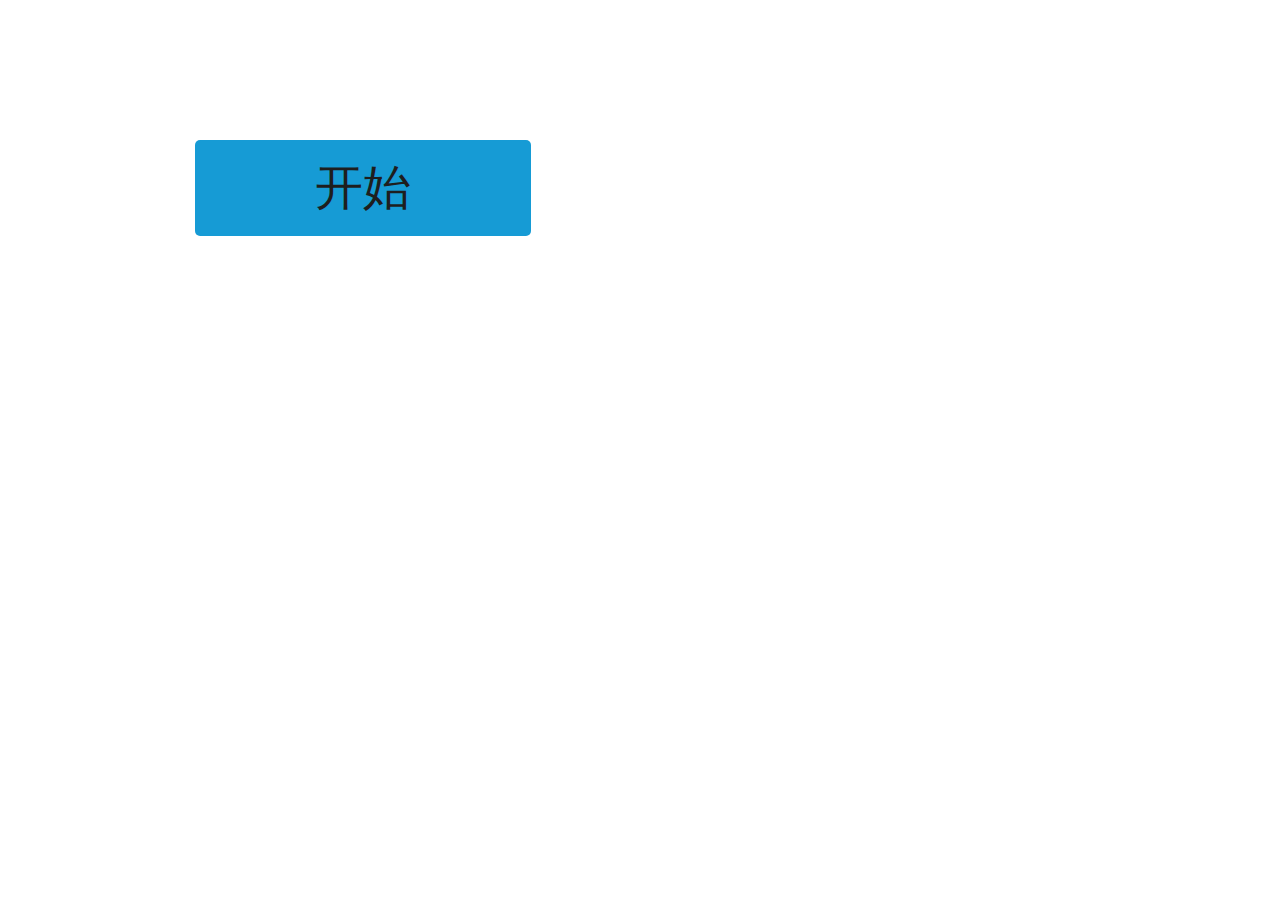
<file: H_work/index.html>
﻿<!DOCTYPE html>
<html>
  <head>
    <title>index</title>
    <meta http-equiv="X-UA-Compatible" content="IE=edge"/>
    <meta http-equiv="content-type" content="text/html; charset=utf-8"/>
    <meta name="apple-mobile-web-app-capable" content="yes"/>
    <link href="resources/css/jquery-ui-themes.css" type="text/css" rel="stylesheet"/>
    <link href="resources/css/axure_rp_page.css" type="text/css" rel="stylesheet"/>
    <link href="data/styles.css" type="text/css" rel="stylesheet"/>
    <link href="files/index/styles.css" type="text/css" rel="stylesheet"/>
    <script src="resources/scripts/jquery-1.7.1.min.js"></script>
    <script src="resources/scripts/jquery-ui-1.8.10.custom.min.js"></script>
    <script src="resources/scripts/prototypePre.js"></script>
    <script src="data/document.js"></script>
    <script src="resources/scripts/prototypePost.js"></script>
    <script src="files/index/data.js"></script>
    <script type="text/javascript">
      $axure.utils.getTransparentGifPath = function() { return 'resources/images/transparent.gif'; };
      $axure.utils.getOtherPath = function() { return 'resources/Other.html'; };
      $axure.utils.getReloadPath = function() { return 'resources/reload.html'; };
    </script>
  </head>
  <body>
    <div id="base" class="">

      <!-- Unnamed (矩形) -->
      <div id="u59" class="ax_default primary_button">
        <div id="u59_div" class=""></div>
        <div id="u59_text" class="text ">
          <p><span>开始</span></p>
        </div>
      </div>
    </div>
  </body>
</html>
</file>
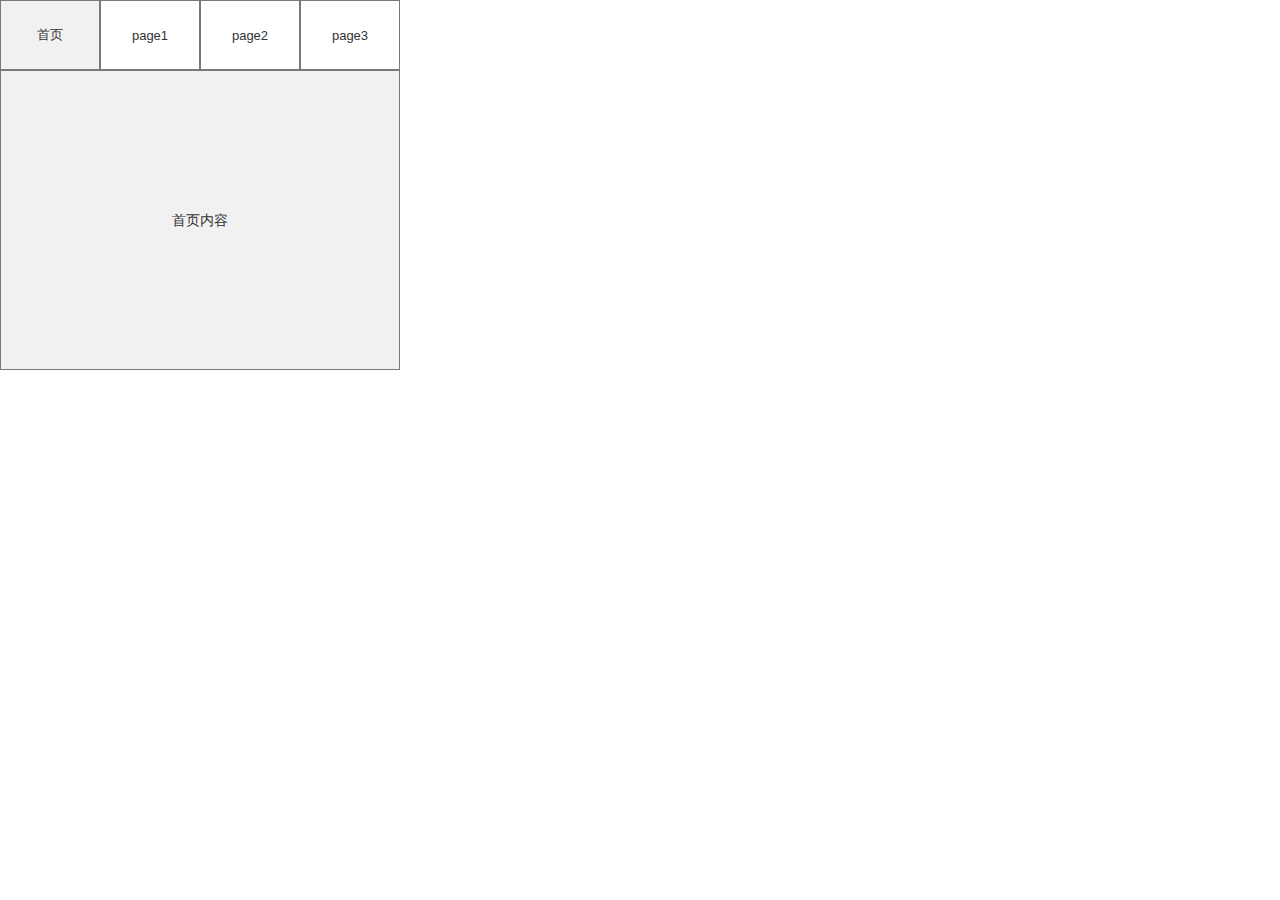
<file: H_work/page1.html>
﻿<!DOCTYPE html>
<html>
  <head>
    <title>page1</title>
    <meta http-equiv="X-UA-Compatible" content="IE=edge"/>
    <meta http-equiv="content-type" content="text/html; charset=utf-8"/>
    <meta name="apple-mobile-web-app-capable" content="yes"/>
    <link href="resources/css/jquery-ui-themes.css" type="text/css" rel="stylesheet"/>
    <link href="resources/css/axure_rp_page.css" type="text/css" rel="stylesheet"/>
    <link href="data/styles.css" type="text/css" rel="stylesheet"/>
    <link href="files/page1/styles.css" type="text/css" rel="stylesheet"/>
    <script src="resources/scripts/jquery-1.7.1.min.js"></script>
    <script src="resources/scripts/jquery-ui-1.8.10.custom.min.js"></script>
    <script src="resources/scripts/prototypePre.js"></script>
    <script src="data/document.js"></script>
    <script src="resources/scripts/prototypePost.js"></script>
    <script src="files/page1/data.js"></script>
    <script type="text/javascript">
      $axure.utils.getTransparentGifPath = function() { return 'resources/images/transparent.gif'; };
      $axure.utils.getOtherPath = function() { return 'resources/Other.html'; };
      $axure.utils.getReloadPath = function() { return 'resources/reload.html'; };
    </script>
  </head>
  <body>
    <div id="base" class="">

      <!-- Unnamed (组合) -->
      <div id="u60" class="ax_default" data-left="0" data-top="0" data-width="100" data-height="70">

        <!-- 空白1 (矩形) -->
        <div id="u61" class="ax_default box_1 selected" data-label="空白1" selectiongroup="蓝1">
          <div id="u61_div" class="selected"></div>
          <div id="u61_text" class="text ">
            <p><span>首页</span></p>
          </div>
        </div>
      </div>

      <!-- 内容框 (矩形) -->
      <div id="u62" class="ax_default box_1" data-label="内容框" selectiongroup="蓝1">
        <div id="u62_div" class=""></div>
      </div>

      <!-- Unnamed (组合) -->
      <div id="u63" class="ax_default" data-left="100" data-top="0" data-width="100" data-height="70">

        <!-- 空白2 (矩形) -->
        <div id="u64" class="ax_default box_1" data-label="空白2">
          <div id="u64_div" class=""></div>
          <div id="u64_text" class="text ">
            <p><span>page1</span></p>
          </div>
        </div>
      </div>

      <!-- Unnamed (组合) -->
      <div id="u65" class="ax_default" data-left="200" data-top="0" data-width="100" data-height="70">

        <!-- 空白3 (矩形) -->
        <div id="u66" class="ax_default box_1" data-label="空白3">
          <div id="u66_div" class=""></div>
          <div id="u66_text" class="text ">
            <p><span>page2</span></p>
          </div>
        </div>
      </div>

      <!-- Unnamed (组合) -->
      <div id="u67" class="ax_default" data-left="300" data-top="0" data-width="100" data-height="70">

        <!-- 空白4 (矩形) -->
        <div id="u68" class="ax_default box_1 selected" data-label="空白4">
          <div id="u68_div" class="selected"></div>
          <div id="u68_text" class="text ">
            <p><span>page3</span></p>
          </div>
        </div>
      </div>

      <!-- Unnamed (矩形) -->
      <div id="u69" class="ax_default label selected">
        <div id="u69_div" class="selected"></div>
        <div id="u69_text" class="text ">
          <p><span>首页内容</span></p>
        </div>
      </div>
    </div>
  </body>
</html>
</file>
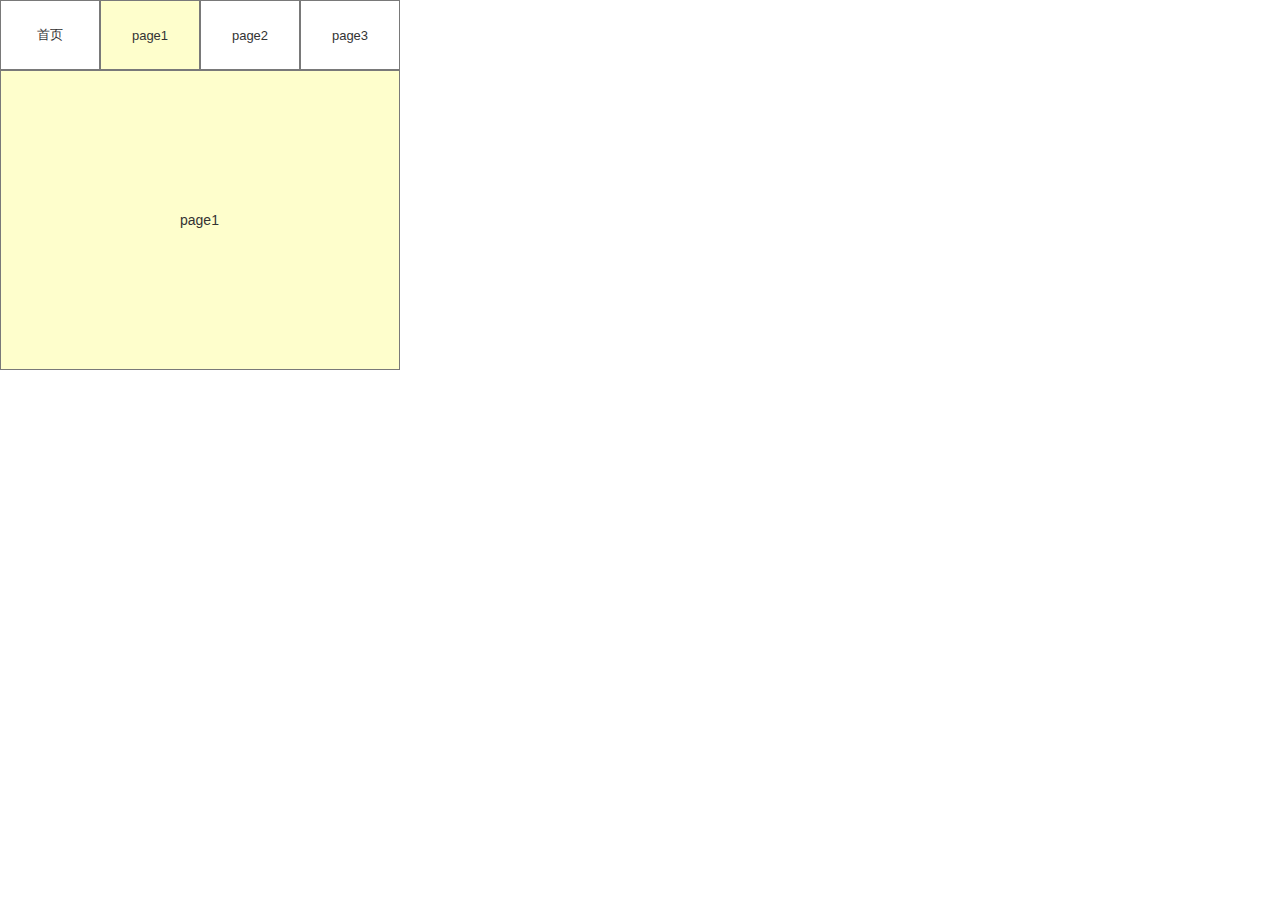
<file: H_work/page2.html>
﻿<!DOCTYPE html>
<html>
  <head>
    <title>page2</title>
    <meta http-equiv="X-UA-Compatible" content="IE=edge"/>
    <meta http-equiv="content-type" content="text/html; charset=utf-8"/>
    <meta name="apple-mobile-web-app-capable" content="yes"/>
    <link href="resources/css/jquery-ui-themes.css" type="text/css" rel="stylesheet"/>
    <link href="resources/css/axure_rp_page.css" type="text/css" rel="stylesheet"/>
    <link href="data/styles.css" type="text/css" rel="stylesheet"/>
    <link href="files/page2/styles.css" type="text/css" rel="stylesheet"/>
    <script src="resources/scripts/jquery-1.7.1.min.js"></script>
    <script src="resources/scripts/jquery-ui-1.8.10.custom.min.js"></script>
    <script src="resources/scripts/prototypePre.js"></script>
    <script src="data/document.js"></script>
    <script src="resources/scripts/prototypePost.js"></script>
    <script src="files/page2/data.js"></script>
    <script type="text/javascript">
      $axure.utils.getTransparentGifPath = function() { return 'resources/images/transparent.gif'; };
      $axure.utils.getOtherPath = function() { return 'resources/Other.html'; };
      $axure.utils.getReloadPath = function() { return 'resources/reload.html'; };
    </script>
  </head>
  <body>
    <div id="base" class="">

      <!-- Unnamed (组合) -->
      <div id="u70" class="ax_default" data-left="100" data-top="0" data-width="100" data-height="70">

        <!-- 空白2 (矩形) -->
        <div id="u71" class="ax_default box_1" data-label="空白2" selectiongroup="绿2">
          <div id="u71_div" class=""></div>
          <div id="u71_text" class="text ">
            <p><span>page1</span></p>
          </div>
        </div>
      </div>

      <!-- Unnamed (组合) -->
      <div id="u72" class="ax_default" data-left="200" data-top="0" data-width="100" data-height="70">

        <!-- 空白3 (矩形) -->
        <div id="u73" class="ax_default box_1" data-label="空白3">
          <div id="u73_div" class=""></div>
          <div id="u73_text" class="text ">
            <p><span>page2</span></p>
          </div>
        </div>
      </div>

      <!-- Unnamed (组合) -->
      <div id="u74" class="ax_default" data-left="300" data-top="0" data-width="100" data-height="70">

        <!-- 空白4 (矩形) -->
        <div id="u75" class="ax_default box_1" data-label="空白4">
          <div id="u75_div" class=""></div>
          <div id="u75_text" class="text ">
            <p><span>page3</span></p>
          </div>
        </div>
      </div>

      <!-- 内容框 (矩形) -->
      <div id="u76" class="ax_default box_1" data-label="内容框" selectiongroup="绿2">
        <div id="u76_div" class=""></div>
      </div>

      <!-- Unnamed (组合) -->
      <div id="u77" class="ax_default" data-left="0" data-top="0" data-width="100" data-height="70">

        <!-- 空白1 (矩形) -->
        <div id="u78" class="ax_default box_1" data-label="空白1">
          <div id="u78_div" class=""></div>
          <div id="u78_text" class="text ">
            <p><span>首页</span></p>
          </div>
        </div>
      </div>

      <!-- Unnamed (矩形) -->
      <div id="u79" class="ax_default label">
        <div id="u79_div" class=""></div>
        <div id="u79_text" class="text ">
          <p><span>page1</span></p>
        </div>
      </div>
    </div>
  </body>
</html>
</file>
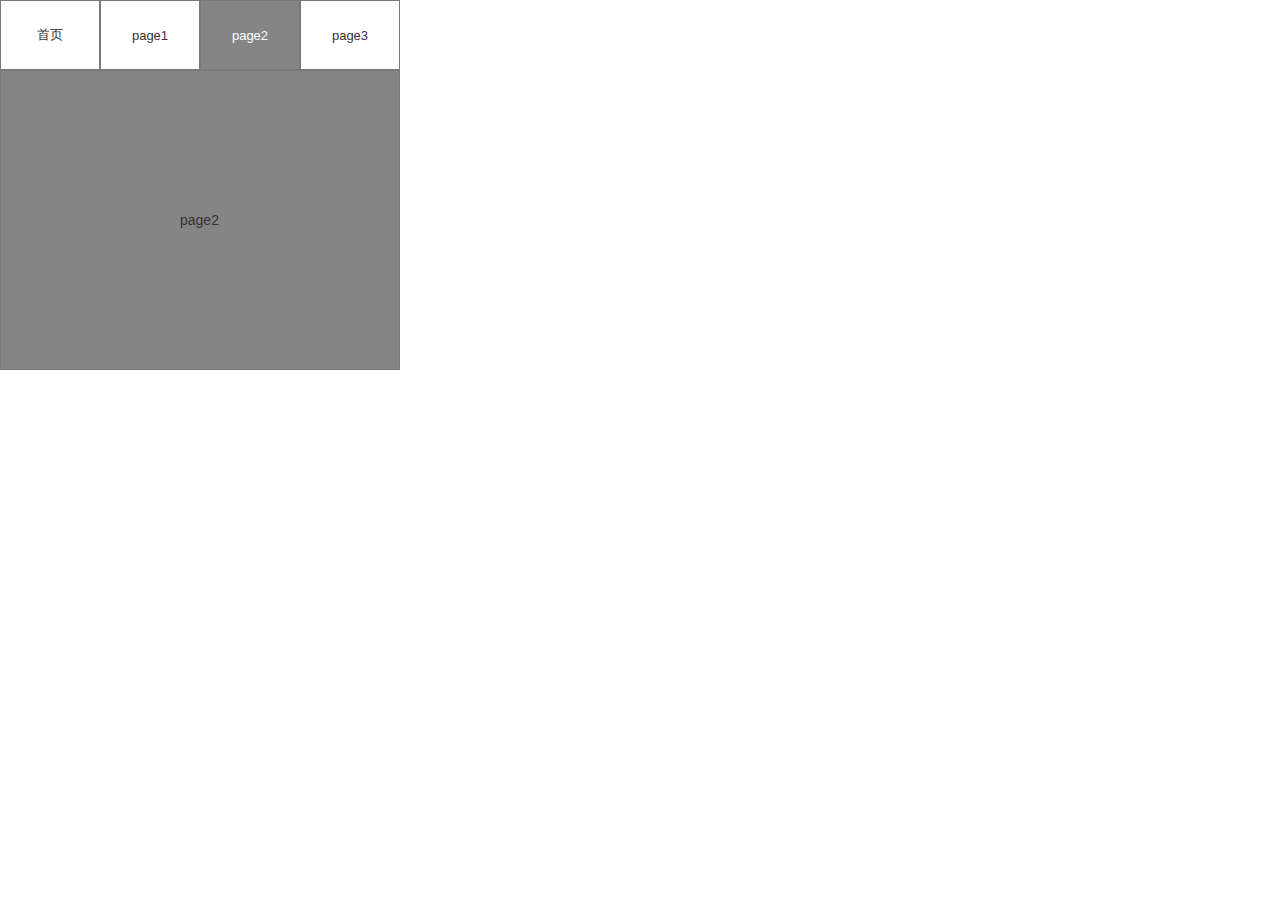
<file: H_work/page3.html>
﻿<!DOCTYPE html>
<html>
  <head>
    <title>page3</title>
    <meta http-equiv="X-UA-Compatible" content="IE=edge"/>
    <meta http-equiv="content-type" content="text/html; charset=utf-8"/>
    <meta name="apple-mobile-web-app-capable" content="yes"/>
    <link href="resources/css/jquery-ui-themes.css" type="text/css" rel="stylesheet"/>
    <link href="resources/css/axure_rp_page.css" type="text/css" rel="stylesheet"/>
    <link href="data/styles.css" type="text/css" rel="stylesheet"/>
    <link href="files/page3/styles.css" type="text/css" rel="stylesheet"/>
    <script src="resources/scripts/jquery-1.7.1.min.js"></script>
    <script src="resources/scripts/jquery-ui-1.8.10.custom.min.js"></script>
    <script src="resources/scripts/prototypePre.js"></script>
    <script src="data/document.js"></script>
    <script src="resources/scripts/prototypePost.js"></script>
    <script src="files/page3/data.js"></script>
    <script type="text/javascript">
      $axure.utils.getTransparentGifPath = function() { return 'resources/images/transparent.gif'; };
      $axure.utils.getOtherPath = function() { return 'resources/Other.html'; };
      $axure.utils.getReloadPath = function() { return 'resources/reload.html'; };
    </script>
  </head>
  <body>
    <div id="base" class="">

      <!-- Unnamed (组合) -->
      <div id="u80" class="ax_default" data-left="0" data-top="0" data-width="100" data-height="70">

        <!-- 空白1 (矩形) -->
        <div id="u81" class="ax_default box_1" data-label="空白1">
          <div id="u81_div" class=""></div>
          <div id="u81_text" class="text ">
            <p><span>首页</span></p>
          </div>
        </div>
      </div>

      <!-- Unnamed (组合) -->
      <div id="u82" class="ax_default" data-left="100" data-top="0" data-width="100" data-height="70">

        <!-- 空白2 (矩形) -->
        <div id="u83" class="ax_default box_1" data-label="空白2">
          <div id="u83_div" class=""></div>
          <div id="u83_text" class="text ">
            <p><span>page1</span></p>
          </div>
        </div>
      </div>

      <!-- Unnamed (组合) -->
      <div id="u84" class="ax_default" data-left="200" data-top="0" data-width="100" data-height="70">

        <!-- 空白3 (矩形) -->
        <div id="u85" class="ax_default box_1" data-label="空白3" selectiongroup="青3">
          <div id="u85_div" class=""></div>
          <div id="u85_text" class="text ">
            <p><span>3</span></p>
          </div>
        </div>

        <!-- Unnamed (组合) -->
        <div id="u86" class="ax_default" data-left="200" data-top="0" data-width="100" data-height="70">

          <!-- 空白3 (矩形) -->
          <div id="u87" class="ax_default box_1" data-label="空白3" selectiongroup="青3">
            <div id="u87_div" class=""></div>
            <div id="u87_text" class="text ">
              <p><span>page2</span></p>
            </div>
          </div>
        </div>
      </div>

      <!-- Unnamed (组合) -->
      <div id="u88" class="ax_default" data-left="300" data-top="0" data-width="100" data-height="70">

        <!-- 空白4 (矩形) -->
        <div id="u89" class="ax_default box_1" data-label="空白4">
          <div id="u89_div" class=""></div>
          <div id="u89_text" class="text ">
            <p><span>page3</span></p>
          </div>
        </div>
      </div>

      <!-- 内容框 (矩形) -->
      <div id="u90" class="ax_default box_1" data-label="内容框" selectiongroup="青3">
        <div id="u90_div" class=""></div>
      </div>

      <!-- Unnamed (矩形) -->
      <div id="u91" class="ax_default label">
        <div id="u91_div" class=""></div>
        <div id="u91_text" class="text ">
          <p><span>page2</span></p>
        </div>
      </div>
    </div>
  </body>
</html>
</file>
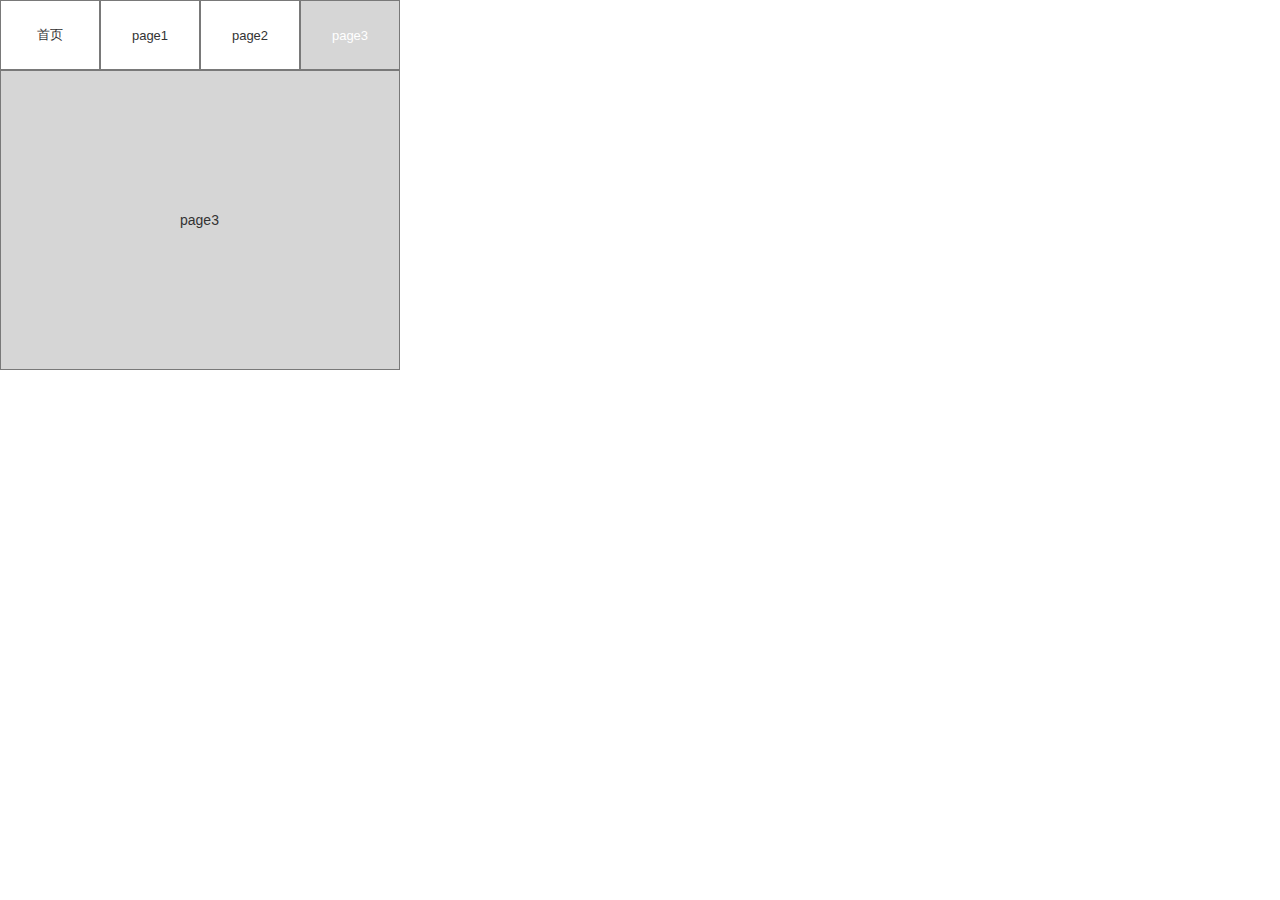
<file: H_work/page4.html>
﻿<!DOCTYPE html>
<html>
  <head>
    <title>page4</title>
    <meta http-equiv="X-UA-Compatible" content="IE=edge"/>
    <meta http-equiv="content-type" content="text/html; charset=utf-8"/>
    <meta name="apple-mobile-web-app-capable" content="yes"/>
    <link href="resources/css/jquery-ui-themes.css" type="text/css" rel="stylesheet"/>
    <link href="resources/css/axure_rp_page.css" type="text/css" rel="stylesheet"/>
    <link href="data/styles.css" type="text/css" rel="stylesheet"/>
    <link href="files/page4/styles.css" type="text/css" rel="stylesheet"/>
    <script src="resources/scripts/jquery-1.7.1.min.js"></script>
    <script src="resources/scripts/jquery-ui-1.8.10.custom.min.js"></script>
    <script src="resources/scripts/prototypePre.js"></script>
    <script src="data/document.js"></script>
    <script src="resources/scripts/prototypePost.js"></script>
    <script src="files/page4/data.js"></script>
    <script type="text/javascript">
      $axure.utils.getTransparentGifPath = function() { return 'resources/images/transparent.gif'; };
      $axure.utils.getOtherPath = function() { return 'resources/Other.html'; };
      $axure.utils.getReloadPath = function() { return 'resources/reload.html'; };
    </script>
  </head>
  <body>
    <div id="base" class="">

      <!-- Unnamed (组合) -->
      <div id="u92" class="ax_default" data-left="0" data-top="0" data-width="100" data-height="70">

        <!-- 空白1 (矩形) -->
        <div id="u93" class="ax_default box_1" data-label="空白1">
          <div id="u93_div" class=""></div>
          <div id="u93_text" class="text ">
            <p><span>首页</span></p>
          </div>
        </div>
      </div>

      <!-- Unnamed (组合) -->
      <div id="u94" class="ax_default" data-left="100" data-top="0" data-width="100" data-height="70">

        <!-- 空白2 (矩形) -->
        <div id="u95" class="ax_default box_1" data-label="空白2">
          <div id="u95_div" class=""></div>
          <div id="u95_text" class="text ">
            <p><span>page1</span></p>
          </div>
        </div>
      </div>

      <!-- Unnamed (组合) -->
      <div id="u96" class="ax_default" data-left="200" data-top="0" data-width="100" data-height="70">

        <!-- 空白3 (矩形) -->
        <div id="u97" class="ax_default box_1" data-label="空白3">
          <div id="u97_div" class=""></div>
          <div id="u97_text" class="text ">
            <p><span>3</span></p>
          </div>
        </div>

        <!-- 空白3 (矩形) -->
        <div id="u98" class="ax_default box_1" data-label="空白3">
          <div id="u98_div" class=""></div>
          <div id="u98_text" class="text ">
            <p><span>page2</span></p>
          </div>
        </div>
      </div>

      <!-- Unnamed (组合) -->
      <div id="u99" class="ax_default" data-left="300" data-top="0" data-width="100" data-height="70">

        <!-- 空白4 (矩形) -->
        <div id="u100" class="ax_default box_1" data-label="空白4" selectiongroup="灰4">
          <div id="u100_div" class=""></div>
          <div id="u100_text" class="text ">
            <p><span>4</span></p>
          </div>
        </div>

        <!-- 空白4 (矩形) -->
        <div id="u101" class="ax_default box_1" data-label="空白4" selectiongroup="灰4">
          <div id="u101_div" class=""></div>
          <div id="u101_text" class="text ">
            <p><span>4</span></p>
          </div>
        </div>

        <!-- Unnamed (组合) -->
        <div id="u102" class="ax_default" data-left="300" data-top="0" data-width="100" data-height="70">

          <!-- 空白4 (矩形) -->
          <div id="u103" class="ax_default box_1" data-label="空白4" selectiongroup="灰4">
            <div id="u103_div" class=""></div>
            <div id="u103_text" class="text ">
              <p><span>page3</span></p>
            </div>
          </div>
        </div>
      </div>

      <!-- 内容框 (矩形) -->
      <div id="u104" class="ax_default box_1" data-label="内容框" selectiongroup="灰4">
        <div id="u104_div" class=""></div>
      </div>

      <!-- Unnamed (矩形) -->
      <div id="u105" class="ax_default label">
        <div id="u105_div" class=""></div>
        <div id="u105_text" class="text ">
          <p><span>page3</span></p>
        </div>
      </div>
    </div>
  </body>
</html>
</file>
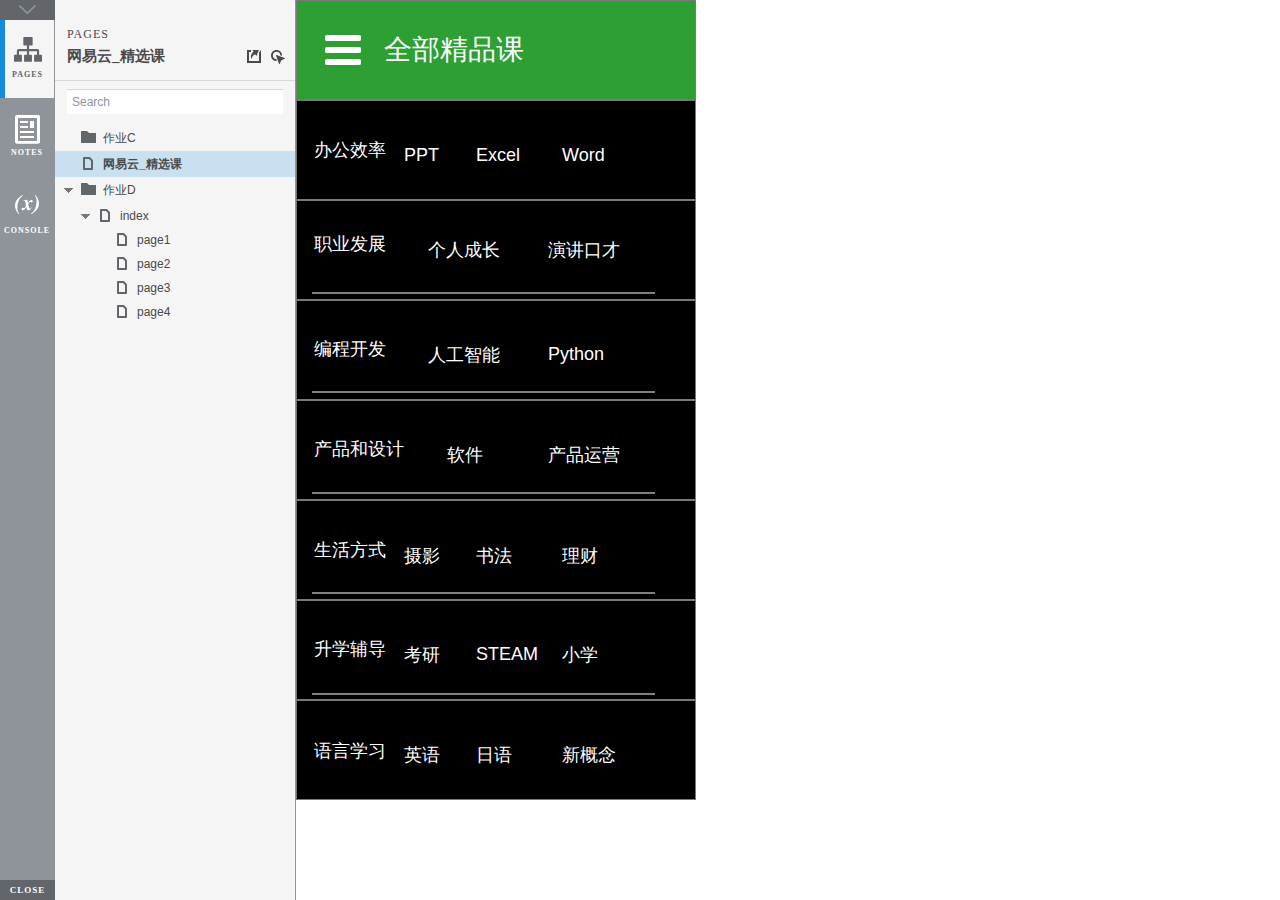
<file: H_work/start.html>
<!DOCTYPE html>
<html xmlns="http://www.w3.org/1999/xhtml" xml:lang="en" lang="en">
<head>
    <title>Untitled Document</title>
    <meta http-equiv="X-UA-Compatible" content="IE=edge"/>
    <meta http-equiv="content-type" content="text/html; charset=utf-8" />
    <meta name="viewport" content="width=device-width, initial-scale=1.0" />
    <meta name="apple-mobile-web-app-capable" content="yes" />
    <link type="text/css" href="resources/css/reset.css" rel="Stylesheet" />
    <link type="text/css" href="resources/css/default.css" rel="Stylesheet" />
    <!--<link href='https://fonts.googleapis.com/css?family=Nunito:300' rel='stylesheet' type='text/css'>-->

    <script type="text/javascript">
        if (location.href.toString().indexOf('file://localhost/') == 0) {
            location.href = location.href.toString().replace('file://localhost/', 'file:///');
        }
    </script>

    <!-- 8.0.0.3379 -->
<script src="resources/scripts/jquery-1.7.1.min.js"></script>
<script src="resources/scripts/startPre.js"></script>
<script src="data/document.js"></script>

    <style type="text/css">

#outerContainer {
	width:1000px;
	height:1500px;
}

.vsplitbar {
    width: 3px;
    /*background: #B9B9B9;*/
    border-right: 1px solid #8f949a;
}

.vsplitbar:hover, .vsplitbar.active {
    background: #8f949a;
}

#rightPanel {
    background-color: White;
}

/*#leftPanel {
    min-width: 120px;
}*/

.splitterMask {
   position:absolute;
   top: 0;
   left: 0;
   width: 100%;
   height: 100%;
   overflow: hidden;
   background-image: url(resources/images/transparent.gif);
   z-index: 20000;
}

    </style>
    <script type="text/javascript" language="JavaScript"><!--
        var SITEMAP_COLLAPSE_VAR_NAME = 'c';
        var PLUGIN_VAR_NAME = 'g';
        var FOOTNOTES_VAR_NAME = 'fn';
        var ADAPTIVE_VIEW_VAR_NAME = 'view';
        var lastLeftPanelWidth = 295;
        var toolBarOnly = true;

        // isolate scope
        (function() {
            setUpController();
            
            var configuration = $axure.document.configuration;
            var _settings = {};
            _settings.projectId = configuration.prototypeId;
            _settings.isAxshare = configuration.isAxshare;
            _settings.loadFeedbackPlugin = configuration.loadFeedbackPlugin;
            var cHash = getHashStringVar(SITEMAP_COLLAPSE_VAR_NAME);
            _settings.startCollapsed = cHash == "1";
            if(cHash == "2") closePlayer();
            var gHash = getHashStringVar(PLUGIN_VAR_NAME);
            if(gHash == "") gHash = 1;
            _settings.startPluginGid = gHash;

            $axure.player.settings = _settings;

            $(window).bind('load', function() {
                if(CHROME_5_LOCAL && !$('body').attr('pluginDetected')) {
                    window.location = 'resources/chrome/chrome.html';
                }
            });

            $(document).ready(function() {
                $axure.page.bind('load.start', mainFrame_onload);
                $axure.messageCenter.addMessageListener(messageCenter_message);

                $(document).on('pluginShown', function (event, data) {
                    setVarInCurrentUrlHash('g', data ? data : '');
                });

                $(document).on('pluginCreated', function(event, data) {
                    if($axure.player.settings.startPluginGid == data) {
                        $axure.player.showPlugin(data);
                    }
                });

                if($axure.player.settings.loadFeedbackPlugin) {
                    if($axure.player.settings.isAxshare) {
                        $axure.utils.loadJS('/Scripts/plugins/feedback/feedback8.js');
                    } else {
                        $axure.utils.loadJS('http://share.axure.com/Scripts/plugins/feedback/feedback8.js');
                    }
                }

                if(navigator.userAgent.indexOf("MSIE") >= 0) $('#outerContainer').width('100%');
                initialize();
                if($axure.player.settings.startCollapsed) $('#outerContainer').splitter({ sizeLeft: 0 });
                else $('#outerContainer').splitter({ sizeLeft: lastLeftPanelWidth });
                $('#leftPanel').width(lastLeftPanelWidth);
                
                $(window).resize(function() { resizeContent(); });

                $('#maximizePanelContainer').hide();

                initializeLogo();

                $(window).resize();
                resizeContent();
                
                $axure.player.collapseToBar();

                if($axure.player.settings.startCollapsed) {
                    collapse();
                    $('#leftPanel').width(0);
                }

                if(MOBILE_DEVICE) {
                    $('#interfaceControlFrameMinimizeContainer').height('45px');
                    $('#interfaceControlFrameMinimizeContainer a').height('45px');
                    $('#interfaceControlFrameHeaderContainer').css('margin-top','45px');
                    $('#interfaceControlFrameCloseContainer a').css('padding','10px 0px');
                    $('#maximizePanelContainer').height('45px');//.css('top','inherit').css('bottom','0px');

                    $('body').removeClass('hashover');

                    if(IOS) {
                        $('#rightPanel').css('overflow', 'auto').css('-webkit-overflow-scrolling', 'touch').css('-ms-overflow-x', 'hidden');

                        window.addEventListener("orientationchange", function() {
                            var viewport = document.querySelector("meta[name=viewport]");
                            //so iOS doesn't zoom when switching back to portrait
                            viewport.setAttribute('content', 'width=device-width, initial-scale=1.0, maximum-scale=1.0');
                            viewport.setAttribute('content', 'width=device-width, initial-scale=1.0');
                            resizeContent();
                        }, false);

                        $axure.page.bind('load.start', function() {
                            resizeContent();
                        });
                    }
                }

            });

            function initialize() {
                var legacyQString = getQueryString("Page");
                if (legacyQString.length > 0) {
                    location.href = location.href.substring(0, location.href.indexOf("?")) + "#p=" + legacyQString;
                    return;
                }

                var mainFrame = document.getElementById("mainFrame");
                //if it's local file on safari, test if we can access mainframe after its loaded
                if(SAFARI && document.location.href.indexOf('file://') >= 0) {
                    $(mainFrame).load(function () {
                        var canAccess;
                        try {
                            var mainFrameWindow = mainFrame.contentWindow || mainFrame.contentDocument;
                            mainFrameWindow['safari_file_CORS'] = 'Y';
                            canAccess = mainFrameWindow['safari_file_CORS'] === 'Y';
                        } catch(err) {
                            canAccess = false;
                        }

                        if(!canAccess) window.location = 'resources/chrome/safari.html';
                    });
                }

                mainFrame.contentWindow.location.href = getInitialUrl();
            }

            function initializeLogo() {
                if($axure.document.configuration.logoImagePath) {
                    var image = new Image();
                    image.onload = function() {
                        $('#logoImage').css('max-width', this.width + 'px');
                        $axure.player.resizeContent();
                    };
                    image.src = $axure.document.configuration.logoImagePath;
                
                    $('#interfaceControlFrameLogoImageContainer').html('<img id="logoImage" src="" />');
                    $('#logoImage').attr('src', $axure.document.configuration.logoImagePath).load(function() { resizeContent(); });
                } else $('#interfaceControlFrameLogoImageContainer').hide();

                if ($axure.document.configuration.logoImageCaption) {
                    $('#interfaceControlFrameLogoCaptionContainer').html($axure.document.configuration.logoImageCaption);
                } else $('#interfaceControlFrameLogoCaptionContainer').hide();

                if(!$('#interfaceControlFrameLogoImageContainer').is(':visible') && !$('#interfaceControlFrameLogoCaptionContainer').is(':visible')) {
                    $('#interfaceControlFrameLogoContainer').hide();
                }
            }

            var resizeContent = $axure.player.resizeContent = function() {
                var newHeight = $(window).height();
                var newWidth = $(window).width();

                var controlContainerHeight = newHeight;// - 30;
                if($('#interfaceControlFrameLogoContainer').is(':visible')) controlContainerHeight -= $('#interfaceControlFrameLogoContainer').outerHeight();// + 16;

                $('#outerContainer').height(newHeight).width(newWidth);
                $('.vsplitbar').height(newHeight);
                $('#leftPanel').height(newHeight);
                $('#interfaceControlFrame').height(newHeight);
                $('#interfaceControlFrameContainer').height(newHeight);
                $('#interfaceControlFrameHostContainer').height(controlContainerHeight);

                $('#rightPanel').height(newHeight);
                $('#mainFrame').height(newHeight);

                if($('#leftPanel').is(':visible')) $('#rightPanel').width($(window).width() - $('#leftPanel').width() - 1);// $('.vsplitbar').width());
                else $('#rightPanel').width($(window).width());

                $(document).trigger('ContainerHeightChange',[controlContainerHeight]);

                if(MOBILE_DEVICE) {
                    if(!(getHashStringVar(ADAPTIVE_VIEW_VAR_NAME).length > 0)) $axure.messageCenter.postMessage('setAdaptiveViewForSize', {'width':newWidth, 'height':$('#rightPanel').height()});
                }
            }

            var collapseToBar = $axure.player.collapseToBar = function() {
                lastLeftPanelWidth = $('#leftPanel').width();
                $('#leftPanel').width('55px');
                $('.vsplitbar').hide();
                $('#rightPanel').width($(window).width() - $('#leftPanel').width());
                $(window).resize();
                $('#outerContainer').trigger('resize');
                toolBarOnly = true;
            }

            var expandFromBar = $axure.player.expandFromBar = function() {
                if($('.vsplitbar').is(':visible')) return;

                $('#leftPanel').width(lastLeftPanelWidth);
                $('.vsplitbar').show();
                $('#rightPanel').width($(window).width() - $('#leftPanel').width() - 1);// $('.vsplitbar').width());
                $(window).resize();
                $('#outerContainer').trigger('resize');
                toolBarOnly = false;
            }

        })();

        function messageCenter_message(message, data) {
            if(message == 'expandFrame') expand();
            else if(message == 'getCollapseFrameOnLoad' && $axure.player.settings.startCollapsed && !MOBILE_DEVICE) $axure.messageCenter.postMessage('collapseFrameOnLoad');
        }

        
        function getInitialUrl() {
            var pageName = getHashStringVar("p");
            if(pageName.length > 0) return pageName + ".html";
            else {
                var url = getFirstPageUrl($axure.document.sitemap.rootNodes);
                return (url ? url : "about:blank");
            }
        }

        function getFirstPageUrl(nodes) {
            for (var i = 0; i < nodes.length; i++) {
                var node = nodes[i];
                if (node.url) return node.url;
                else {
                    var hasChildren = (node.children && node.children.length > 0);
                    if (hasChildren) {
                        var url = getFirstPageUrl(node.children);
                        if (url) return url;
                    }
                }
            }
            return null;
        }

        function closePlayer() {
            if($axure.page.location) window.location.href = $axure.page.location;
            else {
                var pageFile = getInitialUrl();
                var currentLocation = window.location.toString();
                window.location.href = currentLocation.substr(0, currentLocation.lastIndexOf("/") + 1) + pageFile;
            }
        }

        function replaceHash(newHash) {
            var currentLocWithoutHash = window.location.toString().split('#')[0];

            //We use replace so that every hash change doesn't get appended to the history stack.
            //We use replaceState in browsers that support it, else replace the location
            if(typeof window.history.replaceState != 'undefined') {
                try {
                    //Chrome 45 (Version 45.0.2454.85 m) started throwing an error here when generated locally (this only happens with sitemap open) which broke all interactions.
                    //try catch breaks the url adjusting nicely when the sitemap is open, but all interactions and forward and back buttons work.
                    //Uncaught SecurityError: Failed to execute 'replaceState' on 'History': A history state object with URL 'file:///C:/Users/Ian/Documents/Axure/HTML/Untitled/start.html#p=home' cannot be created in a document with origin 'null'.
                    window.history.replaceState(null, null, currentLocWithoutHash + newHash);
                } catch(ex) {}
            } else {
                window.location.replace(currentLocWithoutHash + newHash);
            }
        }

        function collapse() {
            setVarInCurrentUrlHash('c', 1);
            if(!toolBarOnly) lastLeftPanelWidth = $('#leftPanel').width();

            $('#maximizePanelContainer').show();
            $('#leftPanel').hide();
            $('.vsplitbar').hide();
            $('#rightPanel').width($(window).width());
            $(window).resize();
            $('#outerContainer').trigger('resize');

            $(document).trigger('sidebarCollapse');

            if(MOBILE_DEVICE) {
                $('#maximizePanelContainer').animate({
                    top:$('#rightPanel').height() - $('#maximizePanelContainer').height()
                }, 300, 'swing', function() {
                    $('#maximizePanelContainer').css('top', 'inherit').css('bottom', '0px');
                });
            }
        }

        function expand() {
            if(MOBILE_DEVICE) {
                $('#maximizePanelContainer').css('top', '0px').css('bottom', 'inherit');
            }

            deleteVarFromCurrentUrlHash('c');
            $('#maximizePanelContainer').hide();
            $('#leftPanel').width(lastLeftPanelWidth);
            $('#leftPanel').show();
            if(!toolBarOnly) {
                $('.vsplitbar').show();
                $('#rightPanel').width($(window).width() - $('#leftPanel').width() - 1);
            } else {
                $axure.player.collapseToBar();
            }
            $(window).resize();
            $('#outerContainer').trigger('resize');

            $(document).trigger('sidebarExpanded');
        }


        function mainFrame_onload() {
            if($axure.page.pageName) document.title = $axure.page.pageName;
        }

        function getQueryString(query) {
            var qstring = self.location.href.split("?");
            if(qstring.length < 2) return "";
            return GetParameter(qstring, query);
        }
        
        function GetParameter(qstring, query) {
            var prms = qstring[1].split("&");
            var frmelements = new Array();
            var currprmeter, querystr = "";

            for(var i = 0; i < prms.length; i++) {
                currprmeter = prms[i].split("=");
                frmelements[i] = new Array();
                frmelements[i][0] = currprmeter[0];
                frmelements[i][1] = currprmeter[1];
            }

            for(j = 0; j < frmelements.length; j++) {
                if(frmelements[j][0].toLowerCase() == query.toLowerCase()) {
                    querystr = frmelements[j][1];
                    break;
                }
            }
            return querystr;
        }
        
        function getHashStringVar(query) {
            var qstring = self.location.href.split("#");
            if(qstring.length < 2) return "";
            return GetParameter(qstring, query);
        }

        function setHashStringVar(currentHash, varName, varVal) {
            var varWithEqual = varName + '=';
            var poundVarWithEqual = varVal === '' ? '' :  '#' + varName + '=' + varVal;
            var ampVarWithEqual = varVal === '' ? '' :  '&' + varName + '=' + varVal;
            var hashToSet = '';

            var pageIndex = currentHash.indexOf('#' + varWithEqual);
            if(pageIndex == -1) pageIndex = currentHash.indexOf('&' + varWithEqual);
            if(pageIndex != -1) {
                var newHash = currentHash.substring(0, pageIndex);

                newHash = newHash == '' ? poundVarWithEqual : newHash + ampVarWithEqual;

                var ampIndex = currentHash.indexOf('&', pageIndex + 1);
                if(ampIndex != -1) {
                    newHash = newHash == '' ? '#' + currentHash.substring(ampIndex + 1) : newHash + currentHash.substring(ampIndex);
                }
                hashToSet = newHash;
            } else if(currentHash.indexOf('#') != -1) {
                hashToSet = currentHash + ampVarWithEqual;
            } else {
                hashToSet = poundVarWithEqual;
            }

            if(hashToSet != '' || varVal == '') {
                return hashToSet;
            }

            return null;
        }

        function setVarInCurrentUrlHash(varName, varVal) {
            var newHash = setHashStringVar(window.location.hash, varName, varVal);

            if(newHash != null) {
                replaceHash(newHash);
            }
        }

        function deleteHashStringVar(currentHash, varName) {
            var varWithEqual = varName + '=';

            var pageIndex = currentHash.indexOf('#' + varWithEqual);
            if(pageIndex == -1) pageIndex = currentHash.indexOf('&' + varWithEqual);
            if(pageIndex != -1) {
                var newHash = currentHash.substring(0, pageIndex);

                var ampIndex = currentHash.indexOf('&', pageIndex + 1);

                //IF begin of string....if none blank, ELSE # instead of & and rest
                //IF in string....prefix + if none blank, ELSE &-rest
                if(newHash == '') { //beginning of string
                    newHash = ampIndex != -1 ? '#' + currentHash.substring(ampIndex + 1) : '';
                } else { //somewhere in the middle
                    newHash = newHash + (ampIndex != -1 ? currentHash.substring(ampIndex) : '');
                }

                return newHash;
            }

            return null;
        }

        function deleteVarFromCurrentUrlHash(varName) {
            var newHash = deleteHashStringVar(window.location.hash, varName);

            if(newHash != null) {
                replaceHash(newHash);
            }
        }
    --></script>
    
    <link type="text/css" rel="Stylesheet" href="plugins/sitemap/styles/sitemap.css" />
    <link type="text/css" rel="Stylesheet" href="plugins/page_notes/styles/page_notes.css" />
    <link type="text/css" rel="Stylesheet" href="plugins/debug/styles/debug.css" />
    <script src="resources/scripts/startPost.js"></script>


    <!--<link type="text/css" rel="Stylesheet" href="plugins/recordplay/styles/recordplay.css" />
    <script type="text/javascript" src="plugins/recordplay/recordplay.js"></script>-->
    

</head>
<body scroll="no" class="hashover">
    <div id="outerContainer">

        <div id="leftPanel">
            <div id="interfaceControlFrame">
                <div id="interfaceControlFrameMinimizeContainer">
                    <a title="Collapse" id="interfaceControlFrameMinimizeButton" onclick="collapse();">&nbsp;</a>
                </div>
                <div id="interfaceControlFrameHeaderContainer">
                    <ul id="interfaceControlFrameHeader"></ul>
                </div>
                <div id="interfaceControlFrameContainer">
                    <div id="interfaceControlFrameLogoContainer">
                        <div id="interfaceControlFrameLogoImageContainer"></div>
                        <div id="interfaceControlFrameLogoCaptionContainer"></div>
                    </div>
                    <div id="interfaceControlFrameHostContainer">
                    </div>
                </div>
                <div id="interfaceControlFrameCloseContainer">
                    <a title="Close" id="interfaceControlFrameCloseButton" onclick="closePlayer();">CLOSE</a>
                </div>
            </div>
        </div>
        <div id="rightPanel">
            <iframe id="mainFrame" name="mainFrame" width="100%" height="100%" src="" frameborder="0" style="display: block;" webkitallowfullscreen mozallowfullscreen allowfullscreen></iframe>
        </div>

    </div>

    <div id="maximizePanelContainer">
        <iframe id="expandFrame" src="resources/expand.html" width="100%" height="100%" scrolling="no" allowtransparency="true" frameborder="0"></iframe>
    </div>

</body>
</html>
</file>
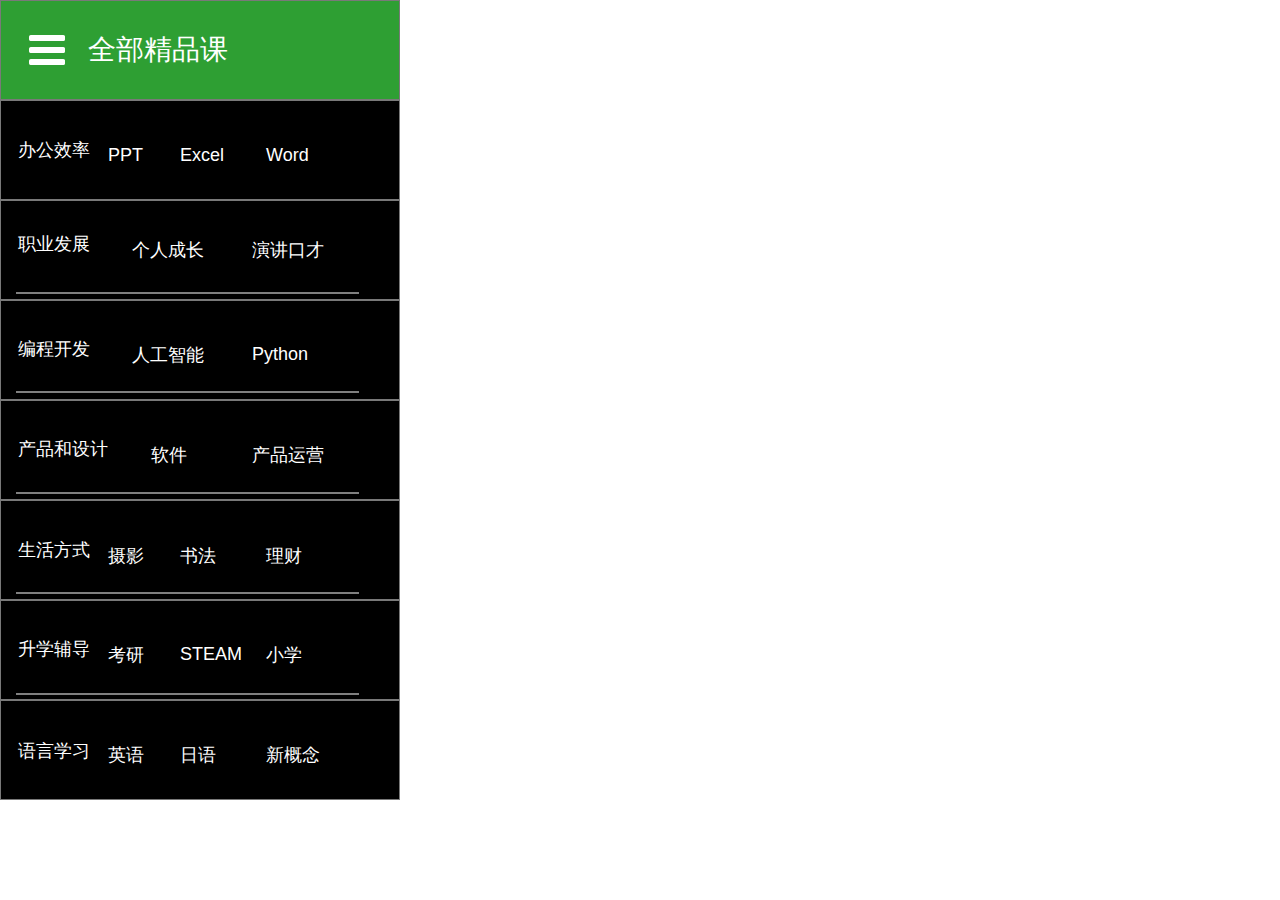
<file: H_work/网易云_精选课.html>
﻿<!DOCTYPE html>
<html>
  <head>
    <title>网易云_精选课</title>
    <meta http-equiv="X-UA-Compatible" content="IE=edge"/>
    <meta http-equiv="content-type" content="text/html; charset=utf-8"/>
    <meta name="apple-mobile-web-app-capable" content="yes"/>
    <link href="resources/css/jquery-ui-themes.css" type="text/css" rel="stylesheet"/>
    <link href="resources/css/axure_rp_page.css" type="text/css" rel="stylesheet"/>
    <link href="data/styles.css" type="text/css" rel="stylesheet"/>
    <link href="files/网易云_精选课/styles.css" type="text/css" rel="stylesheet"/>
    <script src="resources/scripts/jquery-1.7.1.min.js"></script>
    <script src="resources/scripts/jquery-ui-1.8.10.custom.min.js"></script>
    <script src="resources/scripts/prototypePre.js"></script>
    <script src="data/document.js"></script>
    <script src="resources/scripts/prototypePost.js"></script>
    <script src="files/网易云_精选课/data.js"></script>
    <script type="text/javascript">
      $axure.utils.getTransparentGifPath = function() { return 'resources/images/transparent.gif'; };
      $axure.utils.getOtherPath = function() { return 'resources/Other.html'; };
      $axure.utils.getReloadPath = function() { return 'resources/reload.html'; };
    </script>
  </head>
  <body>
    <div id="base" class="">

      <!-- Unnamed (矩形) -->
      <div id="u0" class="ax_default box_1">
        <div id="u0_div" class=""></div>
      </div>

      <!-- Unnamed (组合) -->
      <div id="u1" class="ax_default" data-left="0" data-top="100" data-width="400" data-height="100">

        <!-- Unnamed (矩形) -->
        <div id="u2" class="ax_default box_1">
          <div id="u2_div" class=""></div>
        </div>

        <!-- Unnamed (组合) -->
        <div id="u3" class="ax_default" data-left="16" data-top="128" data-width="310" data-height="45">

          <!-- Unnamed (矩形) -->
          <div id="u4" class="ax_default box_1">
            <div id="u4_div" class=""></div>
            <div id="u4_text" class="text ">
              <p><span>办公效率</span></p>
            </div>
          </div>

          <!-- Unnamed (矩形) -->
          <div id="u5" class="ax_default box_1">
            <div id="u5_div" class=""></div>
            <div id="u5_text" class="text ">
              <p><span>PPT</span></p>
            </div>
          </div>

          <!-- Unnamed (矩形) -->
          <div id="u6" class="ax_default box_1">
            <div id="u6_div" class=""></div>
            <div id="u6_text" class="text ">
              <p><span>Excel</span></p>
            </div>
          </div>

          <!-- Unnamed (矩形) -->
          <div id="u7" class="ax_default box_1">
            <div id="u7_div" class=""></div>
            <div id="u7_text" class="text ">
              <p><span>Word</span></p>
            </div>
          </div>
        </div>
      </div>

      <!-- Unnamed (组合) -->
      <div id="u8" class="ax_default" data-left="0" data-top="200" data-width="400" data-height="100">

        <!-- Unnamed (组合) -->
        <div id="u9" class="ax_default" data-left="0" data-top="200" data-width="400" data-height="100">

          <!-- Unnamed (矩形) -->
          <div id="u10" class="ax_default box_1">
            <div id="u10_div" class=""></div>
          </div>

          <!-- Unnamed (组合) -->
          <div id="u11" class="ax_default" data-left="16" data-top="222" data-width="310" data-height="45">

            <!-- Unnamed (矩形) -->
            <div id="u12" class="ax_default box_1">
              <div id="u12_div" class=""></div>
              <div id="u12_text" class="text ">
                <p><span>职业发展</span></p>
              </div>
            </div>

            <!-- Unnamed (矩形) -->
            <div id="u13" class="ax_default box_1">
              <div id="u13_div" class=""></div>
              <div id="u13_text" class="text ">
                <p><span>个人成长</span></p>
              </div>
            </div>

            <!-- Unnamed (矩形) -->
            <div id="u14" class="ax_default box_1">
              <div id="u14_div" class=""></div>
              <div id="u14_text" class="text ">
                <p><span>演讲口才</span></p>
              </div>
            </div>
          </div>
        </div>

        <!-- Unnamed (水平线) -->
        <div id="u15" class="ax_default line">
          <img id="u15_img" class="img " src="images/网易云_精选课/u15.png"/>
        </div>
      </div>

      <!-- Unnamed (组合) -->
      <div id="u16" class="ax_default" data-left="0" data-top="300" data-width="400" data-height="100">

        <!-- Unnamed (组合) -->
        <div id="u17" class="ax_default" data-left="0" data-top="300" data-width="400" data-height="100">

          <!-- Unnamed (矩形) -->
          <div id="u18" class="ax_default box_1">
            <div id="u18_div" class=""></div>
          </div>

          <!-- Unnamed (组合) -->
          <div id="u19" class="ax_default" data-left="16" data-top="327" data-width="296" data-height="45">

            <!-- Unnamed (矩形) -->
            <div id="u20" class="ax_default box_1">
              <div id="u20_div" class=""></div>
              <div id="u20_text" class="text ">
                <p><span>编程开发</span></p>
              </div>
            </div>

            <!-- Unnamed (矩形) -->
            <div id="u21" class="ax_default box_1">
              <div id="u21_div" class=""></div>
              <div id="u21_text" class="text ">
                <p><span>人工智能</span></p>
              </div>
            </div>

            <!-- Unnamed (矩形) -->
            <div id="u22" class="ax_default box_1">
              <div id="u22_div" class=""></div>
              <div id="u22_text" class="text ">
                <p><span>Python</span></p>
              </div>
            </div>
          </div>
        </div>

        <!-- Unnamed (水平线) -->
        <div id="u23" class="ax_default line">
          <img id="u23_img" class="img " src="images/网易云_精选课/u15.png"/>
        </div>
      </div>

      <!-- Unnamed (组合) -->
      <div id="u24" class="ax_default" data-left="0" data-top="400" data-width="400" data-height="100">

        <!-- Unnamed (组合) -->
        <div id="u25" class="ax_default" data-left="0" data-top="400" data-width="400" data-height="100">

          <!-- Unnamed (矩形) -->
          <div id="u26" class="ax_default box_1">
            <div id="u26_div" class=""></div>
          </div>

          <!-- Unnamed (组合) -->
          <div id="u27" class="ax_default" data-left="16" data-top="427" data-width="310" data-height="45">

            <!-- Unnamed (矩形) -->
            <div id="u28" class="ax_default box_1">
              <div id="u28_div" class=""></div>
              <div id="u28_text" class="text ">
                <p><span>产品和设计</span></p>
              </div>
            </div>

            <!-- Unnamed (矩形) -->
            <div id="u29" class="ax_default box_1">
              <div id="u29_div" class=""></div>
              <div id="u29_text" class="text ">
                <p><span>软件</span></p>
              </div>
            </div>

            <!-- Unnamed (矩形) -->
            <div id="u30" class="ax_default box_1">
              <div id="u30_div" class=""></div>
              <div id="u30_text" class="text ">
                <p><span>产品运营</span></p>
              </div>
            </div>
          </div>
        </div>

        <!-- Unnamed (水平线) -->
        <div id="u31" class="ax_default line">
          <img id="u31_img" class="img " src="images/网易云_精选课/u15.png"/>
        </div>
      </div>

      <!-- Unnamed (组合) -->
      <div id="u32" class="ax_default" data-left="0" data-top="500" data-width="400" data-height="100">

        <!-- Unnamed (组合) -->
        <div id="u33" class="ax_default" data-left="0" data-top="500" data-width="400" data-height="100">

          <!-- Unnamed (矩形) -->
          <div id="u34" class="ax_default box_1">
            <div id="u34_div" class=""></div>
          </div>

          <!-- Unnamed (组合) -->
          <div id="u35" class="ax_default" data-left="16" data-top="528" data-width="310" data-height="45">

            <!-- Unnamed (矩形) -->
            <div id="u36" class="ax_default box_1">
              <div id="u36_div" class=""></div>
              <div id="u36_text" class="text ">
                <p><span>生活方式</span></p>
              </div>
            </div>

            <!-- Unnamed (矩形) -->
            <div id="u37" class="ax_default box_1">
              <div id="u37_div" class=""></div>
              <div id="u37_text" class="text ">
                <p><span>摄影</span></p>
              </div>
            </div>

            <!-- Unnamed (矩形) -->
            <div id="u38" class="ax_default box_1">
              <div id="u38_div" class=""></div>
              <div id="u38_text" class="text ">
                <p><span>书法</span></p>
              </div>
            </div>

            <!-- Unnamed (矩形) -->
            <div id="u39" class="ax_default box_1">
              <div id="u39_div" class=""></div>
              <div id="u39_text" class="text ">
                <p><span>理财</span></p>
              </div>
            </div>
          </div>
        </div>

        <!-- Unnamed (水平线) -->
        <div id="u40" class="ax_default line">
          <img id="u40_img" class="img " src="images/网易云_精选课/u15.png"/>
        </div>
      </div>

      <!-- Unnamed (组合) -->
      <div id="u41" class="ax_default" data-left="0" data-top="600" data-width="400" data-height="100">

        <!-- Unnamed (组合) -->
        <div id="u42" class="ax_default" data-left="0" data-top="600" data-width="400" data-height="100">

          <!-- Unnamed (矩形) -->
          <div id="u43" class="ax_default box_1">
            <div id="u43_div" class=""></div>
          </div>

          <!-- Unnamed (组合) -->
          <div id="u44" class="ax_default" data-left="16" data-top="627" data-width="310" data-height="45">

            <!-- Unnamed (矩形) -->
            <div id="u45" class="ax_default box_1">
              <div id="u45_div" class=""></div>
              <div id="u45_text" class="text ">
                <p><span>升学辅导</span></p>
              </div>
            </div>

            <!-- Unnamed (矩形) -->
            <div id="u46" class="ax_default box_1">
              <div id="u46_div" class=""></div>
              <div id="u46_text" class="text ">
                <p><span>考研</span></p>
              </div>
            </div>

            <!-- Unnamed (矩形) -->
            <div id="u47" class="ax_default box_1">
              <div id="u47_div" class=""></div>
              <div id="u47_text" class="text ">
                <p><span>STEAM</span></p>
              </div>
            </div>

            <!-- Unnamed (矩形) -->
            <div id="u48" class="ax_default box_1">
              <div id="u48_div" class=""></div>
              <div id="u48_text" class="text ">
                <p><span>小学</span></p>
              </div>
            </div>
          </div>
        </div>

        <!-- Unnamed (水平线) -->
        <div id="u49" class="ax_default line">
          <img id="u49_img" class="img " src="images/网易云_精选课/u15.png"/>
        </div>
      </div>

      <!-- Unnamed (组合) -->
      <div id="u50" class="ax_default" data-left="0" data-top="700" data-width="400" data-height="100">

        <!-- Unnamed (矩形) -->
        <div id="u51" class="ax_default box_1">
          <div id="u51_div" class=""></div>
        </div>

        <!-- Unnamed (组合) -->
        <div id="u52" class="ax_default" data-left="16" data-top="729" data-width="310" data-height="45">

          <!-- Unnamed (矩形) -->
          <div id="u53" class="ax_default box_1">
            <div id="u53_div" class=""></div>
            <div id="u53_text" class="text ">
              <p><span>语言学习</span></p>
            </div>
          </div>

          <!-- Unnamed (矩形) -->
          <div id="u54" class="ax_default box_1">
            <div id="u54_div" class=""></div>
            <div id="u54_text" class="text ">
              <p><span>英语</span></p>
            </div>
          </div>

          <!-- Unnamed (矩形) -->
          <div id="u55" class="ax_default box_1">
            <div id="u55_div" class=""></div>
            <div id="u55_text" class="text ">
              <p><span>日语</span></p>
            </div>
          </div>

          <!-- Unnamed (矩形) -->
          <div id="u56" class="ax_default box_1">
            <div id="u56_div" class=""></div>
            <div id="u56_text" class="text ">
              <p><span>新概念</span></p>
            </div>
          </div>
        </div>
      </div>

      <!-- Unnamed (矩形) -->
      <div id="u57" class="ax_default box_1">
        <div id="u57_div" class=""></div>
        <div id="u57_text" class="text ">
          <p><span>全部精品课</span></p>
        </div>
      </div>

      <!-- Unnamed (形状) -->
      <div id="u58" class="ax_default icon">
        <img id="u58_img" class="img " src="images/网易云_精选课/u58.png"/>
      </div>
    </div>
  </body>
</html>
</file>
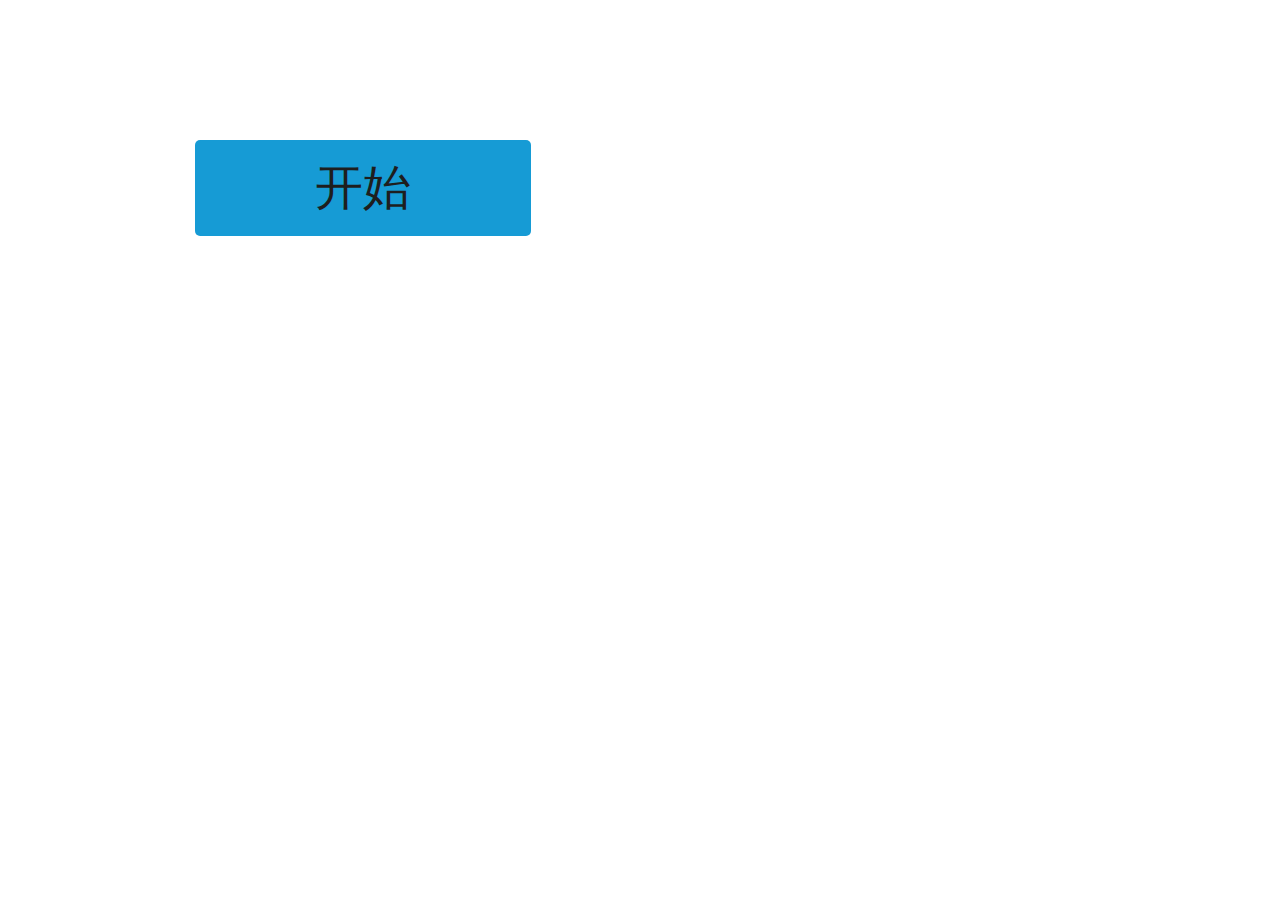
<file: H_work/resources/reload.html>
﻿<html>
	<head>
		<title></title>
	</head>
	<body>
	
	<script language="javascript">
	function getUrl() {
      var query = window.location.hash.substring(1);
      var vars = query.split("&&&");
      for (var i=0;i<vars.length;i++) {
        var url = vars[i];
        return decodeURI(url).replace("html%23","html#");
      } 
    }

    var rel = '../';
    var url = getUrl();
    if (url.indexOf(":") > 0 && url.indexOf(":") < 10) rel = '';
	self.location.href = rel + url;
	</script>
	
	</body>
</html>
</file>
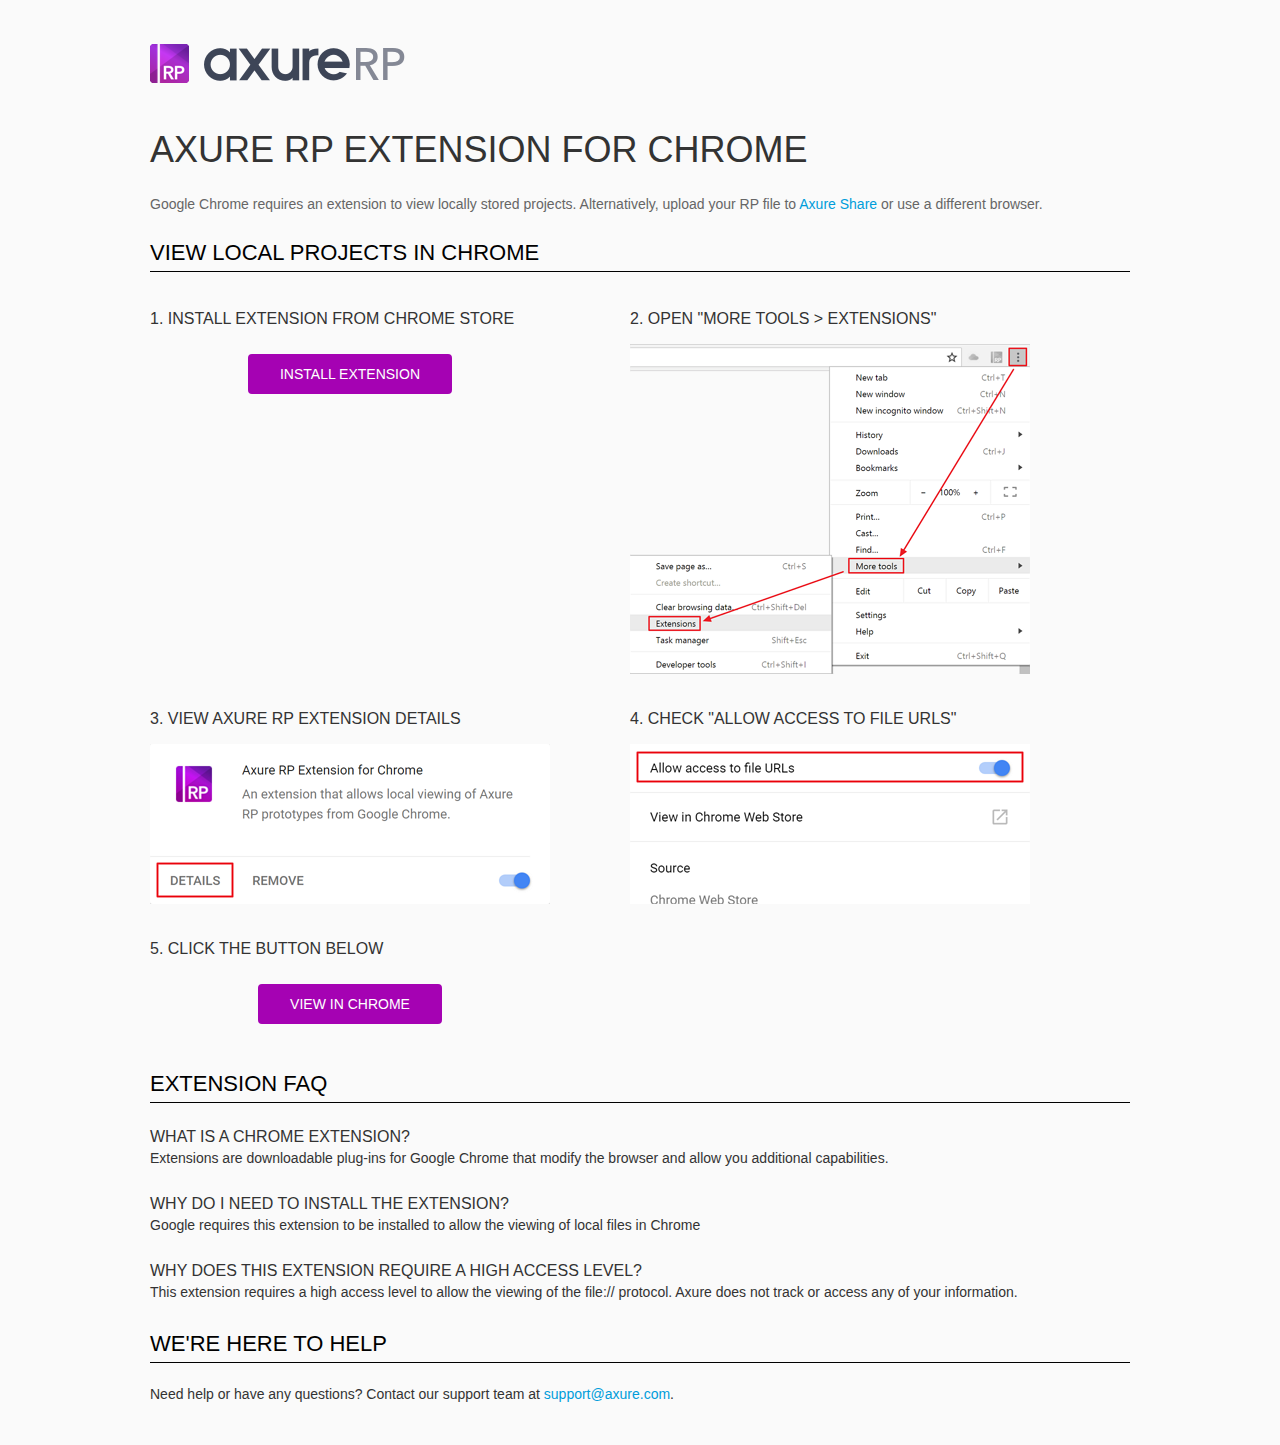
<file: H_work/resources/chrome/chrome.html>
<html>
<head>
    <title>Install the Axure RP Chrome Extension</title>
    <style type="text/css">
        *
        {
            font-family: Helvetica, Arial, sans-serif;
        }
        body
        {
            text-align: center;
            background-color: #fafafa;
        }
        p
        {
            font-size: 14px;
            line-height: 18px;
            color: #333333;
        }
        div.container
        {
            width: 980px;
            margin-left: auto;
            margin-right: auto;
            text-align: left;
        }
        a
        {
            text-decoration: none;
            color: #009dda;
        }
        .button
        {
            background: #A502B3;
            font: normal 16px Arial, sans-serif;
            color: #FFFFFF;
            padding: 10px 30px 10px 30px;
            border: 2px solid #A502B3;
            display: inline-block;
            margin-top: 10px;
            text-transform: uppercase;
            font-size: 14px;
	    border-radius: 4px;
        }
        a:hover.button
        {
            border: 2px solid #A502B3;
	    color: #A502B3;
	    background-color: #FFFFFF;
        }
        div.left
        {
            width: 400px;
            float: left;
            margin-right: 80px;
        }
        div.right
        {
            width: 400px;
            float: left;
        }
        div.buttonContainer
        {
            text-align: center;
        }
        h1
        {
            font-size: 36px;
            color: #333333;
            line-height: 50px;
            margin-bottom: 20px;
            font-weight: normal;
        }
        h2
        {
            font-size: 24px;
            font-weight: normal;
            color: #08639C;
            text-align: center;
        }
        h3
        {
            font-size: 16px;
            color: #333333;
            font-weight: normal;
	    text-transform: uppercase;
        }
        .heading
        {
            border-bottom: 1px solid black;
	    height: 36px;
            line-height: 36px;
            font-size: 22px;
            color: #000000;

        }
        span.faq
        {
            font-size: 16px;
	    line-height: 24px;
            font-weight: normal;
	    text-transform: uppercase;
            color: #333333;
            display: block;
        }
    </style>
</head>
<body>
    <div class="container">
        <br />
        <br />
        <img src="axure_logo.png" alt="axure" />
        <br />
	<br />
        <h1>
            AXURE RP EXTENSION FOR CHROME</h1>
        <p style="font-size: 14px; color: #666666; margin-top: 10px;">
            Google Chrome requires an extension to view locally stored projects. Alternatively,
            upload your RP file to <a href="https://share.axure.com">Axure Share</a> or use a different
            browser.</p>
        <h3 class="heading">
            VIEW LOCAL PROJECTS IN CHROME</h3>
        <div class="left">
            <h3>
                1. Install Extension from Chrome Store</h3>
            <div class="buttonContainer">
                <a class="button" href="https://chrome.google.com/webstore/detail/dogkpdfcklifaemcdfbildhcofnopogp"
                    target="_blank">Install Extension</a>
            </div>
        </div>
        <div class="right">
            <h3>
                2. Open "More Tools > Extensions"</h3>
            <img src="extensions.png" alt="extensions"/>
        </div>
        <div style="clear: both; height: 20px;">
            &nbsp;</div>
       <div class="left">
            <h3>
                3. View Axure RP Extension Details</h3>
            <img src="details.png" alt="extension details"/>
            </div>
	<div class="right">
            <h3>
                4. Check "Allow access to file URLs"</h3>
            <img src="allow-access.png" alt="allow access"/>
        </div>
   <div style="clear: both; height: 20px;">
            &nbsp;</div>
        <div class="left">
            <h3>
                5. Click the button below</h3>
            <div class="buttonContainer">
                <a class="button" href="../../start.html">View in Chrome</a>
            </div>
        </div>
        <div style="clear: both; height: 20px;">
        </div>
        <h3 class="heading">
            EXTENSION FAQ</h3>
        <p>
            <span class="faq">What is a Chrome Extension?</span> Extensions are downloadable
            plug-ins for Google Chrome that modify the browser
            and allow you additional capabilities.
        </p>
        <p style="margin-top: 25px;">
            <span class="faq">Why do I need to install the extension?</span> Google requires
            this extension to be installed to allow the viewing of local files in
            Chrome
        </p>
        <p style="margin-top: 25px; margin-bottom: 25px;">
            <span class="faq">Why does this extension require a high access level?</span> This
            extension requires a high access level to allow the viewing of the file://
            protocol. Axure does not track or access any of your information.
        </p>
        <h3 class="heading">
           WE'RE HERE TO HELP</h3>
        <p>
            Need help or have any questions? Contact our support team at <a href="mailto:support@axure.com">
                support@axure.com</a>.
        </p>
        <div style="clear: both; height: 20px;">
        </div>
    </div>
</body>
</html>
</file>
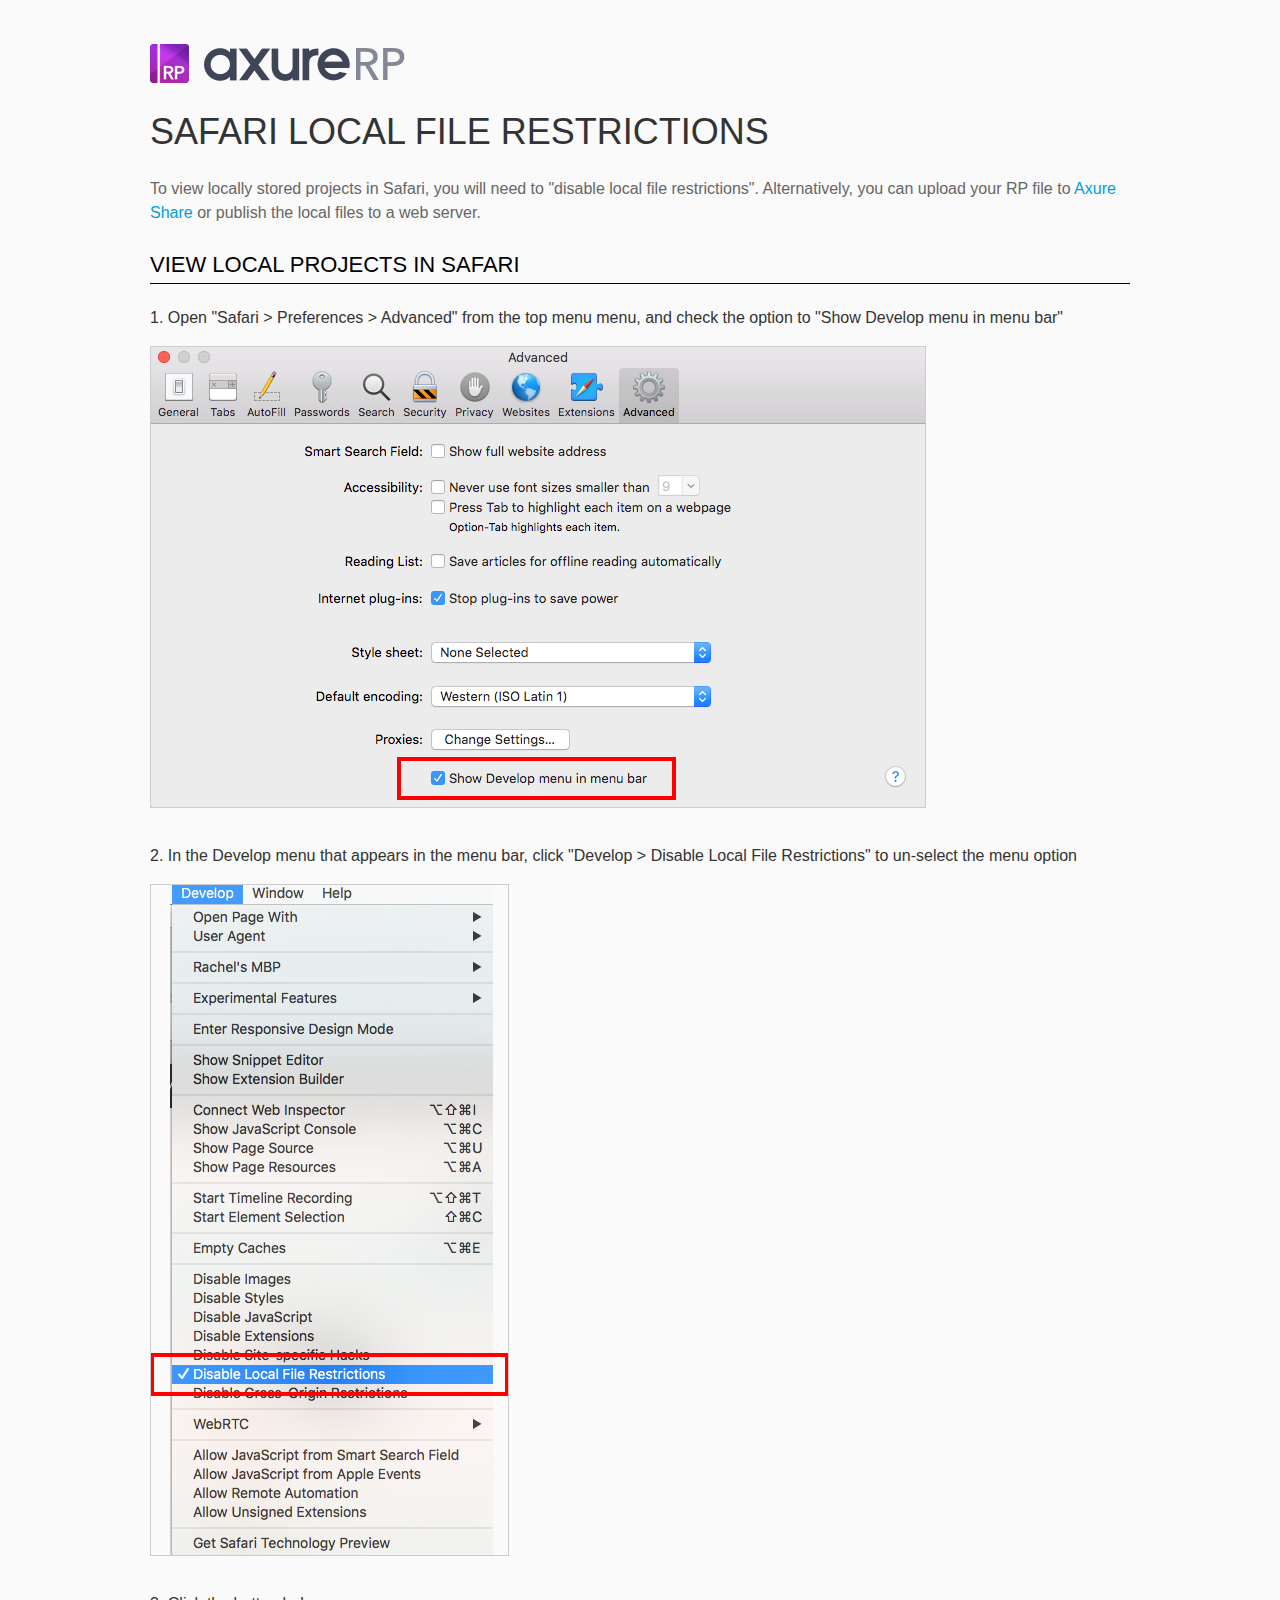
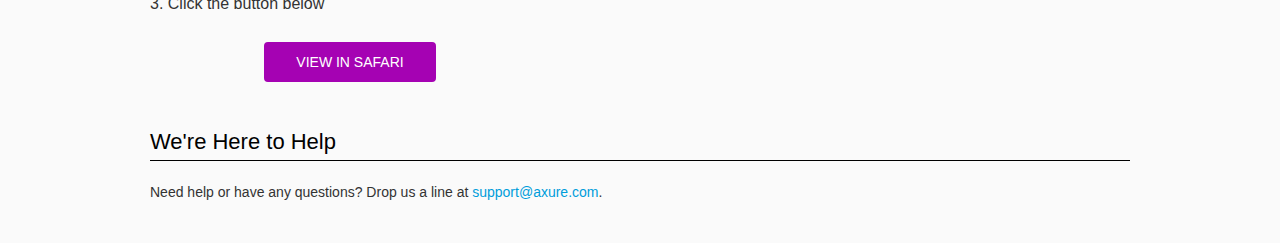
<file: H_work/resources/chrome/safari.html>
<html>
<head>
    <title>Axure RP - Safari Local File Restrictions</title>
    <style type="text/css">
        *
        {
            font-family: Helvetica, Arial, sans-serif;
        }
        body
        {
            text-align: center;
            background-color: #fafafa;
        }
        p
        {
            font-size: 14px;
            line-height: 18px;
            color: #333333;
        }
        div.container
        {
            width: 980px;
            margin-left: auto;
            margin-right: auto;
            text-align: left;
        }
        a
        {
            text-decoration: none;
            color: #009dda;
        }
        .button
        {
            background: #A502B3;
            font: normal 16px Arial, sans-serif;
            color: #FFFFFF;
            padding: 10px 30px 10px 30px;
            border: 2px solid #A502B3;
            display: inline-block;
            margin-top: 10px;
            text-transform: uppercase;
            font-size: 14px;
	    border-radius: 4px;
        }
        a:hover.button
        {
            border: 2px solid #A502B3;
	    color: #A502B3;
	    background-color: #FFFFFF;
        }
        div.left
        {
            width: 400px;
            float: left;
            margin-right: 80px;
        }
        div.right
        {
            width: 400px;
            float: left;
        }
        div.buttonContainer
        {
            text-align: center;
        }
        h1
        {
            font-size: 36px;
            color: #333333;
            line-height: 50px;
            margin-bottom: 20px;
            font-weight: normal;
        }
        h2
        {
            font-size: 24px;
            font-weight: normal;
            color: #08639C;
            text-align: center;
        }
        h3
        {
            font-size: 16px;
            line-height: 24px;
            color: #333333;
            font-weight: normal;
        }
        .heading
        {
            border-bottom: 1px solid black;
	    height: 36px;
            line-height: 36px;
            font-size: 22px;
            color: #000000;
        }
        span.faq
        {
            font-size: 16px;
            font-weight: normal;
	    text-transform: uppercase;
            color: #333333;
            display: block;
        }
    </style>
</head>
<body>
    <div class="container">
        <br />
        <br />
        <img src="axure_logo.png" alt="axure" />
        <br />
        <h1>
            SAFARI LOCAL FILE RESTRICTIONS</h1>
        <p style="font-size: 16px; line-height: 24px; color: #666666; margin-top: 10px;">
            To view locally stored projects in Safari, you will need to "disable local file restrictions". Alternatively,
            you can upload your RP file to <a href="https://share.axure.com">Axure Share</a> or publish the local files to a web server.</p>
        <h3 class="heading">
            VIEW LOCAL PROJECTS IN SAFARI</h3>
        <div class="">
            <h3>
                1. Open "Safari > Preferences > Advanced" from the top menu menu, and check the option to "Show Develop menu in menu bar"</h3>
            <img src="safari_advanced.png" alt="advanced" />
        </div>
        <div style="clear: both; height: 20px;">
            &nbsp;
        </div>
        <div class="">
            <h3>
                2. In the Develop menu that appears in the menu bar, click "Develop > Disable Local File Restrictions" to un-select the menu option</h3>
            <img src="safari_restrictions.png" alt="extensions" />
        </div>
        <div style="clear: both; height: 20px;">
            &nbsp;</div>
        <div class="left">
            <h3>
                3. Click the button below
            </h3>
            <div class="buttonContainer">
                <a class="button" href="../../start.html">View in Safari</a>
            </div>
        </div>
        <div style="clear: both; height: 20px;">
        </div>
        <h3 class="heading">
            We're Here to Help</h3>
        <p>
            Need help or have any questions? Drop us a line at <a href="mailto:support@axure.com">
                support@axure.com</a>.
        </p>
        <div style="clear: both; height: 20px;">
        </div>
    </div>
</body>
</html>
</file>
<file: H_work/resources/css/axure_rp_page.css>
﻿/* so the window resize fires within a frame in IE7 */
html, body {
    height: 100%;
}

a {
    color: inherit;
}

p {
    margin: 0px;
    text-rendering: optimizeLegibility;
    font-feature-settings: "kern" 1;
    -webkit-font-feature-settings: "kern";
    -moz-font-feature-settings: "kern";
    -moz-font-feature-settings: "kern=1";
    font-kerning: normal;
}

iframe {
    background: #FFFFFF;
}

/* to match IE with C, FF */
input {
    padding: 1px 0px 1px 0px;
    box-sizing: border-box;
    -moz-box-sizing: border-box;
}

textarea {
    margin: 0px;
    box-sizing: border-box;
    -moz-box-sizing: border-box;
}

div.intcases {
    font-family: arial; 
    font-size: 12px;
    text-align:left; 
    border:1px solid #AAA; 
    background:#FFF none repeat scroll 0% 0%; 
    z-index:9999; 
    visibility:hidden; 
    position:absolute;
    padding: 0px;
    border-radius: 3px;
    white-space: nowrap;
}

div.intcaselink {
    cursor: pointer;
    padding: 3px 8px 3px 8px;
    margin: 5px;
    background:#EEE none repeat scroll 0% 0%; 
    border:1px solid #AAA;
    border-radius: 3px;
}

div.refpageimage {
    position: absolute;
    left: 0px;
    top: 0px;
    font-size: 0px;
    width: 16px;
    height: 16px;
    cursor: pointer;
    background-image: url(images/newwindow.gif);
    background-repeat: no-repeat;
}

div.annnoteimage {
    position: absolute;
    left: 0px;
    top: 0px;
    font-size: 0px;
    /*width: 16px;
    height: 12px;*/
    cursor: help;
    /*background-image: url(images/note.gif);*/
    /*background-repeat: no-repeat;*/
    width: 13px;
    height: 12px;
    padding-top: 1px;
    text-align: center;
    background-color: #138CDD;
    -moz-box-shadow: 1px 1px 3px #aaa;
    -webkit-box-shadow: 1px 1px 3px #aaa;
    box-shadow: 1px 1px 3px #aaa;
}

div.annnoteline {
    display: inline-block;
    width: 9px;
    height: 1px;
    border-bottom: 1px solid white;
    margin-top: 1px;
}

div.annnotelabel {
    position: absolute;
    left: 0px;
    top: 0px;
    font-family: Helvetica,Arial;
    font-size: 10px;
    /*border: 1px solid rgb(166,221,242);*/
    cursor: help;
    /*background:rgb(0,157,217) none repeat scroll 0% 0%;*/ 
    padding: 1px 3px 1px 3px;
    white-space: nowrap;
    color: white;
    
    background-color: #138CDD;
    -moz-box-shadow: 1px 1px 3px #aaa;
    -webkit-box-shadow: 1px 1px 3px #aaa;
    box-shadow: 1px 1px 3px #aaa;
}

.annotation {
    font-size: 12px;
    padding-left: 2px;
    margin-bottom: 5px;
}

.annotationName {
    /*font-size: 13px;
    font-weight: bold;
    margin-bottom: 3px;
    white-space: nowrap;*/

    font-family: 'Trebuchet MS';
    font-size: 14px;
    font-weight: bold;
    margin-bottom: 5px;
    white-space: nowrap;
}

.annotationValue {
    font-family: Arial, Helvetica, Sans-Serif;
    font-size: 12px;
    color: #4a4a4a;
    line-height: 21px;
    margin-bottom: 20px;
}

.noteLink {
    text-decoration: inherit;
    color: inherit;
}

.noteLink:hover {
    background-color: white;
}

/* this is a fix for the issue where dialogs jump around and takes the text-align from the body */
.dialogFix {
    position:absolute;
    text-align:left;
    border: 1px solid #8f949a;
}


@keyframes pulsate {
  from {
    box-shadow: 0 0 10px #15d6ba;
  }
  to {
    box-shadow: 0 0 20px #15d6ba;
  }
}

@-webkit-keyframes pulsate {
  from {
    -webkit-box-shadow: 0 0 10px #15d6ba;
    box-shadow: 0 0 10px #15d6ba;
  }
  to {
    -webkit-box-shadow: 0 0 20px #15d6ba;
    box-shadow: 0 0 20px #15d6ba;
  }
}
 
@-moz-keyframes pulsate {
  from {
    -moz-box-shadow: 0 0 10px #15d6ba;
    box-shadow: 0 0 10px #15d6ba;
  }
  to {
    -moz-box-shadow: 0 0 20px #15d6ba;
    box-shadow: 0 0 20px #15d6ba;
  }
}

.legacyPulsateBorder {
    /*border: 5px solid #15d6ba;
    margin: -5px;*/
    -moz-box-shadow: 0 0 10px 3px #15d6ba;
    box-shadow: 0 0 10px 3px #15d6ba;
}

.pulsateBorder {
  animation-name: pulsate;
  animation-timing-function: ease-in-out;
  animation-duration: 0.9s;
  animation-iteration-count: infinite;
  animation-direction: alternate;
  
  -webkit-animation-name: pulsate;
  -webkit-animation-timing-function: ease-in-out;
  -webkit-animation-duration: 0.9s;
  -webkit-animation-iteration-count: infinite;
  -webkit-animation-direction: alternate;

  -moz-animation-name: pulsate;
  -moz-animation-timing-function: ease-in-out;
  -moz-animation-duration: 0.9s;
  -moz-animation-iteration-count: infinite;
  -moz-animation-direction: alternate;
}

.ax_default_hidden, .ax_default_unplaced{
    display: none;
    visibility: hidden;
}

.widgetNoteSelected {
    -moz-box-shadow: 0 0 10px 3px #138CDD;
    box-shadow: 0 0 10px 3px #138CDD;
    /*-moz-box-shadow: 0 0 20px #3915d6;
    box-shadow: 0 0 20px #3915d6;*/
    /*border: 3px solid #3915d6;*/
    /*margin: -3px;*/
}


.singleImg {
    display: none;
    visibility: hidden;
}
</file>
<file: H_work/data/styles.css>
﻿.ax_default {
  font-family:'Arial Normal', 'Arial';
  font-weight:400;
  font-style:normal;
  font-size:13px;
  color:#333333;
  text-align:center;
  line-height:normal;
}
.box_1 {
}
.box_2 {
}
.box_3 {
}
.button {
}
.primary_button {
  color:#FFFFFF;
}
._一级标题 {
  font-family:'Arial Normal', 'Arial';
  font-weight:bold;
  font-style:normal;
  font-size:32px;
  text-align:left;
}
._二级标题 {
  font-family:'Arial Normal', 'Arial';
  font-weight:bold;
  font-style:normal;
  font-size:24px;
  text-align:left;
}
._三级标题 {
  font-family:'Arial Normal', 'Arial';
  font-weight:bold;
  font-style:normal;
  font-size:18px;
  text-align:left;
}
._四级标题 {
  font-family:'Arial Normal', 'Arial';
  font-weight:bold;
  font-style:normal;
  font-size:14px;
  text-align:left;
}
._五级标题 {
  font-family:'Arial Normal', 'Arial';
  font-weight:bold;
  font-style:normal;
  text-align:left;
}
._六级标题 {
  font-family:'Arial Normal', 'Arial';
  font-weight:bold;
  font-style:normal;
  font-size:10px;
  text-align:left;
}
.label {
  font-size:14px;
  text-align:left;
}
._文本段落 {
  text-align:left;
}
._流程形状 {
}
.line {
}
.icon {
}
</file>
<file: H_work/files/index/styles.css>
﻿body {
  margin:0px;
  background-image:none;
  position:static;
  left:auto;
  width:531px;
  margin-left:0;
  margin-right:0;
  text-align:left;
}
#base {
  position:absolute;
  z-index:0;
}
#u59_div {
  border-width:0px;
  position:absolute;
  left:0px;
  top:0px;
  width:336px;
  height:96px;
  background:inherit;
  background-color:rgba(22, 155, 213, 1);
  border:none;
  border-radius:5px;
  -moz-box-shadow:none;
  -webkit-box-shadow:none;
  box-shadow:none;
  font-size:48px;
  color:#1E1E1E;
}
#u59 {
  border-width:0px;
  position:absolute;
  left:195px;
  top:140px;
  width:336px;
  height:96px;
  font-size:48px;
  color:#1E1E1E;
}
#u59_text {
  border-width:0px;
  position:absolute;
  left:2px;
  top:20px;
  width:332px;
  word-wrap:break-word;
}
</file>
<file: H_work/files/page1/styles.css>
﻿body {
  margin:0px;
  background-image:none;
  position:static;
  left:auto;
  width:400px;
  margin-left:0;
  margin-right:0;
  text-align:left;
}
#base {
  position:absolute;
  z-index:0;
}
#u60 {
  border-width:0px;
  position:absolute;
  left:0px;
  top:0px;
  width:0px;
  height:0px;
}
#u61_div {
  border-width:0px;
  position:absolute;
  left:0px;
  top:0px;
  width:100px;
  height:70px;
  background:inherit;
  background-color:rgba(241, 241, 241, 1);
  box-sizing:border-box;
  border-width:1px;
  border-style:solid;
  border-color:rgba(121, 121, 121, 1);
  border-radius:0px;
  -moz-box-shadow:none;
  -webkit-box-shadow:none;
  box-shadow:none;
}
#u61 {
  border-width:0px;
  position:absolute;
  left:0px;
  top:0px;
  width:100px;
  height:70px;
}
#u61_text {
  border-width:0px;
  position:absolute;
  left:2px;
  top:27px;
  width:96px;
  word-wrap:break-word;
}
#u62_div {
  border-width:0px;
  position:absolute;
  left:0px;
  top:0px;
  width:400px;
  height:300px;
  background:inherit;
  background-color:rgba(241, 241, 241, 1);
  box-sizing:border-box;
  border-width:1px;
  border-style:solid;
  border-color:rgba(121, 121, 121, 1);
  border-radius:0px;
  -moz-box-shadow:none;
  -webkit-box-shadow:none;
  box-shadow:none;
}
#u62 {
  border-width:0px;
  position:absolute;
  left:0px;
  top:70px;
  width:400px;
  height:300px;
}
#u62_text {
  border-width:0px;
  position:absolute;
  left:0px;
  top:0px;
  width:0px;
  visibility:hidden;
  word-wrap:break-word;
}
#u63 {
  border-width:0px;
  position:absolute;
  left:0px;
  top:0px;
  width:0px;
  height:0px;
}
#u64_div {
  border-width:0px;
  position:absolute;
  left:0px;
  top:0px;
  width:100px;
  height:70px;
  background:inherit;
  background-color:rgba(255, 255, 255, 1);
  box-sizing:border-box;
  border-width:1px;
  border-style:solid;
  border-color:rgba(121, 121, 121, 1);
  border-radius:0px;
  -moz-box-shadow:none;
  -webkit-box-shadow:none;
  box-shadow:none;
}
#u64 {
  border-width:0px;
  position:absolute;
  left:100px;
  top:0px;
  width:100px;
  height:70px;
}
#u64_text {
  border-width:0px;
  position:absolute;
  left:2px;
  top:27px;
  width:96px;
  word-wrap:break-word;
}
#u65 {
  border-width:0px;
  position:absolute;
  left:0px;
  top:0px;
  width:0px;
  height:0px;
}
#u66_div {
  border-width:0px;
  position:absolute;
  left:0px;
  top:0px;
  width:100px;
  height:70px;
  background:inherit;
  background-color:rgba(255, 255, 255, 1);
  box-sizing:border-box;
  border-width:1px;
  border-style:solid;
  border-color:rgba(121, 121, 121, 1);
  border-radius:0px;
  -moz-box-shadow:none;
  -webkit-box-shadow:none;
  box-shadow:none;
}
#u66 {
  border-width:0px;
  position:absolute;
  left:200px;
  top:0px;
  width:100px;
  height:70px;
}
#u66_text {
  border-width:0px;
  position:absolute;
  left:2px;
  top:27px;
  width:96px;
  word-wrap:break-word;
}
#u67 {
  border-width:0px;
  position:absolute;
  left:0px;
  top:0px;
  width:0px;
  height:0px;
}
#u68_div {
  border-width:0px;
  position:absolute;
  left:0px;
  top:0px;
  width:100px;
  height:70px;
  background:inherit;
  background-color:rgba(255, 255, 255, 1);
  box-sizing:border-box;
  border-width:1px;
  border-style:solid;
  border-color:rgba(121, 121, 121, 1);
  border-radius:0px;
  -moz-box-shadow:none;
  -webkit-box-shadow:none;
  box-shadow:none;
}
#u68 {
  border-width:0px;
  position:absolute;
  left:300px;
  top:0px;
  width:100px;
  height:70px;
}
#u68_text {
  border-width:0px;
  position:absolute;
  left:2px;
  top:27px;
  width:96px;
  word-wrap:break-word;
}
#u69_div {
  border-width:0px;
  position:absolute;
  left:0px;
  top:0px;
  width:57px;
  height:13px;
  background:inherit;
  background-color:rgba(255, 255, 255, 0);
  border:none;
  border-radius:0px;
  -moz-box-shadow:none;
  -webkit-box-shadow:none;
  box-shadow:none;
}
#u69 {
  border-width:0px;
  position:absolute;
  left:172px;
  top:212px;
  width:57px;
  height:13px;
}
#u69_text {
  border-width:0px;
  position:absolute;
  left:0px;
  top:0px;
  width:57px;
  white-space:nowrap;
}
</file>
<file: H_work/files/page2/styles.css>
﻿body {
  margin:0px;
  background-image:none;
  position:static;
  left:auto;
  width:400px;
  margin-left:0;
  margin-right:0;
  text-align:left;
}
#base {
  position:absolute;
  z-index:0;
}
#u70 {
  border-width:0px;
  position:absolute;
  left:0px;
  top:0px;
  width:0px;
  height:0px;
}
#u71_div {
  border-width:0px;
  position:absolute;
  left:0px;
  top:0px;
  width:100px;
  height:70px;
  background:inherit;
  background-color:rgba(254, 254, 204, 1);
  box-sizing:border-box;
  border-width:1px;
  border-style:solid;
  border-color:rgba(121, 121, 121, 1);
  border-radius:0px;
  -moz-box-shadow:none;
  -webkit-box-shadow:none;
  box-shadow:none;
}
#u71 {
  border-width:0px;
  position:absolute;
  left:100px;
  top:0px;
  width:100px;
  height:70px;
}
#u71_text {
  border-width:0px;
  position:absolute;
  left:2px;
  top:27px;
  width:96px;
  word-wrap:break-word;
}
#u72 {
  border-width:0px;
  position:absolute;
  left:0px;
  top:0px;
  width:0px;
  height:0px;
}
#u73_div {
  border-width:0px;
  position:absolute;
  left:0px;
  top:0px;
  width:100px;
  height:70px;
  background:inherit;
  background-color:rgba(255, 255, 255, 1);
  box-sizing:border-box;
  border-width:1px;
  border-style:solid;
  border-color:rgba(121, 121, 121, 1);
  border-radius:0px;
  -moz-box-shadow:none;
  -webkit-box-shadow:none;
  box-shadow:none;
}
#u73 {
  border-width:0px;
  position:absolute;
  left:200px;
  top:0px;
  width:100px;
  height:70px;
}
#u73_text {
  border-width:0px;
  position:absolute;
  left:2px;
  top:27px;
  width:96px;
  word-wrap:break-word;
}
#u74 {
  border-width:0px;
  position:absolute;
  left:0px;
  top:0px;
  width:0px;
  height:0px;
}
#u75_div {
  border-width:0px;
  position:absolute;
  left:0px;
  top:0px;
  width:100px;
  height:70px;
  background:inherit;
  background-color:rgba(255, 255, 255, 1);
  box-sizing:border-box;
  border-width:1px;
  border-style:solid;
  border-color:rgba(121, 121, 121, 1);
  border-radius:0px;
  -moz-box-shadow:none;
  -webkit-box-shadow:none;
  box-shadow:none;
}
#u75 {
  border-width:0px;
  position:absolute;
  left:300px;
  top:0px;
  width:100px;
  height:70px;
}
#u75_text {
  border-width:0px;
  position:absolute;
  left:2px;
  top:27px;
  width:96px;
  word-wrap:break-word;
}
#u76_div {
  border-width:0px;
  position:absolute;
  left:0px;
  top:0px;
  width:400px;
  height:300px;
  background:inherit;
  background-color:rgba(254, 254, 204, 1);
  box-sizing:border-box;
  border-width:1px;
  border-style:solid;
  border-color:rgba(121, 121, 121, 1);
  border-radius:0px;
  -moz-box-shadow:none;
  -webkit-box-shadow:none;
  box-shadow:none;
}
#u76 {
  border-width:0px;
  position:absolute;
  left:0px;
  top:70px;
  width:400px;
  height:300px;
}
#u76_text {
  border-width:0px;
  position:absolute;
  left:0px;
  top:0px;
  width:0px;
  visibility:hidden;
  word-wrap:break-word;
}
#u77 {
  border-width:0px;
  position:absolute;
  left:0px;
  top:0px;
  width:0px;
  height:0px;
}
#u78_div {
  border-width:0px;
  position:absolute;
  left:0px;
  top:0px;
  width:100px;
  height:70px;
  background:inherit;
  background-color:rgba(255, 255, 255, 1);
  box-sizing:border-box;
  border-width:1px;
  border-style:solid;
  border-color:rgba(121, 121, 121, 1);
  border-radius:0px;
  -moz-box-shadow:none;
  -webkit-box-shadow:none;
  box-shadow:none;
}
#u78 {
  border-width:0px;
  position:absolute;
  left:0px;
  top:0px;
  width:100px;
  height:70px;
}
#u78_text {
  border-width:0px;
  position:absolute;
  left:2px;
  top:27px;
  width:96px;
  word-wrap:break-word;
}
#u79_div {
  border-width:0px;
  position:absolute;
  left:0px;
  top:0px;
  width:41px;
  height:16px;
  background:inherit;
  background-color:rgba(255, 255, 255, 0);
  border:none;
  border-radius:0px;
  -moz-box-shadow:none;
  -webkit-box-shadow:none;
  box-shadow:none;
}
#u79 {
  border-width:0px;
  position:absolute;
  left:180px;
  top:212px;
  width:41px;
  height:16px;
}
#u79_text {
  border-width:0px;
  position:absolute;
  left:0px;
  top:0px;
  width:41px;
  white-space:nowrap;
}
</file>
<file: H_work/files/page3/styles.css>
﻿body {
  margin:0px;
  background-image:none;
  position:static;
  left:auto;
  width:400px;
  margin-left:0;
  margin-right:0;
  text-align:left;
}
#base {
  position:absolute;
  z-index:0;
}
#u80 {
  border-width:0px;
  position:absolute;
  left:0px;
  top:0px;
  width:0px;
  height:0px;
}
#u81_div {
  border-width:0px;
  position:absolute;
  left:0px;
  top:0px;
  width:100px;
  height:70px;
  background:inherit;
  background-color:rgba(255, 255, 255, 1);
  box-sizing:border-box;
  border-width:1px;
  border-style:solid;
  border-color:rgba(121, 121, 121, 1);
  border-radius:0px;
  -moz-box-shadow:none;
  -webkit-box-shadow:none;
  box-shadow:none;
}
#u81 {
  border-width:0px;
  position:absolute;
  left:0px;
  top:0px;
  width:100px;
  height:70px;
}
#u81_text {
  border-width:0px;
  position:absolute;
  left:2px;
  top:27px;
  width:96px;
  word-wrap:break-word;
}
#u82 {
  border-width:0px;
  position:absolute;
  left:0px;
  top:0px;
  width:0px;
  height:0px;
}
#u83_div {
  border-width:0px;
  position:absolute;
  left:0px;
  top:0px;
  width:100px;
  height:70px;
  background:inherit;
  background-color:rgba(255, 255, 255, 1);
  box-sizing:border-box;
  border-width:1px;
  border-style:solid;
  border-color:rgba(121, 121, 121, 1);
  border-radius:0px;
  -moz-box-shadow:none;
  -webkit-box-shadow:none;
  box-shadow:none;
}
#u83 {
  border-width:0px;
  position:absolute;
  left:100px;
  top:0px;
  width:100px;
  height:70px;
}
#u83_text {
  border-width:0px;
  position:absolute;
  left:2px;
  top:27px;
  width:96px;
  word-wrap:break-word;
}
#u84 {
  border-width:0px;
  position:absolute;
  left:0px;
  top:0px;
  width:0px;
  height:0px;
}
#u85_div {
  border-width:0px;
  position:absolute;
  left:0px;
  top:0px;
  width:100px;
  height:70px;
  background:inherit;
  background-color:rgba(133, 133, 133, 1);
  box-sizing:border-box;
  border-width:1px;
  border-style:solid;
  border-color:rgba(121, 121, 121, 1);
  border-radius:0px;
  -moz-box-shadow:none;
  -webkit-box-shadow:none;
  box-shadow:none;
}
#u85 {
  border-width:0px;
  position:absolute;
  left:200px;
  top:0px;
  width:100px;
  height:70px;
}
#u85_text {
  border-width:0px;
  position:absolute;
  left:2px;
  top:27px;
  width:96px;
  word-wrap:break-word;
}
#u86 {
  border-width:0px;
  position:absolute;
  left:0px;
  top:0px;
  width:0px;
  height:0px;
}
#u87_div {
  border-width:0px;
  position:absolute;
  left:0px;
  top:0px;
  width:100px;
  height:70px;
  background:inherit;
  background-color:rgba(133, 133, 133, 1);
  box-sizing:border-box;
  border-width:1px;
  border-style:solid;
  border-color:rgba(121, 121, 121, 1);
  border-radius:0px;
  -moz-box-shadow:none;
  -webkit-box-shadow:none;
  box-shadow:none;
  color:#FFFFFF;
}
#u87 {
  border-width:0px;
  position:absolute;
  left:200px;
  top:0px;
  width:100px;
  height:70px;
  color:#FFFFFF;
}
#u87_text {
  border-width:0px;
  position:absolute;
  left:2px;
  top:27px;
  width:96px;
  word-wrap:break-word;
}
#u88 {
  border-width:0px;
  position:absolute;
  left:0px;
  top:0px;
  width:0px;
  height:0px;
}
#u89_div {
  border-width:0px;
  position:absolute;
  left:0px;
  top:0px;
  width:100px;
  height:70px;
  background:inherit;
  background-color:rgba(255, 255, 255, 1);
  box-sizing:border-box;
  border-width:1px;
  border-style:solid;
  border-color:rgba(121, 121, 121, 1);
  border-radius:0px;
  -moz-box-shadow:none;
  -webkit-box-shadow:none;
  box-shadow:none;
}
#u89 {
  border-width:0px;
  position:absolute;
  left:300px;
  top:0px;
  width:100px;
  height:70px;
}
#u89_text {
  border-width:0px;
  position:absolute;
  left:2px;
  top:27px;
  width:96px;
  word-wrap:break-word;
}
#u90_div {
  border-width:0px;
  position:absolute;
  left:0px;
  top:0px;
  width:400px;
  height:300px;
  background:inherit;
  background-color:rgba(133, 133, 133, 1);
  box-sizing:border-box;
  border-width:1px;
  border-style:solid;
  border-color:rgba(121, 121, 121, 1);
  border-radius:0px;
  -moz-box-shadow:none;
  -webkit-box-shadow:none;
  box-shadow:none;
}
#u90 {
  border-width:0px;
  position:absolute;
  left:0px;
  top:70px;
  width:400px;
  height:300px;
}
#u90_text {
  border-width:0px;
  position:absolute;
  left:0px;
  top:0px;
  width:0px;
  visibility:hidden;
  word-wrap:break-word;
}
#u91_div {
  border-width:0px;
  position:absolute;
  left:0px;
  top:0px;
  width:41px;
  height:16px;
  background:inherit;
  background-color:rgba(255, 255, 255, 0);
  border:none;
  border-radius:0px;
  -moz-box-shadow:none;
  -webkit-box-shadow:none;
  box-shadow:none;
}
#u91 {
  border-width:0px;
  position:absolute;
  left:180px;
  top:212px;
  width:41px;
  height:16px;
}
#u91_text {
  border-width:0px;
  position:absolute;
  left:0px;
  top:0px;
  width:41px;
  white-space:nowrap;
}
</file>
<file: H_work/files/page4/styles.css>
﻿body {
  margin:0px;
  background-image:none;
  position:static;
  left:auto;
  width:400px;
  margin-left:0;
  margin-right:0;
  text-align:left;
}
#base {
  position:absolute;
  z-index:0;
}
#u92 {
  border-width:0px;
  position:absolute;
  left:0px;
  top:0px;
  width:0px;
  height:0px;
}
#u93_div {
  border-width:0px;
  position:absolute;
  left:0px;
  top:0px;
  width:100px;
  height:70px;
  background:inherit;
  background-color:rgba(255, 255, 255, 1);
  box-sizing:border-box;
  border-width:1px;
  border-style:solid;
  border-color:rgba(121, 121, 121, 1);
  border-radius:0px;
  -moz-box-shadow:none;
  -webkit-box-shadow:none;
  box-shadow:none;
}
#u93 {
  border-width:0px;
  position:absolute;
  left:0px;
  top:0px;
  width:100px;
  height:70px;
}
#u93_text {
  border-width:0px;
  position:absolute;
  left:2px;
  top:27px;
  width:96px;
  word-wrap:break-word;
}
#u94 {
  border-width:0px;
  position:absolute;
  left:0px;
  top:0px;
  width:0px;
  height:0px;
}
#u95_div {
  border-width:0px;
  position:absolute;
  left:0px;
  top:0px;
  width:100px;
  height:70px;
  background:inherit;
  background-color:rgba(255, 255, 255, 1);
  box-sizing:border-box;
  border-width:1px;
  border-style:solid;
  border-color:rgba(121, 121, 121, 1);
  border-radius:0px;
  -moz-box-shadow:none;
  -webkit-box-shadow:none;
  box-shadow:none;
}
#u95 {
  border-width:0px;
  position:absolute;
  left:100px;
  top:0px;
  width:100px;
  height:70px;
}
#u95_text {
  border-width:0px;
  position:absolute;
  left:2px;
  top:27px;
  width:96px;
  word-wrap:break-word;
}
#u96 {
  border-width:0px;
  position:absolute;
  left:0px;
  top:0px;
  width:0px;
  height:0px;
}
#u97_div {
  border-width:0px;
  position:absolute;
  left:0px;
  top:0px;
  width:100px;
  height:70px;
  background:inherit;
  background-color:rgba(255, 255, 255, 1);
  box-sizing:border-box;
  border-width:1px;
  border-style:solid;
  border-color:rgba(121, 121, 121, 1);
  border-radius:0px;
  -moz-box-shadow:none;
  -webkit-box-shadow:none;
  box-shadow:none;
}
#u97 {
  border-width:0px;
  position:absolute;
  left:200px;
  top:0px;
  width:100px;
  height:70px;
}
#u97_text {
  border-width:0px;
  position:absolute;
  left:2px;
  top:27px;
  width:96px;
  word-wrap:break-word;
}
#u98_div {
  border-width:0px;
  position:absolute;
  left:0px;
  top:0px;
  width:100px;
  height:70px;
  background:inherit;
  background-color:rgba(255, 255, 255, 1);
  box-sizing:border-box;
  border-width:1px;
  border-style:solid;
  border-color:rgba(121, 121, 121, 1);
  border-radius:0px;
  -moz-box-shadow:none;
  -webkit-box-shadow:none;
  box-shadow:none;
}
#u98 {
  border-width:0px;
  position:absolute;
  left:200px;
  top:0px;
  width:100px;
  height:70px;
}
#u98_text {
  border-width:0px;
  position:absolute;
  left:2px;
  top:27px;
  width:96px;
  word-wrap:break-word;
}
#u99 {
  border-width:0px;
  position:absolute;
  left:0px;
  top:0px;
  width:0px;
  height:0px;
}
#u100_div {
  border-width:0px;
  position:absolute;
  left:0px;
  top:0px;
  width:100px;
  height:70px;
  background:inherit;
  background-color:rgba(214, 214, 214, 1);
  box-sizing:border-box;
  border-width:1px;
  border-style:solid;
  border-color:rgba(121, 121, 121, 1);
  border-radius:0px;
  -moz-box-shadow:none;
  -webkit-box-shadow:none;
  box-shadow:none;
}
#u100 {
  border-width:0px;
  position:absolute;
  left:300px;
  top:0px;
  width:100px;
  height:70px;
}
#u100_text {
  border-width:0px;
  position:absolute;
  left:2px;
  top:27px;
  width:96px;
  word-wrap:break-word;
}
#u101_div {
  border-width:0px;
  position:absolute;
  left:0px;
  top:0px;
  width:100px;
  height:70px;
  background:inherit;
  background-color:rgba(214, 214, 214, 1);
  box-sizing:border-box;
  border-width:1px;
  border-style:solid;
  border-color:rgba(121, 121, 121, 1);
  border-radius:0px;
  -moz-box-shadow:none;
  -webkit-box-shadow:none;
  box-shadow:none;
}
#u101 {
  border-width:0px;
  position:absolute;
  left:300px;
  top:0px;
  width:100px;
  height:70px;
}
#u101_text {
  border-width:0px;
  position:absolute;
  left:2px;
  top:27px;
  width:96px;
  word-wrap:break-word;
}
#u102 {
  border-width:0px;
  position:absolute;
  left:0px;
  top:0px;
  width:0px;
  height:0px;
}
#u103_div {
  border-width:0px;
  position:absolute;
  left:0px;
  top:0px;
  width:100px;
  height:70px;
  background:inherit;
  background-color:rgba(214, 214, 214, 1);
  box-sizing:border-box;
  border-width:1px;
  border-style:solid;
  border-color:rgba(121, 121, 121, 1);
  border-radius:0px;
  -moz-box-shadow:none;
  -webkit-box-shadow:none;
  box-shadow:none;
  color:#FFFFFF;
}
#u103 {
  border-width:0px;
  position:absolute;
  left:300px;
  top:0px;
  width:100px;
  height:70px;
  color:#FFFFFF;
}
#u103_text {
  border-width:0px;
  position:absolute;
  left:2px;
  top:27px;
  width:96px;
  word-wrap:break-word;
}
#u104_div {
  border-width:0px;
  position:absolute;
  left:0px;
  top:0px;
  width:400px;
  height:300px;
  background:inherit;
  background-color:rgba(214, 214, 214, 1);
  box-sizing:border-box;
  border-width:1px;
  border-style:solid;
  border-color:rgba(121, 121, 121, 1);
  border-radius:0px;
  -moz-box-shadow:none;
  -webkit-box-shadow:none;
  box-shadow:none;
}
#u104 {
  border-width:0px;
  position:absolute;
  left:0px;
  top:70px;
  width:400px;
  height:300px;
}
#u104_text {
  border-width:0px;
  position:absolute;
  left:0px;
  top:0px;
  width:0px;
  visibility:hidden;
  word-wrap:break-word;
}
#u105_div {
  border-width:0px;
  position:absolute;
  left:0px;
  top:0px;
  width:41px;
  height:16px;
  background:inherit;
  background-color:rgba(255, 255, 255, 0);
  border:none;
  border-radius:0px;
  -moz-box-shadow:none;
  -webkit-box-shadow:none;
  box-shadow:none;
}
#u105 {
  border-width:0px;
  position:absolute;
  left:180px;
  top:212px;
  width:41px;
  height:16px;
}
#u105_text {
  border-width:0px;
  position:absolute;
  left:0px;
  top:0px;
  width:41px;
  white-space:nowrap;
}
</file>
<file: H_work/resources/css/default.css>
﻿body {
  font-family : Arial, Helvetica, Sans-Serif;
  background-color: #8f949a;
  overflow:hidden;
}
a {
  cursor: pointer;
}

input[type="radio"], input[type="checkbox"] {
    margin: 0px 9px 0px 0px;
    vertical-align: bottom;
}

input {
    -webkit-box-sizing: border-box;
    -moz-box-sizing: border-box;
    box-sizing: border-box;
}

#maximizePanelContainer {
  font-size: 4px;
  position:absolute;
  left: 0px;
  top: 0px;
  width: 55px;
  height: 20px;
  overflow: visible;
  z-index: 1000;
}
#maximizePanelOver {
    position: absolute;
    left: 0px;
    top: 0px;
    width: 55px;
    height: 20px;
}
.maximizePanel {
    position: absolute;
    left: 0px;
    top: 0px;
    width: 55px;
    height: 20px;
    background: #a2a2a2 url('../images/expand.png') no-repeat center center;
    background: url('../images/expand.svg') no-repeat center center, linear-gradient(rgba(200,200,200,.5),rgba(200,200,200,.5));
    cursor: pointer;
}

#interfaceControlFrameMinimizeContainer {
  position:absolute;
    top: 0px;
    left: 0px;
  font-size: 2px; /*for IE*/
  text-align: right;
  z-index: 100;
    height: 20px;
    width: 55px;
    background-color: #62666b;
}
#interfaceControlFrameMinimizeContainer a {
    display: inline-block;
    width: 55px;
    height: 20px;
    font-size: 2px;
    background: url('../images/close.png') no-repeat center center;
    background: url('../images/close.svg') no-repeat center center, linear-gradient(transparent,transparent);
    text-decoration: none;
}

.hashover #interfaceControlFrameMinimizeContainer a:hover {
    background: url('../images/close_hover.png') no-repeat center center;
    background: url('../images/close_hover.svg') no-repeat center center, linear-gradient(transparent,transparent);
}

#interfaceControlFrame {
    margin: 0px 0px 0px 55px;
}

#interfaceControlFrameCloseContainer {
    /*display: none;*/
    position:absolute;
    bottom: 0px;
    left: 0px;
    font-size: 9px;
    font-family: 'Trebuchet MS';
    font-weight: bold;
    letter-spacing: 1px;
    z-index: 100;
    width: 55px;
    background-color: #62666b;
    text-align: center;  
}
#interfaceControlFrameCloseContainer a {
    display: inline-block;
    width: 55px;
    color: #ffffff;
    padding: 5px 0px;
}

#interfaceControlFrameHeader li a {
    display: block;
    width: 54px;
    height: 78px;
    text-align: center;
    padding-top: 50px;
    outline: none;
    margin-right: 1px;
    text-decoration: none;
    color: #ffffff;
    white-space: nowrap;
    background-color: transparent;
    background-repeat: no-repeat;
    background-position: 50% 17px;
    box-sizing: border-box;
    -moz-box-sizing: border-box;
    -webkit-box-sizing: border-box;
    border-left: 4px solid transparent;
    border-right: 4px solid transparent;
}

.hashover #interfaceControlFrameHeader li a:hover {
    background-color: transparent;
    background-repeat: no-repeat;
    background-position: 50% 17px;
    color: #c2c2c2;
}

#interfaceControlFrameHeader li a.selected, #interfaceControlFrameHeader li a.selected:hover {
    background-color: #f5f5f5;
    background-repeat: no-repeat;
    background-position: 50% 17px;
    color: #62666b;
    border-left: 5px solid #138CDD;
}

#interfaceControlFrameHeaderContainer {
    float: left;
    overflow: visible;
    width: 55px;
    margin-left: -55px;
    margin-top: 20px;
}

#interfaceControlFrameHeader {
    position: relative;
    list-style: none;
    font-size: 8px;
    z-index: 50;
    font-family: 'Trebuchet MS';
    font-weight: bold;
    letter-spacing: 1px;
}

#interfaceControlFrameContainer {
    float: right;
    background-color: #f5f5f5;
    overflow: hidden;
    width: 100%;
}

#interfaceControlFrameLogoContainer {
  background-color: White;
  padding: 20px 10px 10px 10px;
  overflow: hidden;
}

#interfaceControlFrameLogoImageContainer {
  text-align: center;
}

#interfaceControlFrameLogoCaptionContainer {
  text-align: center;
  margin: 5px 10px 0px 10px;
  font-size: 12px;
  color: #4a4a4a;
}

#logoImage {
    width: 100%;
}

.emptyStateContainer {
    text-align: center;
    padding: 0px 10px;
    margin-top: 32px
}

.emptyStateTitle {
    margin: 0px 0px 9px 0px;
    font-weight: bold;
}

.emptyStateContent {
    line-height: 16px;
}

.dottedDivider {
    height: 2px;
    margin: 15px 0px 15px 0px;
    background: url('../images/divider.png') no-repeat center center;
    background: url('../images/divider.svg') no-repeat center center, linear-gradient(transparent,transparent);
}

.nondottedDivider {
    height: 2px;
    margin: 9px 0px 9px 0px;
}
</file>
<file: H_work/plugins/sitemap/styles/sitemap.css>
﻿
#sitemapHost {
    font-size: 12px;
    color:#4a4a4a;
    height: 100%;
}

#sitemapHostBtn a {
    background: url('images/sitemap_on.png');
    background: url('images/sitemap_on.svg'),linear-gradient(transparent, transparent);
}

.hashover #sitemapHostBtn a:hover {
    background: url('images/sitemap_hover.png');
    background: url('images/sitemap_hover.svg'),linear-gradient(transparent, transparent);
}

#sitemapHostBtn a.selected, #sitemapHostBtn a.selected:hover {
    background: url('images/sitemap_off.png');
    background: url('images/sitemap_off.svg'),linear-gradient(transparent, transparent);
}

#sitemapHost .pageButtonHeader {
    top: -27px;
}

#sitemapTreeContainer {
    overflow: auto;
    width: 100%;
    height: 100%;
    -webkit-overflow-scrolling: touch;
}

.sitemapTree {
    margin: 0px 0px 10px 0px;
    overflow:visible;
}

.sitemapTree ul {
    list-style-type: none;
    margin: 0px 0px 0px 0px;
    padding-left: 0px;
}

.sitemapPlusMinusLink 
{
}

.sitemapMinus 
{
	vertical-align:middle;
    background: url('images/minus.gif');
    background-repeat: no-repeat;
	margin-right: 3px;	
	margin-bottom: 1px;
    height:9px;
    width:9px;
    display:inline-block;
}

.sitemapPlus 
{
	vertical-align:middle;
    background: url('images/plus.gif');
    background-repeat: no-repeat;
	margin-right: 3px;	
	margin-bottom: 1px;
	height:9px;
    width:9px;
    display:inline-block;
}

.sitemapPageLink 
{
    margin-left: 0px;
}

.sitemapPageIcon 
{
	margin: 0px 0px -3px 4px;
    width: 16px;
    height: 16px;
    display: inline-block;
    background: url('images/page.png') no-repeat center center;
    background: url('images/page.svg') no-repeat center center, linear-gradient(transparent,transparent);
}

.sitemapFlowIcon
{
    background: url('images/flow.png') no-repeat center center;
    background: url('images/flow.svg') no-repeat center center, linear-gradient(transparent,transparent);
}

.sitemapFolderIcon
{
    background: url('images/folder_closed.png') no-repeat center center;
    background: url('images/folder_closed.svg') no-repeat center center, linear-gradient(transparent,transparent);
}

.sitemapFolderOpenIcon
{
    background: url('images/folder_open.png') no-repeat center center;
    background: url('images/folder_open.svg') no-repeat center center, linear-gradient(transparent,transparent);
}

.sitemapPageName 
{
    margin-left: 7px;
}

.sitemapNode 
{
    /*margin:4px 0px 4px 0px;*/
    white-space:nowrap;
}

.sitemapPageLinkContainer {
    /*display: inline-block;*/
    margin-left: 0px;
    padding: 4px 0px 4px 0px;
}
/*
.sitemapNode div
{
	padding-top: 1px; 
	padding-bottom: 3px;
    padding-left: 20px;
	height: 14px;
}
*/

.sitemapExpandableNode 
{
	margin-left: 0px;
}

.sitemapHighlight 
{
    /*display: inline-block;*/
	background-color : #C8E0F0;
    font-weight: bold;
}

.sitemapGreyedName
{
	color: #AAA;
}


.pluginNameHeader
{
    font-family: 'Trebuchet MS';
	font-size: 12px;
    letter-spacing: 1px;
	/*font-weight: bold;*/
	white-space: nowrap;
    margin-bottom: 5px;
}

.pageNameHeader
{
    font-family: 'Trebuchet MS';
    /*display: inline-block;*/
    /*float: left;*/
	font-size: 15px;
	font-weight: bold;
	/*height: 23px;*/
    padding-right: 77px;
	white-space: nowrap;
    overflow: hidden;
    text-overflow: ellipsis;
}

.pageButtonHeader
{
    float: right;
    position: relative;
    /*width: 72px;*/
	height: 24px;
    top: -22px;
    margin-bottom: -24px;
}

.sitemapHeader
{
    padding-top: 27px;
    border-bottom: 1px solid #d9d9d9;
    min-width: 110px;
}

.sitemapToolbar {
    margin: 0px 5px 14px 12px;
}

.sitemapToolbarButton
{
    float: left;
    width: 22px;
    height: 22px;
    border: 1px solid transparent;
}

#linksButton {
    background: url('images/share.png') no-repeat center center;
    background: url('images/share.svg') no-repeat center center, linear-gradient(transparent,transparent);
}

#linksButton:hover {
    background: url('images/share_hover.png') no-repeat center center;
    background: url('images/share_hover.svg') no-repeat center center, linear-gradient(transparent,transparent);
}

#linksButton.sitemapToolbarButtonSelected, .hashover #linksButton.sitemapToolbarButtonSelected:hover {
    background: url('images/share_on.png') no-repeat center center;
    background: url('images/share_on.svg') no-repeat center center, linear-gradient(transparent,transparent);
}

#adaptiveButton {
    background: url('images/views.png') no-repeat center center;
    background: url('images/views.svg') no-repeat center center, linear-gradient(transparent,transparent);
}

#adaptiveButton:hover {
    background: url('images/views_hover.png') no-repeat center center;
    background: url('images/views_hover.svg') no-repeat center center, linear-gradient(transparent,transparent);
}

#adaptiveButton.sitemapToolbarButtonSelected, #adaptiveButton.sitemapToolbarButtonSelected:hover {
    background: url('images/views_on.png') no-repeat center center;
    background: url('images/views_on.svg') no-repeat center center, linear-gradient(transparent,transparent);
}

#highlightInteractiveButton {
    background: url('images/hotspots.png') no-repeat center center;
    background: url('images/hotspots.svg') no-repeat center center, linear-gradient(transparent,transparent);
    margin-top: 1px;
}

#highlightInteractiveButton:hover {
    background: url('images/hotspots_hover.png') no-repeat center center;
    background: url('images/hotspots_hover.svg') no-repeat center center, linear-gradient(transparent,transparent);
}

#highlightInteractiveButton.sitemapToolbarButtonSelected, #highlightInteractiveButton.sitemapToolbarButtonSelected:hover {
    background: url('images/hotspots_on.png') no-repeat center center;
    background: url('images/hotspots_on.svg') no-repeat center center, linear-gradient(transparent,transparent);
}

/*#variablesButton {
    background: url('images/229_variables_16.png') no-repeat center center;
}*/

#searchButton {
    background: url('images/232_search_16.png') no-repeat center center;
}

.sitemapLinkContainer
{
	margin-top: 8px;
	padding-right: 5px;
	/*font-size: 12px;*/
}

.sitemapLinkField 
{
	width: 100%;
	font-size: 12px;
	margin-top: 3px;
    padding: 5px;
}

.sitemapRadioSelected {
    font-weight: bold;
}

.sitemapOptionContainer
{
	margin-top: 8px;
	padding-right: 5px;
	/*font-size: 12px;*/
}

#sitemapOptionsDiv
{
	margin-top: 10px;
	/*margin-left: 16px;*/
}

#viewSelectDiv
{
    padding: 2px 0px 0px 0px;
	/*margin-left: 5px;*/
}

#viewSelect
{
	width: 70%;
}

.sitemapUrlOption
{
	padding-bottom: 8px;
}

.optionLabel
{
	font-size: 12px;
}

.sitemapPopupContainer
{
    display: none;
    position: absolute;
	background-color: #F4F4F4;
	border: 1px solid #B9B9B9;
	padding: 5px 5px 5px 5px;
	margin: 5px 0px 0px 5px;
    z-index: 1;
}

#sitemapLinksContainer {
    border-top: 1px solid #d9d9d9;
    padding: 10px;
    margin-left: 0px;
    /*line-height: 18px;*/
}

#adaptiveViewsContainer {
    border-top: 1px solid #d9d9d9;
    padding: 10px;
    margin-left: 0px;
    line-height: 18px;
}

.adaptiveViewOption
{
	padding: 2px;
}

.adaptiveViewOption:hover
{ 
	background-color: rgb(204,235,248);
	cursor: pointer;
}

.currentAdaptiveView {
    font-weight: bold;
}

.adaptiveCheckboxDiv {
	height: 15px;
	width: 15px;
	float: left;
}

.checkedAdaptive {
	background: url('images/adaptivecheck.png') no-repeat center center;
}

/*#variablesContainer 
{
	max-height: 350px;
	overflow: auto;
}*/

/*#variablesClearLink 
{
	color: #069;
	left: 5px;
}*/

#searchDiv {
    padding: 8px 12px 11px 12px;
}

#searchBox {
    width: 100%;
    border: none;
    border-top: 1px solid #d9d9d9;
    /*border-bottom: 1px solid #d9d9d9;*/
    padding: 5px;
    font-size: 12px;
}

.searchBoxHint 
{
	color: #8f949a;
	/*font-style: italic;*/
}

#sitemapLinksPageName
{
	font-weight: bold;
}

#sitemapOptionsHeader
{
	font-weight: bold;
}
</file>
<file: H_work/plugins/page_notes/styles/page_notes.css>
﻿#pageNotesHost {
    font-size: 12px;
    color:#4a4a4a;
    height: 100%;
}

#pageNotesHostBtn a {
    background: url('images/notes_on.png');
    background: url('images/notes_on.svg'),linear-gradient(transparent, transparent);
}

.hashover #pageNotesHostBtn a:hover {
    background: url('images/notes_hover.png');
    background: url('images/notes_hover.svg'),linear-gradient(transparent, transparent);
}

#pageNotesHostBtn a.selected, #pageNotesHostBtn a.selected:hover {
    background: url('images/notes_off.png');
    background: url('images/notes_off.svg'),linear-gradient(transparent, transparent);
}

#footnotesButton {
    background: url('images/footnotes.png') no-repeat center center;
    background: url('images/footnotes.svg') no-repeat center center,linear-gradient(transparent, transparent);
}

#footnotesButton:hover {
    background: url('images/footnotes_hover.png') no-repeat center center;
    background: url('images/footnotes_hover.svg') no-repeat center center,linear-gradient(transparent, transparent);
}

#footnotesButton.sitemapToolbarButtonSelected, #footnotesButton.sitemapToolbarButtonSelected:hover {
    background: url('images/footnotes_on.png') no-repeat center center;
    background: url('images/footnotes_on.svg') no-repeat center center,linear-gradient(transparent, transparent);
}

.nextPageButton {
    background: url('images/forward.png') no-repeat center center;
    background: url('images/forward.svg') no-repeat center center,linear-gradient(transparent, transparent);    
}

.nextPageButton:hover {
    background: url('images/forward_hover.png') no-repeat center center;
    background: url('images/forward_hover.svg') no-repeat center center,linear-gradient(transparent, transparent);    
}

.prevPageButton {
    background: url('images/back.png') no-repeat center center;
    background: url('images/back.svg') no-repeat center center,linear-gradient(transparent, transparent);    
}

.prevPageButton:hover {
    background: url('images/back_hover.png') no-repeat center center;
    background: url('images/back_hover.svg') no-repeat center center,linear-gradient(transparent, transparent);    
}

#pageNotesScrollContainer 
{
    overflow: auto;
    width: 100%;
    /*height: 100%;*/
    -webkit-overflow-scrolling: touch;
}    

#pageNotesContainer 
{
    /*padding: 10px 10px 10px 12px;*/
}

#pageNotesContent 
{
	overflow: visible;
}

.pageNoteContainer 
{
    padding: 10px;
}

.pageNoteName 
{
    font-family: 'Trebuchet MS';
	font-size: 14px;
    font-weight: bold;
	margin-bottom: 5px;
	/*text-decoration: underline;*/
	white-space: nowrap;
}

.pageNote 
{
    line-height: 21px;
	/*margin-bottom: 20px;*/
}

.widgetNoteContainer {
    padding: 10px;
    border-bottom: 1px solid transparent;
    border-top: 1px solid transparent;
    cursor: pointer;
}

.widgetNoteContainerSelected {
    background-color: white;
    border-bottom: 1px solid #c2c2c2;
    border-top: 1px solid #c2c2c2;
}

/*.widgetNoteContainer:hover {
    background-color: white;
    //border-bottom: 1px solid #c2c2c2;
    //border-top: 1px solid #c2c2c2;
}*/

.widgetNoteFootnote {
    display: inline-block;
    /*vertical-align: top;
    margin: 2px 5px 10px 0px;
    padding: 1px 6px;
    font-size: 10px;
    color: #ffffff;
    background-color: #0a6cd6;*/
    width: 13px;
    height: 12px;
    padding-top: 1px;
    text-align: center;
    background-color: #138CDD;
    /*-moz-box-shadow: 1px 1px 3px #aaa;
    -webkit-box-shadow: 1px 1px 3px #aaa;
    box-shadow: 1px 1px 3px #aaa;*/
    font-size: 0px;
    margin-right: 8px;
}

div.annnoteline {
    display: inline-block;
    width: 9px;
    height: 1px;
    border-bottom: 1px solid white;
    margin-top: 1px;
}

.widgetNoteLabel {
    display: inline-block;
    vertical-align: top;
    font-family: 'Trebuchet MS';
	font-size: 14px;
    font-weight: bold;
	margin-bottom: 5px;    
}

.noteLink {
    text-decoration: inherit;
    color: inherit;
}

.noteLink:hover {
    background-color: white;
}
</file>
<file: H_work/plugins/debug/styles/debug.css>
﻿#debugHost {
    font-size: 12px;
    color:#4a4a4a;
    height: 100%;
}

#debugHostBtn a {
    background: url('images/variables_on.png');
    background: url('images/variables_on.svg'),linear-gradient(transparent, transparent);
}

.hashover #debugHostBtn a:hover {
    background: url('images/variables_hover.png');
    background: url('images/variables_hover.svg'),linear-gradient(transparent, transparent);
}

#debugHostBtn a.selected, #debugHostBtn a.selected:hover {
    background: url('images/variables_off.png');
    background: url('images/variables_off.svg'),linear-gradient(transparent, transparent);
}

#debugHeader .pageNameHeader {
    padding-right: 0px;
}

#variablesClearLink {
    display: inline-block;
    margin-bottom: 15px;
}

#variablesClearLink:hover {
    color: #0a6cd6;
}

#traceClearLink {
    display: inline-block;
    margin-bottom: 15px;
}

#traceClearLink:hover {
    color: #0a6cd6;
}

#debugScrollContainer 
{
    overflow: auto;
    width: 100%;
    height: 100%;
    -webkit-overflow-scrolling: touch;
}

#debugContainer {
        padding: 10px 10px 10px 10px;
}

.variableName
{
	font-weight: bold;
}

.variableDiv
{
    margin-bottom: 20px;
    line-height: 16px;

}

#variablesContainer {
    padding-bottom: 5px;
    /*overflow: auto;*/
}

#traceContainer {
    padding-top: 15px;
    /*padding: 0px 10px 10px 10px;*/
}

.debugToolbarButton 
{
	font-size: 1em;
	color: #069;
}

.axEventBlock {
    display: inline-block;
    width: 100%;
    margin: 5px 0px 5px 0px;
    line-height: 21px;
}

/*a.axEventBlock:hover {
    background-color: #069;
    color: white;
}*/

.axTime {
    margin: 0px 0px 0px 0px;
    font-size: 11px;
    color: #b1b3b5;
}

.axLabel {
    margin: 0px 0px 5px 0px;
    font-family: 'Trebuchet MS';
    font-size: 14px;
    font-weight: bold;
}

.lastAxEvent {
    margin-bottom: 10px;
    border-bottom: 1px solid #c2c2c2;
    padding-bottom: 10px;
}

.axEvent {
    margin: 0px 0px 5px 0px;
    font-weight: bold;
}

.axCase {
    margin: 0px 0px 5px 8px;
    font-style: italic;
}

.axAction {
    margin: 0px 0px 5px 13px;
}

#traceEmptyState.emptyStateContainer {
    margin-top: 0px;
}

.debugLinksContainer {
    text-align: right;
}
</file>
<file: H_work/plugins/recordplay/styles/recordplay.css>
﻿#recordPlayHost {
    font-size: 12px;
    color:#333;
    height: 100%;
}


#recordPlayContainer 
{
    overflow: auto;
    width: 100%;
    height: 100%;
    padding: 10px 10px 10px 10px;
}

#recordPlayToolbar 
{
	margin: 5px 5px 5px 5px;
    height: 22px;
}

#recordPlayToolbar .recordPlayButton
{
    float: left;
    width: 22px;
    height: 22px;
    border: 1px solid transparent;
}

#recordPlayToolbar .recordPlayButton:hover
{
    border: 1px solid rgb(0,157,217);
    background-color : rgb(166,221,242);
}

#recordPlayToolbar .recordPlayButton:active
{
    border: 1px solid rgb(0,157,217);
    background-color : rgb(204,235,248);
}

#recordPlayToolbar .recordPlayButtonSelected {
    border: 1px solid rgb(0,157,217);
    background-color : rgb(204,235,248);    
}

#recordButton {
    background: url('../../sitemap/styles/images/233_hyperlink_16.png') no-repeat center center;
}

#playButton {
    background: url('../../sitemap/styles/images/225_responsive_16.png') no-repeat center center;
}

#stopButton {
    background: url('../../sitemap/styles/images/228_togglenotes_16.png') no-repeat center center;
}

#deleteButton {
    background: url('../../sitemap/styles/images/231_event_16.png') no-repeat center center;
}

#recordNameHeader
{
    /* yeah??*/
	font-size: 13px;
	font-weight: bold;
	height: 23px;
	white-space: nowrap;
}

#recordPlayContent 
{
    /* yeah??*/
	overflow: visible;
}

.recordPlayName 
{
	font-size: 12px;
	margin-bottom: 5px;
	text-decoration: underline;
	white-space: nowrap;
}

.recordPlay 
{
	margin-bottom: 10px;
}
</file>
<file: H_work/files/网易云_精选课/styles.css>
﻿body {
  margin:0px;
  background-image:none;
  position:static;
  left:auto;
  width:400px;
  margin-left:0;
  margin-right:0;
  text-align:left;
}
#base {
  position:absolute;
  z-index:0;
}
#u0_div {
  border-width:0px;
  position:absolute;
  left:0px;
  top:0px;
  width:400px;
  height:100px;
  background:inherit;
  background-color:rgba(46, 159, 51, 1);
  box-sizing:border-box;
  border-width:1px;
  border-style:solid;
  border-color:rgba(121, 121, 121, 1);
  border-radius:0px;
  -moz-box-shadow:none;
  -webkit-box-shadow:none;
  box-shadow:none;
}
#u0 {
  border-width:0px;
  position:absolute;
  left:0px;
  top:0px;
  width:400px;
  height:100px;
}
#u0_text {
  border-width:0px;
  position:absolute;
  left:0px;
  top:0px;
  width:0px;
  visibility:hidden;
  word-wrap:break-word;
}
#u1 {
  border-width:0px;
  position:absolute;
  left:0px;
  top:0px;
  width:0px;
  height:0px;
}
#u2_div {
  border-width:0px;
  position:absolute;
  left:0px;
  top:0px;
  width:400px;
  height:100px;
  background:inherit;
  background-color:rgba(0, 0, 0, 1);
  box-sizing:border-box;
  border-width:1px;
  border-style:solid;
  border-color:rgba(121, 121, 121, 1);
  border-radius:0px;
  -moz-box-shadow:none;
  -webkit-box-shadow:none;
  box-shadow:none;
  font-size:18px;
}
#u2 {
  border-width:0px;
  position:absolute;
  left:0px;
  top:100px;
  width:400px;
  height:100px;
  font-size:18px;
}
#u2_div.mouseOver {
  border-width:0px;
  position:absolute;
  left:0px;
  top:0px;
  width:400px;
  height:100px;
  background:inherit;
  background-color:rgba(255, 255, 255, 1);
  box-sizing:border-box;
  border-width:1px;
  border-style:solid;
  border-color:rgba(121, 121, 121, 1);
  border-radius:0px;
  -moz-box-shadow:none;
  -webkit-box-shadow:none;
  box-shadow:none;
  font-size:18px;
}
#u2.mouseOver {
}
#u2_text {
  border-width:0px;
  position:absolute;
  left:0px;
  top:0px;
  width:0px;
  visibility:hidden;
  word-wrap:break-word;
}
#u3 {
  border-width:0px;
  position:absolute;
  left:0px;
  top:0px;
  width:0px;
  height:0px;
}
#u4_div {
  border-width:0px;
  position:absolute;
  left:0px;
  top:0px;
  width:80px;
  height:45px;
  background:inherit;
  background-color:rgba(0, 0, 0, 1);
  box-sizing:border-box;
  border-width:1px;
  border-style:solid;
  border-color:rgba(121, 121, 121, 1);
  border-left:0px;
  border-top:0px;
  border-right:0px;
  border-bottom:0px;
  border-radius:0px;
  border-top-left-radius:0px;
  border-top-right-radius:0px;
  border-bottom-right-radius:0px;
  border-bottom-left-radius:0px;
  -moz-box-shadow:none;
  -webkit-box-shadow:none;
  box-shadow:none;
  font-size:18px;
  color:#FFFFFF;
  text-align:left;
}
#u4 {
  border-width:0px;
  position:absolute;
  left:16px;
  top:128px;
  width:80px;
  height:45px;
  font-size:18px;
  color:#FFFFFF;
  text-align:left;
}
#u4_div.mouseOver {
  border-width:0px;
  position:absolute;
  left:0px;
  top:0px;
  width:80px;
  height:45px;
  background:inherit;
  background-color:rgba(255, 255, 255, 1);
  box-sizing:border-box;
  border-width:1px;
  border-style:solid;
  border-color:rgba(121, 121, 121, 1);
  border-left:0px;
  border-top:0px;
  border-right:0px;
  border-bottom:0px;
  border-radius:0px;
  border-top-left-radius:0px;
  border-top-right-radius:0px;
  border-bottom-right-radius:0px;
  border-bottom-left-radius:0px;
  -moz-box-shadow:none;
  -webkit-box-shadow:none;
  box-shadow:none;
  font-size:18px;
  color:#FFFFFF;
  text-align:left;
}
#u4.mouseOver {
}
#u4_text {
  border-width:0px;
  position:absolute;
  left:2px;
  top:12px;
  width:76px;
  word-wrap:break-word;
}
#u5_div {
  border-width:0px;
  position:absolute;
  left:0px;
  top:0px;
  width:62px;
  height:35px;
  background:inherit;
  background-color:rgba(0, 0, 0, 1);
  box-sizing:border-box;
  border-width:1px;
  border-style:solid;
  border-color:rgba(121, 121, 121, 1);
  border-left:0px;
  border-top:0px;
  border-right:0px;
  border-bottom:0px;
  border-radius:0px;
  border-top-left-radius:0px;
  border-top-right-radius:0px;
  border-bottom-right-radius:0px;
  border-bottom-left-radius:0px;
  -moz-box-shadow:none;
  -webkit-box-shadow:none;
  box-shadow:none;
  font-size:18px;
  color:#FFFFFF;
  text-align:left;
}
#u5 {
  border-width:0px;
  position:absolute;
  left:106px;
  top:138px;
  width:62px;
  height:35px;
  font-size:18px;
  color:#FFFFFF;
  text-align:left;
}
#u5_div.mouseOver {
  border-width:0px;
  position:absolute;
  left:0px;
  top:0px;
  width:62px;
  height:35px;
  background:inherit;
  background-color:rgba(255, 255, 255, 1);
  box-sizing:border-box;
  border-width:1px;
  border-style:solid;
  border-color:rgba(121, 121, 121, 1);
  border-left:0px;
  border-top:0px;
  border-right:0px;
  border-bottom:0px;
  border-radius:0px;
  border-top-left-radius:0px;
  border-top-right-radius:0px;
  border-bottom-right-radius:0px;
  border-bottom-left-radius:0px;
  -moz-box-shadow:none;
  -webkit-box-shadow:none;
  box-shadow:none;
  font-size:18px;
  color:#FFFFFF;
  text-align:left;
}
#u5.mouseOver {
}
#u5_text {
  border-width:0px;
  position:absolute;
  left:2px;
  top:6px;
  width:58px;
  word-wrap:break-word;
}
#u6_div {
  border-width:0px;
  position:absolute;
  left:0px;
  top:0px;
  width:62px;
  height:35px;
  background:inherit;
  background-color:rgba(0, 0, 0, 1);
  box-sizing:border-box;
  border-width:1px;
  border-style:solid;
  border-color:rgba(121, 121, 121, 1);
  border-left:0px;
  border-top:0px;
  border-right:0px;
  border-bottom:0px;
  border-radius:0px;
  border-top-left-radius:0px;
  border-top-right-radius:0px;
  border-bottom-right-radius:0px;
  border-bottom-left-radius:0px;
  -moz-box-shadow:none;
  -webkit-box-shadow:none;
  box-shadow:none;
  font-size:18px;
  color:#FFFFFF;
  text-align:left;
}
#u6 {
  border-width:0px;
  position:absolute;
  left:178px;
  top:138px;
  width:62px;
  height:35px;
  font-size:18px;
  color:#FFFFFF;
  text-align:left;
}
#u6_div.mouseOver {
  border-width:0px;
  position:absolute;
  left:0px;
  top:0px;
  width:62px;
  height:35px;
  background:inherit;
  background-color:rgba(255, 255, 255, 1);
  box-sizing:border-box;
  border-width:1px;
  border-style:solid;
  border-color:rgba(121, 121, 121, 1);
  border-left:0px;
  border-top:0px;
  border-right:0px;
  border-bottom:0px;
  border-radius:0px;
  border-top-left-radius:0px;
  border-top-right-radius:0px;
  border-bottom-right-radius:0px;
  border-bottom-left-radius:0px;
  -moz-box-shadow:none;
  -webkit-box-shadow:none;
  box-shadow:none;
  font-size:18px;
  color:#FFFFFF;
  text-align:left;
}
#u6.mouseOver {
}
#u6_text {
  border-width:0px;
  position:absolute;
  left:2px;
  top:6px;
  width:58px;
  word-wrap:break-word;
}
#u7_div {
  border-width:0px;
  position:absolute;
  left:0px;
  top:0px;
  width:62px;
  height:35px;
  background:inherit;
  background-color:rgba(0, 0, 0, 1);
  box-sizing:border-box;
  border-width:1px;
  border-style:solid;
  border-color:rgba(121, 121, 121, 1);
  border-left:0px;
  border-top:0px;
  border-right:0px;
  border-bottom:0px;
  border-radius:0px;
  border-top-left-radius:0px;
  border-top-right-radius:0px;
  border-bottom-right-radius:0px;
  border-bottom-left-radius:0px;
  -moz-box-shadow:none;
  -webkit-box-shadow:none;
  box-shadow:none;
  font-size:18px;
  color:#FFFFFF;
  text-align:left;
}
#u7 {
  border-width:0px;
  position:absolute;
  left:264px;
  top:138px;
  width:62px;
  height:35px;
  font-size:18px;
  color:#FFFFFF;
  text-align:left;
}
#u7_div.mouseOver {
  border-width:0px;
  position:absolute;
  left:0px;
  top:0px;
  width:62px;
  height:35px;
  background:inherit;
  background-color:rgba(255, 255, 255, 1);
  box-sizing:border-box;
  border-width:1px;
  border-style:solid;
  border-color:rgba(121, 121, 121, 1);
  border-left:0px;
  border-top:0px;
  border-right:0px;
  border-bottom:0px;
  border-radius:0px;
  border-top-left-radius:0px;
  border-top-right-radius:0px;
  border-bottom-right-radius:0px;
  border-bottom-left-radius:0px;
  -moz-box-shadow:none;
  -webkit-box-shadow:none;
  box-shadow:none;
  font-size:18px;
  color:#FFFFFF;
  text-align:left;
}
#u7.mouseOver {
}
#u7_text {
  border-width:0px;
  position:absolute;
  left:2px;
  top:6px;
  width:58px;
  word-wrap:break-word;
}
#u8 {
  border-width:0px;
  position:absolute;
  left:0px;
  top:0px;
  width:0px;
  height:0px;
}
#u9 {
  border-width:0px;
  position:absolute;
  left:0px;
  top:0px;
  width:0px;
  height:0px;
}
#u10_div {
  border-width:0px;
  position:absolute;
  left:0px;
  top:0px;
  width:400px;
  height:100px;
  background:inherit;
  background-color:rgba(0, 0, 0, 1);
  box-sizing:border-box;
  border-width:1px;
  border-style:solid;
  border-color:rgba(121, 121, 121, 1);
  border-radius:0px;
  -moz-box-shadow:none;
  -webkit-box-shadow:none;
  box-shadow:none;
}
#u10 {
  border-width:0px;
  position:absolute;
  left:0px;
  top:200px;
  width:400px;
  height:100px;
}
#u10_div.mouseOver {
  border-width:0px;
  position:absolute;
  left:0px;
  top:0px;
  width:400px;
  height:100px;
  background:inherit;
  background-color:rgba(255, 255, 255, 1);
  box-sizing:border-box;
  border-width:1px;
  border-style:solid;
  border-color:rgba(121, 121, 121, 1);
  border-radius:0px;
  -moz-box-shadow:none;
  -webkit-box-shadow:none;
  box-shadow:none;
}
#u10.mouseOver {
}
#u10_text {
  border-width:0px;
  position:absolute;
  left:0px;
  top:0px;
  width:0px;
  visibility:hidden;
  word-wrap:break-word;
}
#u11 {
  border-width:0px;
  position:absolute;
  left:0px;
  top:0px;
  width:0px;
  height:0px;
}
#u12_div {
  border-width:0px;
  position:absolute;
  left:0px;
  top:0px;
  width:80px;
  height:45px;
  background:inherit;
  background-color:rgba(255, 255, 255, 0);
  box-sizing:border-box;
  border-width:1px;
  border-style:solid;
  border-color:rgba(121, 121, 121, 1);
  border-left:0px;
  border-top:0px;
  border-right:0px;
  border-bottom:0px;
  border-radius:0px;
  border-top-left-radius:0px;
  border-top-right-radius:0px;
  border-bottom-right-radius:0px;
  border-bottom-left-radius:0px;
  -moz-box-shadow:none;
  -webkit-box-shadow:none;
  box-shadow:none;
  font-size:18px;
  color:#FFFFFF;
  text-align:left;
}
#u12 {
  border-width:0px;
  position:absolute;
  left:16px;
  top:222px;
  width:80px;
  height:45px;
  font-size:18px;
  color:#FFFFFF;
  text-align:left;
}
#u12_div.mouseOver {
  border-width:0px;
  position:absolute;
  left:0px;
  top:0px;
  width:80px;
  height:45px;
  background:inherit;
  background-color:rgba(255, 255, 255, 1);
  box-sizing:border-box;
  border-width:1px;
  border-style:solid;
  border-color:rgba(121, 121, 121, 1);
  border-left:0px;
  border-top:0px;
  border-right:0px;
  border-bottom:0px;
  border-radius:0px;
  border-top-left-radius:0px;
  border-top-right-radius:0px;
  border-bottom-right-radius:0px;
  border-bottom-left-radius:0px;
  -moz-box-shadow:none;
  -webkit-box-shadow:none;
  box-shadow:none;
  font-size:18px;
  color:#FFFFFF;
  text-align:left;
}
#u12.mouseOver {
}
#u12_text {
  border-width:0px;
  position:absolute;
  left:2px;
  top:12px;
  width:76px;
  word-wrap:break-word;
}
#u13_div {
  border-width:0px;
  position:absolute;
  left:0px;
  top:0px;
  width:76px;
  height:35px;
  background:inherit;
  background-color:rgba(255, 255, 255, 0);
  box-sizing:border-box;
  border-width:1px;
  border-style:solid;
  border-color:rgba(121, 121, 121, 1);
  border-left:0px;
  border-top:0px;
  border-right:0px;
  border-bottom:0px;
  border-radius:0px;
  border-top-left-radius:0px;
  border-top-right-radius:0px;
  border-bottom-right-radius:0px;
  border-bottom-left-radius:0px;
  -moz-box-shadow:none;
  -webkit-box-shadow:none;
  box-shadow:none;
  font-size:18px;
  color:#FFFFFF;
  text-align:left;
}
#u13 {
  border-width:0px;
  position:absolute;
  left:130px;
  top:232px;
  width:76px;
  height:35px;
  font-size:18px;
  color:#FFFFFF;
  text-align:left;
}
#u13_div.mouseOver {
  border-width:0px;
  position:absolute;
  left:0px;
  top:0px;
  width:76px;
  height:35px;
  background:inherit;
  background-color:rgba(255, 255, 255, 1);
  box-sizing:border-box;
  border-width:1px;
  border-style:solid;
  border-color:rgba(121, 121, 121, 1);
  border-left:0px;
  border-top:0px;
  border-right:0px;
  border-bottom:0px;
  border-radius:0px;
  border-top-left-radius:0px;
  border-top-right-radius:0px;
  border-bottom-right-radius:0px;
  border-bottom-left-radius:0px;
  -moz-box-shadow:none;
  -webkit-box-shadow:none;
  box-shadow:none;
  font-size:18px;
  color:#FFFFFF;
  text-align:left;
}
#u13.mouseOver {
}
#u13_text {
  border-width:0px;
  position:absolute;
  left:2px;
  top:6px;
  width:72px;
  word-wrap:break-word;
}
#u14_div {
  border-width:0px;
  position:absolute;
  left:0px;
  top:0px;
  width:76px;
  height:35px;
  background:inherit;
  background-color:rgba(255, 255, 255, 0);
  box-sizing:border-box;
  border-width:1px;
  border-style:solid;
  border-color:rgba(121, 121, 121, 1);
  border-left:0px;
  border-top:0px;
  border-right:0px;
  border-bottom:0px;
  border-radius:0px;
  border-top-left-radius:0px;
  border-top-right-radius:0px;
  border-bottom-right-radius:0px;
  border-bottom-left-radius:0px;
  -moz-box-shadow:none;
  -webkit-box-shadow:none;
  box-shadow:none;
  font-size:18px;
  color:#FFFFFF;
  text-align:left;
}
#u14 {
  border-width:0px;
  position:absolute;
  left:250px;
  top:232px;
  width:76px;
  height:35px;
  font-size:18px;
  color:#FFFFFF;
  text-align:left;
}
#u14_div.mouseOver {
  border-width:0px;
  position:absolute;
  left:0px;
  top:0px;
  width:76px;
  height:35px;
  background:inherit;
  background-color:rgba(255, 255, 255, 1);
  box-sizing:border-box;
  border-width:1px;
  border-style:solid;
  border-color:rgba(121, 121, 121, 1);
  border-left:0px;
  border-top:0px;
  border-right:0px;
  border-bottom:0px;
  border-radius:0px;
  border-top-left-radius:0px;
  border-top-right-radius:0px;
  border-bottom-right-radius:0px;
  border-bottom-left-radius:0px;
  -moz-box-shadow:none;
  -webkit-box-shadow:none;
  box-shadow:none;
  font-size:18px;
  color:#FFFFFF;
  text-align:left;
}
#u14.mouseOver {
}
#u14_text {
  border-width:0px;
  position:absolute;
  left:2px;
  top:6px;
  width:72px;
  word-wrap:break-word;
}
#u15_img {
  border-width:0px;
  position:absolute;
  left:-1px;
  top:-1px;
  width:346px;
  height:5px;
}
#u15 {
  border-width:0px;
  position:absolute;
  left:16px;
  top:292px;
  width:343px;
  height:2px;
  opacity:0.5;
}
#u15_img.mouseOver {
}
#u15.mouseOver {
}
#u15_text {
  border-width:0px;
  position:absolute;
  left:0px;
  top:0px;
  width:0px;
  visibility:hidden;
  word-wrap:break-word;
}
#u16 {
  border-width:0px;
  position:absolute;
  left:0px;
  top:0px;
  width:0px;
  height:0px;
}
#u17 {
  border-width:0px;
  position:absolute;
  left:0px;
  top:0px;
  width:0px;
  height:0px;
}
#u18_div {
  border-width:0px;
  position:absolute;
  left:0px;
  top:0px;
  width:400px;
  height:100px;
  background:inherit;
  background-color:rgba(0, 0, 0, 1);
  box-sizing:border-box;
  border-width:1px;
  border-style:solid;
  border-color:rgba(121, 121, 121, 1);
  border-radius:0px;
  -moz-box-shadow:none;
  -webkit-box-shadow:none;
  box-shadow:none;
}
#u18 {
  border-width:0px;
  position:absolute;
  left:0px;
  top:300px;
  width:400px;
  height:100px;
}
#u18_div.mouseOver {
  border-width:0px;
  position:absolute;
  left:0px;
  top:0px;
  width:400px;
  height:100px;
  background:inherit;
  background-color:rgba(255, 255, 255, 1);
  box-sizing:border-box;
  border-width:1px;
  border-style:solid;
  border-color:rgba(121, 121, 121, 1);
  border-radius:0px;
  -moz-box-shadow:none;
  -webkit-box-shadow:none;
  box-shadow:none;
}
#u18.mouseOver {
}
#u18_text {
  border-width:0px;
  position:absolute;
  left:0px;
  top:0px;
  width:0px;
  visibility:hidden;
  word-wrap:break-word;
}
#u19 {
  border-width:0px;
  position:absolute;
  left:0px;
  top:0px;
  width:0px;
  height:0px;
}
#u20_div {
  border-width:0px;
  position:absolute;
  left:0px;
  top:0px;
  width:80px;
  height:45px;
  background:inherit;
  background-color:rgba(255, 255, 255, 0);
  box-sizing:border-box;
  border-width:1px;
  border-style:solid;
  border-color:rgba(121, 121, 121, 1);
  border-left:0px;
  border-top:0px;
  border-right:0px;
  border-bottom:0px;
  border-radius:0px;
  border-top-left-radius:0px;
  border-top-right-radius:0px;
  border-bottom-right-radius:0px;
  border-bottom-left-radius:0px;
  -moz-box-shadow:none;
  -webkit-box-shadow:none;
  box-shadow:none;
  font-size:18px;
  color:#FFFFFF;
  text-align:left;
}
#u20 {
  border-width:0px;
  position:absolute;
  left:16px;
  top:327px;
  width:80px;
  height:45px;
  font-size:18px;
  color:#FFFFFF;
  text-align:left;
}
#u20_div.mouseOver {
  border-width:0px;
  position:absolute;
  left:0px;
  top:0px;
  width:80px;
  height:45px;
  background:inherit;
  background-color:rgba(255, 255, 255, 1);
  box-sizing:border-box;
  border-width:1px;
  border-style:solid;
  border-color:rgba(121, 121, 121, 1);
  border-left:0px;
  border-top:0px;
  border-right:0px;
  border-bottom:0px;
  border-radius:0px;
  border-top-left-radius:0px;
  border-top-right-radius:0px;
  border-bottom-right-radius:0px;
  border-bottom-left-radius:0px;
  -moz-box-shadow:none;
  -webkit-box-shadow:none;
  box-shadow:none;
  font-size:18px;
  color:#FFFFFF;
  text-align:left;
}
#u20.mouseOver {
}
#u20_text {
  border-width:0px;
  position:absolute;
  left:2px;
  top:12px;
  width:76px;
  word-wrap:break-word;
}
#u21_div {
  border-width:0px;
  position:absolute;
  left:0px;
  top:0px;
  width:78px;
  height:35px;
  background:inherit;
  background-color:rgba(255, 255, 255, 0);
  box-sizing:border-box;
  border-width:1px;
  border-style:solid;
  border-color:rgba(121, 121, 121, 1);
  border-left:0px;
  border-top:0px;
  border-right:0px;
  border-bottom:0px;
  border-radius:0px;
  border-top-left-radius:0px;
  border-top-right-radius:0px;
  border-bottom-right-radius:0px;
  border-bottom-left-radius:0px;
  -moz-box-shadow:none;
  -webkit-box-shadow:none;
  box-shadow:none;
  font-size:18px;
  color:#FFFFFF;
  text-align:left;
}
#u21 {
  border-width:0px;
  position:absolute;
  left:130px;
  top:337px;
  width:78px;
  height:35px;
  font-size:18px;
  color:#FFFFFF;
  text-align:left;
}
#u21_div.mouseOver {
  border-width:0px;
  position:absolute;
  left:0px;
  top:0px;
  width:78px;
  height:35px;
  background:inherit;
  background-color:rgba(255, 255, 255, 1);
  box-sizing:border-box;
  border-width:1px;
  border-style:solid;
  border-color:rgba(121, 121, 121, 1);
  border-left:0px;
  border-top:0px;
  border-right:0px;
  border-bottom:0px;
  border-radius:0px;
  border-top-left-radius:0px;
  border-top-right-radius:0px;
  border-bottom-right-radius:0px;
  border-bottom-left-radius:0px;
  -moz-box-shadow:none;
  -webkit-box-shadow:none;
  box-shadow:none;
  font-size:18px;
  color:#FFFFFF;
  text-align:left;
}
#u21.mouseOver {
}
#u21_text {
  border-width:0px;
  position:absolute;
  left:2px;
  top:6px;
  width:74px;
  word-wrap:break-word;
}
#u22_div {
  border-width:0px;
  position:absolute;
  left:0px;
  top:0px;
  width:62px;
  height:35px;
  background:inherit;
  background-color:rgba(255, 255, 255, 0);
  box-sizing:border-box;
  border-width:1px;
  border-style:solid;
  border-color:rgba(121, 121, 121, 1);
  border-left:0px;
  border-top:0px;
  border-right:0px;
  border-bottom:0px;
  border-radius:0px;
  border-top-left-radius:0px;
  border-top-right-radius:0px;
  border-bottom-right-radius:0px;
  border-bottom-left-radius:0px;
  -moz-box-shadow:none;
  -webkit-box-shadow:none;
  box-shadow:none;
  font-size:18px;
  color:#FFFFFF;
  text-align:left;
}
#u22 {
  border-width:0px;
  position:absolute;
  left:250px;
  top:337px;
  width:62px;
  height:35px;
  font-size:18px;
  color:#FFFFFF;
  text-align:left;
}
#u22_div.mouseOver {
  border-width:0px;
  position:absolute;
  left:0px;
  top:0px;
  width:62px;
  height:35px;
  background:inherit;
  background-color:rgba(255, 255, 255, 1);
  box-sizing:border-box;
  border-width:1px;
  border-style:solid;
  border-color:rgba(121, 121, 121, 1);
  border-left:0px;
  border-top:0px;
  border-right:0px;
  border-bottom:0px;
  border-radius:0px;
  border-top-left-radius:0px;
  border-top-right-radius:0px;
  border-bottom-right-radius:0px;
  border-bottom-left-radius:0px;
  -moz-box-shadow:none;
  -webkit-box-shadow:none;
  box-shadow:none;
  font-size:18px;
  color:#FFFFFF;
  text-align:left;
}
#u22.mouseOver {
}
#u22_text {
  border-width:0px;
  position:absolute;
  left:2px;
  top:6px;
  width:58px;
  word-wrap:break-word;
}
#u23_img {
  border-width:0px;
  position:absolute;
  left:-1px;
  top:-1px;
  width:346px;
  height:5px;
}
#u23 {
  border-width:0px;
  position:absolute;
  left:16px;
  top:391px;
  width:343px;
  height:2px;
  opacity:0.5;
}
#u23_img.mouseOver {
}
#u23.mouseOver {
}
#u23_text {
  border-width:0px;
  position:absolute;
  left:0px;
  top:0px;
  width:0px;
  visibility:hidden;
  word-wrap:break-word;
}
#u24 {
  border-width:0px;
  position:absolute;
  left:0px;
  top:0px;
  width:0px;
  height:0px;
}
#u25 {
  border-width:0px;
  position:absolute;
  left:0px;
  top:0px;
  width:0px;
  height:0px;
}
#u26_div {
  border-width:0px;
  position:absolute;
  left:0px;
  top:0px;
  width:400px;
  height:100px;
  background:inherit;
  background-color:rgba(0, 0, 0, 1);
  box-sizing:border-box;
  border-width:1px;
  border-style:solid;
  border-color:rgba(121, 121, 121, 1);
  border-radius:0px;
  -moz-box-shadow:none;
  -webkit-box-shadow:none;
  box-shadow:none;
}
#u26 {
  border-width:0px;
  position:absolute;
  left:0px;
  top:400px;
  width:400px;
  height:100px;
}
#u26_div.mouseOver {
  border-width:0px;
  position:absolute;
  left:0px;
  top:0px;
  width:400px;
  height:100px;
  background:inherit;
  background-color:rgba(255, 255, 255, 1);
  box-sizing:border-box;
  border-width:1px;
  border-style:solid;
  border-color:rgba(121, 121, 121, 1);
  border-radius:0px;
  -moz-box-shadow:none;
  -webkit-box-shadow:none;
  box-shadow:none;
}
#u26.mouseOver {
}
#u26_text {
  border-width:0px;
  position:absolute;
  left:0px;
  top:0px;
  width:0px;
  visibility:hidden;
  word-wrap:break-word;
}
#u27 {
  border-width:0px;
  position:absolute;
  left:0px;
  top:0px;
  width:0px;
  height:0px;
}
#u28_div {
  border-width:0px;
  position:absolute;
  left:0px;
  top:0px;
  width:99px;
  height:45px;
  background:inherit;
  background-color:rgba(255, 255, 255, 0);
  box-sizing:border-box;
  border-width:1px;
  border-style:solid;
  border-color:rgba(121, 121, 121, 1);
  border-left:0px;
  border-top:0px;
  border-right:0px;
  border-bottom:0px;
  border-radius:0px;
  border-top-left-radius:0px;
  border-top-right-radius:0px;
  border-bottom-right-radius:0px;
  border-bottom-left-radius:0px;
  -moz-box-shadow:none;
  -webkit-box-shadow:none;
  box-shadow:none;
  font-size:18px;
  color:#FFFFFF;
  text-align:left;
}
#u28 {
  border-width:0px;
  position:absolute;
  left:16px;
  top:427px;
  width:99px;
  height:45px;
  font-size:18px;
  color:#FFFFFF;
  text-align:left;
}
#u28_div.mouseOver {
  border-width:0px;
  position:absolute;
  left:0px;
  top:0px;
  width:99px;
  height:45px;
  background:inherit;
  background-color:rgba(255, 255, 255, 1);
  box-sizing:border-box;
  border-width:1px;
  border-style:solid;
  border-color:rgba(121, 121, 121, 1);
  border-left:0px;
  border-top:0px;
  border-right:0px;
  border-bottom:0px;
  border-radius:0px;
  border-top-left-radius:0px;
  border-top-right-radius:0px;
  border-bottom-right-radius:0px;
  border-bottom-left-radius:0px;
  -moz-box-shadow:none;
  -webkit-box-shadow:none;
  box-shadow:none;
  font-size:18px;
  color:#FFFFFF;
  text-align:left;
}
#u28.mouseOver {
}
#u28_text {
  border-width:0px;
  position:absolute;
  left:2px;
  top:12px;
  width:95px;
  word-wrap:break-word;
}
#u29_div {
  border-width:0px;
  position:absolute;
  left:0px;
  top:0px;
  width:62px;
  height:35px;
  background:inherit;
  background-color:rgba(255, 255, 255, 0);
  box-sizing:border-box;
  border-width:1px;
  border-style:solid;
  border-color:rgba(121, 121, 121, 1);
  border-left:0px;
  border-top:0px;
  border-right:0px;
  border-bottom:0px;
  border-radius:0px;
  border-top-left-radius:0px;
  border-top-right-radius:0px;
  border-bottom-right-radius:0px;
  border-bottom-left-radius:0px;
  -moz-box-shadow:none;
  -webkit-box-shadow:none;
  box-shadow:none;
  font-size:18px;
  color:#FFFFFF;
  text-align:left;
}
#u29 {
  border-width:0px;
  position:absolute;
  left:149px;
  top:437px;
  width:62px;
  height:35px;
  font-size:18px;
  color:#FFFFFF;
  text-align:left;
}
#u29_div.mouseOver {
  border-width:0px;
  position:absolute;
  left:0px;
  top:0px;
  width:62px;
  height:35px;
  background:inherit;
  background-color:rgba(255, 255, 255, 1);
  box-sizing:border-box;
  border-width:1px;
  border-style:solid;
  border-color:rgba(121, 121, 121, 1);
  border-left:0px;
  border-top:0px;
  border-right:0px;
  border-bottom:0px;
  border-radius:0px;
  border-top-left-radius:0px;
  border-top-right-radius:0px;
  border-bottom-right-radius:0px;
  border-bottom-left-radius:0px;
  -moz-box-shadow:none;
  -webkit-box-shadow:none;
  box-shadow:none;
  font-size:18px;
  color:#FFFFFF;
  text-align:left;
}
#u29.mouseOver {
}
#u29_text {
  border-width:0px;
  position:absolute;
  left:2px;
  top:6px;
  width:58px;
  word-wrap:break-word;
}
#u30_div {
  border-width:0px;
  position:absolute;
  left:0px;
  top:0px;
  width:76px;
  height:35px;
  background:inherit;
  background-color:rgba(255, 255, 255, 0);
  box-sizing:border-box;
  border-width:1px;
  border-style:solid;
  border-color:rgba(121, 121, 121, 1);
  border-left:0px;
  border-top:0px;
  border-right:0px;
  border-bottom:0px;
  border-radius:0px;
  border-top-left-radius:0px;
  border-top-right-radius:0px;
  border-bottom-right-radius:0px;
  border-bottom-left-radius:0px;
  -moz-box-shadow:none;
  -webkit-box-shadow:none;
  box-shadow:none;
  font-size:18px;
  color:#FFFFFF;
  text-align:left;
}
#u30 {
  border-width:0px;
  position:absolute;
  left:250px;
  top:437px;
  width:76px;
  height:35px;
  font-size:18px;
  color:#FFFFFF;
  text-align:left;
}
#u30_div.mouseOver {
  border-width:0px;
  position:absolute;
  left:0px;
  top:0px;
  width:76px;
  height:35px;
  background:inherit;
  background-color:rgba(255, 255, 255, 1);
  box-sizing:border-box;
  border-width:1px;
  border-style:solid;
  border-color:rgba(121, 121, 121, 1);
  border-left:0px;
  border-top:0px;
  border-right:0px;
  border-bottom:0px;
  border-radius:0px;
  border-top-left-radius:0px;
  border-top-right-radius:0px;
  border-bottom-right-radius:0px;
  border-bottom-left-radius:0px;
  -moz-box-shadow:none;
  -webkit-box-shadow:none;
  box-shadow:none;
  font-size:18px;
  color:#FFFFFF;
  text-align:left;
}
#u30.mouseOver {
}
#u30_text {
  border-width:0px;
  position:absolute;
  left:2px;
  top:6px;
  width:72px;
  word-wrap:break-word;
}
#u31_img {
  border-width:0px;
  position:absolute;
  left:-1px;
  top:-1px;
  width:346px;
  height:5px;
}
#u31 {
  border-width:0px;
  position:absolute;
  left:16px;
  top:492px;
  width:343px;
  height:2px;
  opacity:0.5;
}
#u31_img.mouseOver {
}
#u31.mouseOver {
}
#u31_text {
  border-width:0px;
  position:absolute;
  left:0px;
  top:0px;
  width:0px;
  visibility:hidden;
  word-wrap:break-word;
}
#u32 {
  border-width:0px;
  position:absolute;
  left:0px;
  top:0px;
  width:0px;
  height:0px;
}
#u33 {
  border-width:0px;
  position:absolute;
  left:0px;
  top:0px;
  width:0px;
  height:0px;
}
#u34_div {
  border-width:0px;
  position:absolute;
  left:0px;
  top:0px;
  width:400px;
  height:100px;
  background:inherit;
  background-color:rgba(0, 0, 0, 1);
  box-sizing:border-box;
  border-width:1px;
  border-style:solid;
  border-color:rgba(121, 121, 121, 1);
  border-radius:0px;
  -moz-box-shadow:none;
  -webkit-box-shadow:none;
  box-shadow:none;
}
#u34 {
  border-width:0px;
  position:absolute;
  left:0px;
  top:500px;
  width:400px;
  height:100px;
}
#u34_div.mouseOver {
  border-width:0px;
  position:absolute;
  left:0px;
  top:0px;
  width:400px;
  height:100px;
  background:inherit;
  background-color:rgba(255, 255, 255, 1);
  box-sizing:border-box;
  border-width:1px;
  border-style:solid;
  border-color:rgba(121, 121, 121, 1);
  border-radius:0px;
  -moz-box-shadow:none;
  -webkit-box-shadow:none;
  box-shadow:none;
}
#u34.mouseOver {
}
#u34_text {
  border-width:0px;
  position:absolute;
  left:0px;
  top:0px;
  width:0px;
  visibility:hidden;
  word-wrap:break-word;
}
#u35 {
  border-width:0px;
  position:absolute;
  left:0px;
  top:0px;
  width:0px;
  height:0px;
}
#u36_div {
  border-width:0px;
  position:absolute;
  left:0px;
  top:0px;
  width:80px;
  height:45px;
  background:inherit;
  background-color:rgba(255, 255, 255, 0);
  box-sizing:border-box;
  border-width:1px;
  border-style:solid;
  border-color:rgba(121, 121, 121, 1);
  border-left:0px;
  border-top:0px;
  border-right:0px;
  border-bottom:0px;
  border-radius:0px;
  border-top-left-radius:0px;
  border-top-right-radius:0px;
  border-bottom-right-radius:0px;
  border-bottom-left-radius:0px;
  -moz-box-shadow:none;
  -webkit-box-shadow:none;
  box-shadow:none;
  font-size:18px;
  color:#FFFFFF;
  text-align:left;
}
#u36 {
  border-width:0px;
  position:absolute;
  left:16px;
  top:528px;
  width:80px;
  height:45px;
  font-size:18px;
  color:#FFFFFF;
  text-align:left;
}
#u36_div.mouseOver {
  border-width:0px;
  position:absolute;
  left:0px;
  top:0px;
  width:80px;
  height:45px;
  background:inherit;
  background-color:rgba(255, 255, 255, 1);
  box-sizing:border-box;
  border-width:1px;
  border-style:solid;
  border-color:rgba(121, 121, 121, 1);
  border-left:0px;
  border-top:0px;
  border-right:0px;
  border-bottom:0px;
  border-radius:0px;
  border-top-left-radius:0px;
  border-top-right-radius:0px;
  border-bottom-right-radius:0px;
  border-bottom-left-radius:0px;
  -moz-box-shadow:none;
  -webkit-box-shadow:none;
  box-shadow:none;
  font-size:18px;
  color:#FFFFFF;
  text-align:left;
}
#u36.mouseOver {
}
#u36_text {
  border-width:0px;
  position:absolute;
  left:2px;
  top:12px;
  width:76px;
  word-wrap:break-word;
}
#u37_div {
  border-width:0px;
  position:absolute;
  left:0px;
  top:0px;
  width:62px;
  height:35px;
  background:inherit;
  background-color:rgba(255, 255, 255, 0);
  box-sizing:border-box;
  border-width:1px;
  border-style:solid;
  border-color:rgba(121, 121, 121, 1);
  border-left:0px;
  border-top:0px;
  border-right:0px;
  border-bottom:0px;
  border-radius:0px;
  border-top-left-radius:0px;
  border-top-right-radius:0px;
  border-bottom-right-radius:0px;
  border-bottom-left-radius:0px;
  -moz-box-shadow:none;
  -webkit-box-shadow:none;
  box-shadow:none;
  font-size:18px;
  color:#FFFFFF;
  text-align:left;
}
#u37 {
  border-width:0px;
  position:absolute;
  left:106px;
  top:538px;
  width:62px;
  height:35px;
  font-size:18px;
  color:#FFFFFF;
  text-align:left;
}
#u37_div.mouseOver {
  border-width:0px;
  position:absolute;
  left:0px;
  top:0px;
  width:62px;
  height:35px;
  background:inherit;
  background-color:rgba(255, 255, 255, 1);
  box-sizing:border-box;
  border-width:1px;
  border-style:solid;
  border-color:rgba(121, 121, 121, 1);
  border-left:0px;
  border-top:0px;
  border-right:0px;
  border-bottom:0px;
  border-radius:0px;
  border-top-left-radius:0px;
  border-top-right-radius:0px;
  border-bottom-right-radius:0px;
  border-bottom-left-radius:0px;
  -moz-box-shadow:none;
  -webkit-box-shadow:none;
  box-shadow:none;
  font-size:18px;
  color:#FFFFFF;
  text-align:left;
}
#u37.mouseOver {
}
#u37_text {
  border-width:0px;
  position:absolute;
  left:2px;
  top:6px;
  width:58px;
  word-wrap:break-word;
}
#u38_div {
  border-width:0px;
  position:absolute;
  left:0px;
  top:0px;
  width:62px;
  height:35px;
  background:inherit;
  background-color:rgba(255, 255, 255, 0);
  box-sizing:border-box;
  border-width:1px;
  border-style:solid;
  border-color:rgba(121, 121, 121, 1);
  border-left:0px;
  border-top:0px;
  border-right:0px;
  border-bottom:0px;
  border-radius:0px;
  border-top-left-radius:0px;
  border-top-right-radius:0px;
  border-bottom-right-radius:0px;
  border-bottom-left-radius:0px;
  -moz-box-shadow:none;
  -webkit-box-shadow:none;
  box-shadow:none;
  font-size:18px;
  color:#FFFFFF;
  text-align:left;
}
#u38 {
  border-width:0px;
  position:absolute;
  left:178px;
  top:538px;
  width:62px;
  height:35px;
  font-size:18px;
  color:#FFFFFF;
  text-align:left;
}
#u38_div.mouseOver {
  border-width:0px;
  position:absolute;
  left:0px;
  top:0px;
  width:62px;
  height:35px;
  background:inherit;
  background-color:rgba(255, 255, 255, 1);
  box-sizing:border-box;
  border-width:1px;
  border-style:solid;
  border-color:rgba(121, 121, 121, 1);
  border-left:0px;
  border-top:0px;
  border-right:0px;
  border-bottom:0px;
  border-radius:0px;
  border-top-left-radius:0px;
  border-top-right-radius:0px;
  border-bottom-right-radius:0px;
  border-bottom-left-radius:0px;
  -moz-box-shadow:none;
  -webkit-box-shadow:none;
  box-shadow:none;
  font-size:18px;
  color:#FFFFFF;
  text-align:left;
}
#u38.mouseOver {
}
#u38_text {
  border-width:0px;
  position:absolute;
  left:2px;
  top:6px;
  width:58px;
  word-wrap:break-word;
}
#u39_div {
  border-width:0px;
  position:absolute;
  left:0px;
  top:0px;
  width:62px;
  height:35px;
  background:inherit;
  background-color:rgba(255, 255, 255, 0);
  box-sizing:border-box;
  border-width:1px;
  border-style:solid;
  border-color:rgba(121, 121, 121, 1);
  border-left:0px;
  border-top:0px;
  border-right:0px;
  border-bottom:0px;
  border-radius:0px;
  border-top-left-radius:0px;
  border-top-right-radius:0px;
  border-bottom-right-radius:0px;
  border-bottom-left-radius:0px;
  -moz-box-shadow:none;
  -webkit-box-shadow:none;
  box-shadow:none;
  font-size:18px;
  color:#FFFFFF;
  text-align:left;
}
#u39 {
  border-width:0px;
  position:absolute;
  left:264px;
  top:538px;
  width:62px;
  height:35px;
  font-size:18px;
  color:#FFFFFF;
  text-align:left;
}
#u39_div.mouseOver {
  border-width:0px;
  position:absolute;
  left:0px;
  top:0px;
  width:62px;
  height:35px;
  background:inherit;
  background-color:rgba(255, 255, 255, 1);
  box-sizing:border-box;
  border-width:1px;
  border-style:solid;
  border-color:rgba(121, 121, 121, 1);
  border-left:0px;
  border-top:0px;
  border-right:0px;
  border-bottom:0px;
  border-radius:0px;
  border-top-left-radius:0px;
  border-top-right-radius:0px;
  border-bottom-right-radius:0px;
  border-bottom-left-radius:0px;
  -moz-box-shadow:none;
  -webkit-box-shadow:none;
  box-shadow:none;
  font-size:18px;
  color:#FFFFFF;
  text-align:left;
}
#u39.mouseOver {
}
#u39_text {
  border-width:0px;
  position:absolute;
  left:2px;
  top:6px;
  width:58px;
  word-wrap:break-word;
}
#u40_img {
  border-width:0px;
  position:absolute;
  left:-1px;
  top:-1px;
  width:346px;
  height:5px;
}
#u40 {
  border-width:0px;
  position:absolute;
  left:16px;
  top:592px;
  width:343px;
  height:2px;
  opacity:0.5;
}
#u40_img.mouseOver {
}
#u40.mouseOver {
}
#u40_text {
  border-width:0px;
  position:absolute;
  left:0px;
  top:0px;
  width:0px;
  visibility:hidden;
  word-wrap:break-word;
}
#u41 {
  border-width:0px;
  position:absolute;
  left:0px;
  top:0px;
  width:0px;
  height:0px;
}
#u42 {
  border-width:0px;
  position:absolute;
  left:0px;
  top:0px;
  width:0px;
  height:0px;
}
#u43_div {
  border-width:0px;
  position:absolute;
  left:0px;
  top:0px;
  width:400px;
  height:100px;
  background:inherit;
  background-color:rgba(0, 0, 0, 1);
  box-sizing:border-box;
  border-width:1px;
  border-style:solid;
  border-color:rgba(121, 121, 121, 1);
  border-radius:0px;
  -moz-box-shadow:none;
  -webkit-box-shadow:none;
  box-shadow:none;
}
#u43 {
  border-width:0px;
  position:absolute;
  left:0px;
  top:600px;
  width:400px;
  height:100px;
}
#u43_div.mouseOver {
  border-width:0px;
  position:absolute;
  left:0px;
  top:0px;
  width:400px;
  height:100px;
  background:inherit;
  background-color:rgba(255, 255, 255, 1);
  box-sizing:border-box;
  border-width:1px;
  border-style:solid;
  border-color:rgba(121, 121, 121, 1);
  border-radius:0px;
  -moz-box-shadow:none;
  -webkit-box-shadow:none;
  box-shadow:none;
}
#u43.mouseOver {
}
#u43_text {
  border-width:0px;
  position:absolute;
  left:0px;
  top:0px;
  width:0px;
  visibility:hidden;
  word-wrap:break-word;
}
#u44 {
  border-width:0px;
  position:absolute;
  left:0px;
  top:0px;
  width:0px;
  height:0px;
}
#u45_div {
  border-width:0px;
  position:absolute;
  left:0px;
  top:0px;
  width:80px;
  height:45px;
  background:inherit;
  background-color:rgba(255, 255, 255, 0);
  box-sizing:border-box;
  border-width:1px;
  border-style:solid;
  border-color:rgba(121, 121, 121, 1);
  border-left:0px;
  border-top:0px;
  border-right:0px;
  border-bottom:0px;
  border-radius:0px;
  border-top-left-radius:0px;
  border-top-right-radius:0px;
  border-bottom-right-radius:0px;
  border-bottom-left-radius:0px;
  -moz-box-shadow:none;
  -webkit-box-shadow:none;
  box-shadow:none;
  font-size:18px;
  color:#FFFFFF;
  text-align:left;
}
#u45 {
  border-width:0px;
  position:absolute;
  left:16px;
  top:627px;
  width:80px;
  height:45px;
  font-size:18px;
  color:#FFFFFF;
  text-align:left;
}
#u45_div.mouseOver {
  border-width:0px;
  position:absolute;
  left:0px;
  top:0px;
  width:80px;
  height:45px;
  background:inherit;
  background-color:rgba(255, 255, 255, 1);
  box-sizing:border-box;
  border-width:1px;
  border-style:solid;
  border-color:rgba(121, 121, 121, 1);
  border-left:0px;
  border-top:0px;
  border-right:0px;
  border-bottom:0px;
  border-radius:0px;
  border-top-left-radius:0px;
  border-top-right-radius:0px;
  border-bottom-right-radius:0px;
  border-bottom-left-radius:0px;
  -moz-box-shadow:none;
  -webkit-box-shadow:none;
  box-shadow:none;
  font-size:18px;
  color:#FFFFFF;
  text-align:left;
}
#u45.mouseOver {
}
#u45_text {
  border-width:0px;
  position:absolute;
  left:2px;
  top:12px;
  width:76px;
  word-wrap:break-word;
}
#u46_div {
  border-width:0px;
  position:absolute;
  left:0px;
  top:0px;
  width:62px;
  height:35px;
  background:inherit;
  background-color:rgba(255, 255, 255, 0);
  box-sizing:border-box;
  border-width:1px;
  border-style:solid;
  border-color:rgba(121, 121, 121, 1);
  border-left:0px;
  border-top:0px;
  border-right:0px;
  border-bottom:0px;
  border-radius:0px;
  border-top-left-radius:0px;
  border-top-right-radius:0px;
  border-bottom-right-radius:0px;
  border-bottom-left-radius:0px;
  -moz-box-shadow:none;
  -webkit-box-shadow:none;
  box-shadow:none;
  font-size:18px;
  color:#FFFFFF;
  text-align:left;
}
#u46 {
  border-width:0px;
  position:absolute;
  left:106px;
  top:637px;
  width:62px;
  height:35px;
  font-size:18px;
  color:#FFFFFF;
  text-align:left;
}
#u46_div.mouseOver {
  border-width:0px;
  position:absolute;
  left:0px;
  top:0px;
  width:62px;
  height:35px;
  background:inherit;
  background-color:rgba(255, 255, 255, 1);
  box-sizing:border-box;
  border-width:1px;
  border-style:solid;
  border-color:rgba(121, 121, 121, 1);
  border-left:0px;
  border-top:0px;
  border-right:0px;
  border-bottom:0px;
  border-radius:0px;
  border-top-left-radius:0px;
  border-top-right-radius:0px;
  border-bottom-right-radius:0px;
  border-bottom-left-radius:0px;
  -moz-box-shadow:none;
  -webkit-box-shadow:none;
  box-shadow:none;
  font-size:18px;
  color:#FFFFFF;
  text-align:left;
}
#u46.mouseOver {
}
#u46_text {
  border-width:0px;
  position:absolute;
  left:2px;
  top:6px;
  width:58px;
  word-wrap:break-word;
}
#u47_div {
  border-width:0px;
  position:absolute;
  left:0px;
  top:0px;
  width:68px;
  height:35px;
  background:inherit;
  background-color:rgba(255, 255, 255, 0);
  box-sizing:border-box;
  border-width:1px;
  border-style:solid;
  border-color:rgba(121, 121, 121, 1);
  border-left:0px;
  border-top:0px;
  border-right:0px;
  border-bottom:0px;
  border-radius:0px;
  border-top-left-radius:0px;
  border-top-right-radius:0px;
  border-bottom-right-radius:0px;
  border-bottom-left-radius:0px;
  -moz-box-shadow:none;
  -webkit-box-shadow:none;
  box-shadow:none;
  font-size:18px;
  color:#FFFFFF;
  text-align:left;
}
#u47 {
  border-width:0px;
  position:absolute;
  left:178px;
  top:637px;
  width:68px;
  height:35px;
  font-size:18px;
  color:#FFFFFF;
  text-align:left;
}
#u47_div.mouseOver {
  border-width:0px;
  position:absolute;
  left:0px;
  top:0px;
  width:68px;
  height:35px;
  background:inherit;
  background-color:rgba(255, 255, 255, 1);
  box-sizing:border-box;
  border-width:1px;
  border-style:solid;
  border-color:rgba(121, 121, 121, 1);
  border-left:0px;
  border-top:0px;
  border-right:0px;
  border-bottom:0px;
  border-radius:0px;
  border-top-left-radius:0px;
  border-top-right-radius:0px;
  border-bottom-right-radius:0px;
  border-bottom-left-radius:0px;
  -moz-box-shadow:none;
  -webkit-box-shadow:none;
  box-shadow:none;
  font-size:18px;
  color:#FFFFFF;
  text-align:left;
}
#u47.mouseOver {
}
#u47_text {
  border-width:0px;
  position:absolute;
  left:2px;
  top:6px;
  width:64px;
  word-wrap:break-word;
}
#u48_div {
  border-width:0px;
  position:absolute;
  left:0px;
  top:0px;
  width:62px;
  height:35px;
  background:inherit;
  background-color:rgba(255, 255, 255, 0);
  box-sizing:border-box;
  border-width:1px;
  border-style:solid;
  border-color:rgba(121, 121, 121, 1);
  border-left:0px;
  border-top:0px;
  border-right:0px;
  border-bottom:0px;
  border-radius:0px;
  border-top-left-radius:0px;
  border-top-right-radius:0px;
  border-bottom-right-radius:0px;
  border-bottom-left-radius:0px;
  -moz-box-shadow:none;
  -webkit-box-shadow:none;
  box-shadow:none;
  font-size:18px;
  color:#FFFFFF;
  text-align:left;
}
#u48 {
  border-width:0px;
  position:absolute;
  left:264px;
  top:637px;
  width:62px;
  height:35px;
  font-size:18px;
  color:#FFFFFF;
  text-align:left;
}
#u48_div.mouseOver {
  border-width:0px;
  position:absolute;
  left:0px;
  top:0px;
  width:62px;
  height:35px;
  background:inherit;
  background-color:rgba(255, 255, 255, 1);
  box-sizing:border-box;
  border-width:1px;
  border-style:solid;
  border-color:rgba(121, 121, 121, 1);
  border-left:0px;
  border-top:0px;
  border-right:0px;
  border-bottom:0px;
  border-radius:0px;
  border-top-left-radius:0px;
  border-top-right-radius:0px;
  border-bottom-right-radius:0px;
  border-bottom-left-radius:0px;
  -moz-box-shadow:none;
  -webkit-box-shadow:none;
  box-shadow:none;
  font-size:18px;
  color:#FFFFFF;
  text-align:left;
}
#u48.mouseOver {
}
#u48_text {
  border-width:0px;
  position:absolute;
  left:2px;
  top:6px;
  width:58px;
  word-wrap:break-word;
}
#u49_img {
  border-width:0px;
  position:absolute;
  left:-1px;
  top:-1px;
  width:346px;
  height:5px;
}
#u49 {
  border-width:0px;
  position:absolute;
  left:16px;
  top:693px;
  width:343px;
  height:2px;
  opacity:0.5;
}
#u49_img.mouseOver {
}
#u49.mouseOver {
}
#u49_text {
  border-width:0px;
  position:absolute;
  left:0px;
  top:0px;
  width:0px;
  visibility:hidden;
  word-wrap:break-word;
}
#u50 {
  border-width:0px;
  position:absolute;
  left:0px;
  top:0px;
  width:0px;
  height:0px;
}
#u51_div {
  border-width:0px;
  position:absolute;
  left:0px;
  top:0px;
  width:400px;
  height:100px;
  background:inherit;
  background-color:rgba(0, 0, 0, 1);
  box-sizing:border-box;
  border-width:1px;
  border-style:solid;
  border-color:rgba(121, 121, 121, 1);
  border-radius:0px;
  -moz-box-shadow:none;
  -webkit-box-shadow:none;
  box-shadow:none;
}
#u51 {
  border-width:0px;
  position:absolute;
  left:0px;
  top:700px;
  width:400px;
  height:100px;
}
#u51_div.mouseOver {
  border-width:0px;
  position:absolute;
  left:0px;
  top:0px;
  width:400px;
  height:100px;
  background:inherit;
  background-color:rgba(255, 255, 255, 1);
  box-sizing:border-box;
  border-width:1px;
  border-style:solid;
  border-color:rgba(121, 121, 121, 1);
  border-radius:0px;
  -moz-box-shadow:none;
  -webkit-box-shadow:none;
  box-shadow:none;
}
#u51.mouseOver {
}
#u51_text {
  border-width:0px;
  position:absolute;
  left:0px;
  top:0px;
  width:0px;
  visibility:hidden;
  word-wrap:break-word;
}
#u52 {
  border-width:0px;
  position:absolute;
  left:0px;
  top:0px;
  width:0px;
  height:0px;
}
#u53_div {
  border-width:0px;
  position:absolute;
  left:0px;
  top:0px;
  width:80px;
  height:45px;
  background:inherit;
  background-color:rgba(255, 255, 255, 0);
  box-sizing:border-box;
  border-width:1px;
  border-style:solid;
  border-color:rgba(121, 121, 121, 1);
  border-left:0px;
  border-top:0px;
  border-right:0px;
  border-bottom:0px;
  border-radius:0px;
  border-top-left-radius:0px;
  border-top-right-radius:0px;
  border-bottom-right-radius:0px;
  border-bottom-left-radius:0px;
  -moz-box-shadow:none;
  -webkit-box-shadow:none;
  box-shadow:none;
  font-size:18px;
  color:#FFFFFF;
  text-align:left;
}
#u53 {
  border-width:0px;
  position:absolute;
  left:16px;
  top:729px;
  width:80px;
  height:45px;
  font-size:18px;
  color:#FFFFFF;
  text-align:left;
}
#u53_div.mouseOver {
  border-width:0px;
  position:absolute;
  left:0px;
  top:0px;
  width:80px;
  height:45px;
  background:inherit;
  background-color:rgba(255, 255, 255, 1);
  box-sizing:border-box;
  border-width:1px;
  border-style:solid;
  border-color:rgba(121, 121, 121, 1);
  border-left:0px;
  border-top:0px;
  border-right:0px;
  border-bottom:0px;
  border-radius:0px;
  border-top-left-radius:0px;
  border-top-right-radius:0px;
  border-bottom-right-radius:0px;
  border-bottom-left-radius:0px;
  -moz-box-shadow:none;
  -webkit-box-shadow:none;
  box-shadow:none;
  font-size:18px;
  color:#FFFFFF;
  text-align:left;
}
#u53.mouseOver {
}
#u53_text {
  border-width:0px;
  position:absolute;
  left:2px;
  top:12px;
  width:76px;
  word-wrap:break-word;
}
#u54_div {
  border-width:0px;
  position:absolute;
  left:0px;
  top:0px;
  width:62px;
  height:35px;
  background:inherit;
  background-color:rgba(255, 255, 255, 0);
  box-sizing:border-box;
  border-width:1px;
  border-style:solid;
  border-color:rgba(121, 121, 121, 1);
  border-left:0px;
  border-top:0px;
  border-right:0px;
  border-bottom:0px;
  border-radius:0px;
  border-top-left-radius:0px;
  border-top-right-radius:0px;
  border-bottom-right-radius:0px;
  border-bottom-left-radius:0px;
  -moz-box-shadow:none;
  -webkit-box-shadow:none;
  box-shadow:none;
  font-size:18px;
  color:#FFFFFF;
  text-align:left;
}
#u54 {
  border-width:0px;
  position:absolute;
  left:106px;
  top:737px;
  width:62px;
  height:35px;
  font-size:18px;
  color:#FFFFFF;
  text-align:left;
}
#u54_div.mouseOver {
  border-width:0px;
  position:absolute;
  left:0px;
  top:0px;
  width:62px;
  height:35px;
  background:inherit;
  background-color:rgba(255, 255, 255, 1);
  box-sizing:border-box;
  border-width:1px;
  border-style:solid;
  border-color:rgba(121, 121, 121, 1);
  border-left:0px;
  border-top:0px;
  border-right:0px;
  border-bottom:0px;
  border-radius:0px;
  border-top-left-radius:0px;
  border-top-right-radius:0px;
  border-bottom-right-radius:0px;
  border-bottom-left-radius:0px;
  -moz-box-shadow:none;
  -webkit-box-shadow:none;
  box-shadow:none;
  font-size:18px;
  color:#FFFFFF;
  text-align:left;
}
#u54.mouseOver {
}
#u54_text {
  border-width:0px;
  position:absolute;
  left:2px;
  top:6px;
  width:58px;
  word-wrap:break-word;
}
#u55_div {
  border-width:0px;
  position:absolute;
  left:0px;
  top:0px;
  width:62px;
  height:35px;
  background:inherit;
  background-color:rgba(255, 255, 255, 0);
  box-sizing:border-box;
  border-width:1px;
  border-style:solid;
  border-color:rgba(121, 121, 121, 1);
  border-left:0px;
  border-top:0px;
  border-right:0px;
  border-bottom:0px;
  border-radius:0px;
  border-top-left-radius:0px;
  border-top-right-radius:0px;
  border-bottom-right-radius:0px;
  border-bottom-left-radius:0px;
  -moz-box-shadow:none;
  -webkit-box-shadow:none;
  box-shadow:none;
  font-size:18px;
  color:#FFFFFF;
  text-align:left;
}
#u55 {
  border-width:0px;
  position:absolute;
  left:178px;
  top:737px;
  width:62px;
  height:35px;
  font-size:18px;
  color:#FFFFFF;
  text-align:left;
}
#u55_div.mouseOver {
  border-width:0px;
  position:absolute;
  left:0px;
  top:0px;
  width:62px;
  height:35px;
  background:inherit;
  background-color:rgba(255, 255, 255, 1);
  box-sizing:border-box;
  border-width:1px;
  border-style:solid;
  border-color:rgba(121, 121, 121, 1);
  border-left:0px;
  border-top:0px;
  border-right:0px;
  border-bottom:0px;
  border-radius:0px;
  border-top-left-radius:0px;
  border-top-right-radius:0px;
  border-bottom-right-radius:0px;
  border-bottom-left-radius:0px;
  -moz-box-shadow:none;
  -webkit-box-shadow:none;
  box-shadow:none;
  font-size:18px;
  color:#FFFFFF;
  text-align:left;
}
#u55.mouseOver {
}
#u55_text {
  border-width:0px;
  position:absolute;
  left:2px;
  top:6px;
  width:58px;
  word-wrap:break-word;
}
#u56_div {
  border-width:0px;
  position:absolute;
  left:0px;
  top:0px;
  width:62px;
  height:35px;
  background:inherit;
  background-color:rgba(255, 255, 255, 0);
  box-sizing:border-box;
  border-width:1px;
  border-style:solid;
  border-color:rgba(121, 121, 121, 1);
  border-left:0px;
  border-top:0px;
  border-right:0px;
  border-bottom:0px;
  border-radius:0px;
  border-top-left-radius:0px;
  border-top-right-radius:0px;
  border-bottom-right-radius:0px;
  border-bottom-left-radius:0px;
  -moz-box-shadow:none;
  -webkit-box-shadow:none;
  box-shadow:none;
  font-size:18px;
  color:#FFFFFF;
  text-align:left;
}
#u56 {
  border-width:0px;
  position:absolute;
  left:264px;
  top:737px;
  width:62px;
  height:35px;
  font-size:18px;
  color:#FFFFFF;
  text-align:left;
}
#u56_div.mouseOver {
  border-width:0px;
  position:absolute;
  left:0px;
  top:0px;
  width:62px;
  height:35px;
  background:inherit;
  background-color:rgba(255, 255, 255, 1);
  box-sizing:border-box;
  border-width:1px;
  border-style:solid;
  border-color:rgba(121, 121, 121, 1);
  border-left:0px;
  border-top:0px;
  border-right:0px;
  border-bottom:0px;
  border-radius:0px;
  border-top-left-radius:0px;
  border-top-right-radius:0px;
  border-bottom-right-radius:0px;
  border-bottom-left-radius:0px;
  -moz-box-shadow:none;
  -webkit-box-shadow:none;
  box-shadow:none;
  font-size:18px;
  color:#FFFFFF;
  text-align:left;
}
#u56.mouseOver {
}
#u56_text {
  border-width:0px;
  position:absolute;
  left:2px;
  top:6px;
  width:58px;
  word-wrap:break-word;
}
#u57_div {
  border-width:0px;
  position:absolute;
  left:0px;
  top:0px;
  width:165px;
  height:72px;
  background:inherit;
  background-color:rgba(46, 159, 51, 1);
  box-sizing:border-box;
  border-width:1px;
  border-style:solid;
  border-color:rgba(121, 121, 121, 1);
  border-left:0px;
  border-top:0px;
  border-right:0px;
  border-bottom:0px;
  border-radius:0px;
  border-top-left-radius:0px;
  border-top-right-radius:0px;
  border-bottom-right-radius:0px;
  border-bottom-left-radius:0px;
  -moz-box-shadow:none;
  -webkit-box-shadow:none;
  box-shadow:none;
  font-size:28px;
  color:#FFFFFF;
}
#u57 {
  border-width:0px;
  position:absolute;
  left:75px;
  top:14px;
  width:165px;
  height:72px;
  font-size:28px;
  color:#FFFFFF;
}
#u57_text {
  border-width:0px;
  position:absolute;
  left:2px;
  top:20px;
  width:161px;
  word-wrap:break-word;
}
#u58_img {
  border-width:0px;
  position:absolute;
  left:0px;
  top:0px;
  width:36px;
  height:30px;
}
#u58 {
  border-width:0px;
  position:absolute;
  left:29px;
  top:35px;
  width:36px;
  height:30px;
}
#u58_text {
  border-width:0px;
  position:absolute;
  left:0px;
  top:0px;
  width:0px;
  visibility:hidden;
  word-wrap:break-word;
}
</file>
